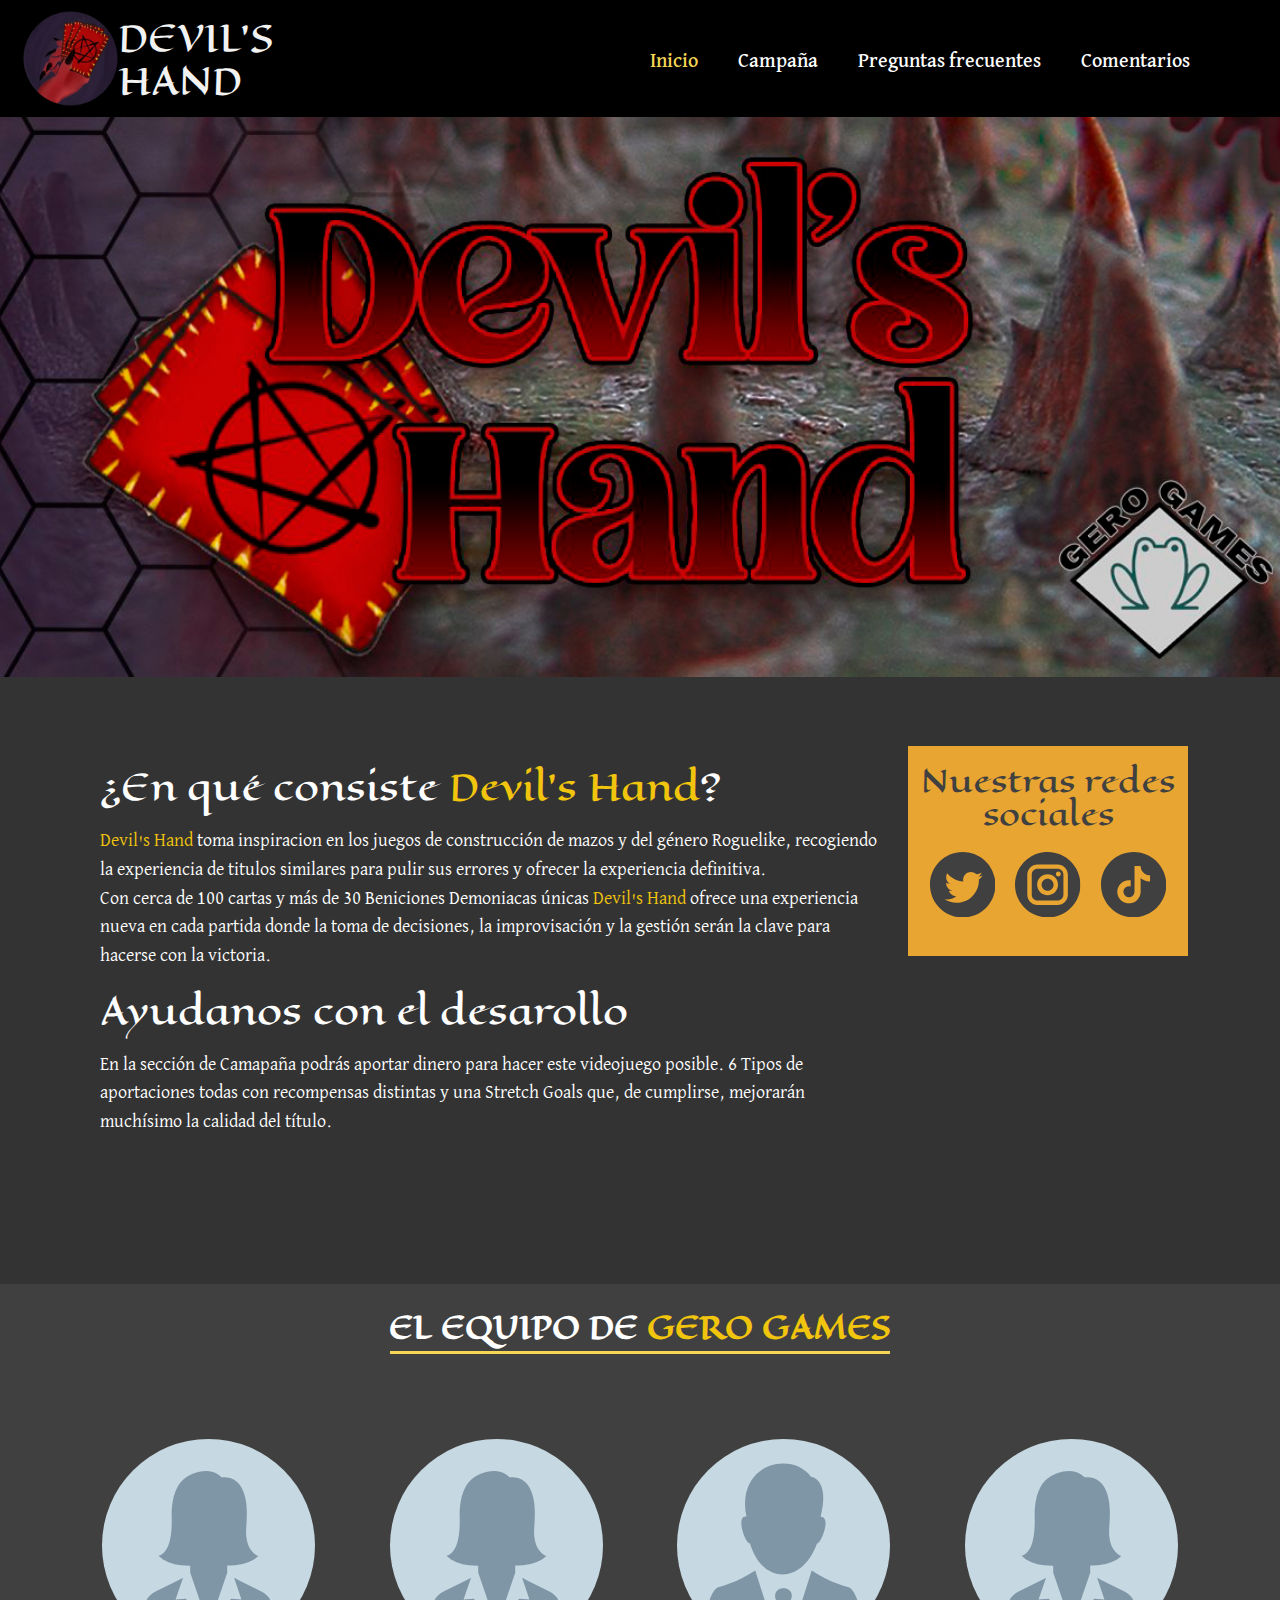
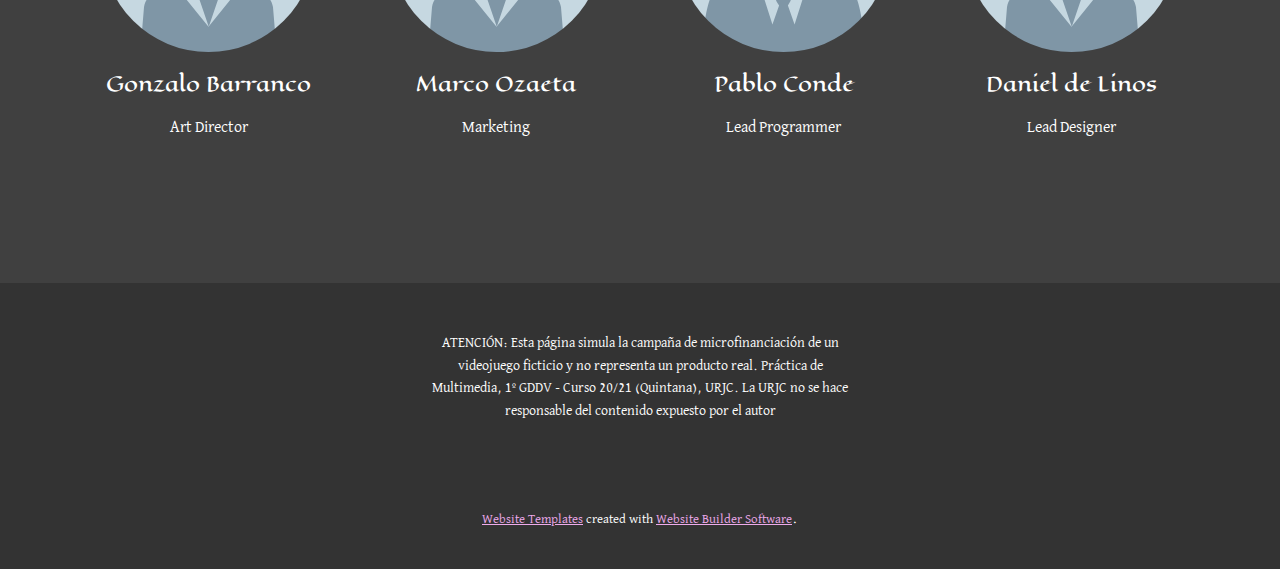
<file: index.html>
<!DOCTYPE html>
<html style="font-size: 16px;">
  <head>
    <meta name="viewport" content="width=device-width, initial-scale=1.0">
    <meta charset="utf-8">
    <meta name="keywords" content="INSPIRED DESIGN. UNPARALLELED EXPERIENCE.EXEMPLARY SERVICE.">
    <meta name="description" content="">
    <meta name="page_type" content="np-template-header-footer-from-plugin">
    <title>Inicio</title>
    <link rel="stylesheet" href="nicepage.css" media="screen">
<link rel="stylesheet" href="Inicio.css" media="screen">
    <script class="u-script" type="text/javascript" src="jquery.js" defer=""></script>
    <script class="u-script" type="text/javascript" src="nicepage.js" defer=""></script>
    <meta name="generator" content="Nicepage 3.15.3, nicepage.com">
    <link id="u-theme-google-font" rel="stylesheet" href="https://fonts.googleapis.com/css?family=Eagle+Lake:400|David+Libre:400,500,700&amp;subset=latin-ext">
    
    
    
    
    <script type="application/ld+json">{
		"@context": "http://schema.org",
		"@type": "Organization",
		"name": "",
		"url": "index.html",
		"logo": "images/token_120.png"
}</script>
    <meta property="og:title" content="Inicio">
    <meta property="og:type" content="website">
    <meta name="theme-color" content="#d53cce">
    <link rel="canonical" href="index.html">
    <meta property="og:url" content="index.html">
  </head>
  <body data-home-page="Inicio.html" data-home-page-title="Inicio" class="u-body"><header class="u-black u-clearfix u-header u-sticky u-header" id="sec-2e30"><div class="u-clearfix u-sheet u-sheet-1">
        <a href="https://nicepage.com" class="u-image u-logo u-image-1" data-image-width="256" data-image-height="256">
          <img src="images/token_120.png" class="u-logo-image u-logo-image-1" data-image-width="96.5">
        </a>
        <nav class="u-menu u-menu-dropdown u-offcanvas u-menu-1">
          <div class="menu-collapse" style="font-size: 1.25rem; letter-spacing: 0px; font-weight: 500;">
            <a class="u-button-style u-custom-left-right-menu-spacing u-custom-padding-bottom u-custom-text-active-color u-custom-text-hover-color u-custom-text-shadow u-custom-text-shadow-blur u-custom-text-shadow-color u-custom-text-shadow-transparency u-custom-text-shadow-x u-custom-text-shadow-y u-custom-top-bottom-menu-spacing u-nav-link u-text-active-palette-1-base u-text-hover-palette-2-base" href="#">
              <svg><use xmlns:xlink="http://www.w3.org/1999/xlink" xlink:href="#menu-hamburger"></use></svg>
              <svg version="1.1" xmlns="http://www.w3.org/2000/svg" xmlns:xlink="http://www.w3.org/1999/xlink"><defs><symbol id="menu-hamburger" viewBox="0 0 16 16" style="width: 16px; height: 16px;"><rect y="1" width="16" height="2"></rect><rect y="7" width="16" height="2"></rect><rect y="13" width="16" height="2"></rect>
</symbol>
</defs></svg>
            </a>
          </div>
          <div class="u-custom-menu u-nav-container">
            <ul class="u-nav u-unstyled u-nav-1"><li class="u-nav-item"><a class="u-button-style u-nav-link u-text-active-palette-3-light-1 u-text-hover-palette-3-light-2" href="Inicio.html" style="padding: 10px 20px;">Inicio</a>
</li><li class="u-nav-item"><a class="u-button-style u-nav-link u-text-active-palette-3-light-1 u-text-hover-palette-3-light-2" href="Campaña.html" style="padding: 10px 20px;">Campaña</a>
</li><li class="u-nav-item"><a class="u-button-style u-nav-link u-text-active-palette-3-light-1 u-text-hover-palette-3-light-2" href="Preguntas-frecuentes.html" style="padding: 10px 20px;">Preguntas frecuentes</a>
</li><li class="u-nav-item"><a class="u-button-style u-nav-link u-text-active-palette-3-light-1 u-text-hover-palette-3-light-2" href="Comentarios.html" style="padding: 10px 20px;">Comentarios</a>
</li></ul>
          </div>
          <div class="u-custom-menu u-nav-container-collapse">
            <div class="u-black u-container-style u-inner-container-layout u-opacity u-opacity-95 u-sidenav">
              <div class="u-sidenav-overflow">
                <div class="u-menu-close"></div>
                <ul class="u-align-center u-nav u-popupmenu-items u-unstyled u-nav-2"><li class="u-nav-item"><a class="u-button-style u-nav-link" href="Inicio.html" style="padding: 10px 20px;">Inicio</a>
</li><li class="u-nav-item"><a class="u-button-style u-nav-link" href="Campaña.html" style="padding: 10px 20px;">Campaña</a>
</li><li class="u-nav-item"><a class="u-button-style u-nav-link" href="Preguntas-frecuentes.html" style="padding: 10px 20px;">Preguntas frecuentes</a>
</li><li class="u-nav-item"><a class="u-button-style u-nav-link" href="Comentarios.html" style="padding: 10px 20px;">Comentarios</a>
</li></ul>
              </div>
            </div>
            <div class="u-black u-menu-overlay u-opacity u-opacity-70"></div>
          </div>
        </nav>
        <h4 class="u-text u-text-grey-5 u-text-1">DEVIL'S HA​ND</h4>
      </div></header>
    <section class="u-align-left u-clearfix u-image u-section-1" id="carousel_d74a" data-image-width="1154" data-image-height="500">
      <div class="u-clearfix u-sheet u-sheet-1"></div>
    </section>
    <section class="u-clearfix u-grey-80 u-section-2" id="carousel_f1f2">
      <div class="u-clearfix u-sheet u-sheet-1">
        <div class="u-clearfix u-expanded-width u-layout-wrap u-layout-wrap-1">
          <div class="u-layout">
            <div class="u-layout-row">
              <div class="u-container-style u-layout-cell u-size-43 u-layout-cell-1">
                <div class="u-container-layout u-container-layout-1">
                  <h2 class="u-text u-text-white u-text-1">¿En qué consiste <span class="u-text-palette-3-base">Devil's Hand</span>?
                  </h2>
                  <p class="u-text u-text-2">
                    <span class="u-text-palette-3-base">Devil's Hand</span> toma inspiracion en los juegos de construcción de mazos y del género Roguelike, recogiendo la experiencia de titulos similares para pulir sus errores y ofrecer la experiencia definitiva.&nbsp;<br>Con cerca de 100 cartas y más de 30 Beniciones Demoniacas únicas <span class="u-text-palette-3-base">Devil's Hand</span> ofrece una experiencia nueva en cada partida donde la toma de decisiones, la improvisación y la gestión serán la clave para hacerse con la victoria.
                  </p>
                  <h2 class="u-text u-text-white u-text-3">
                    <span class="u-text-palette-3-base">
                      <font color="#ffffff">Ayudanos con el desarollo</font>
                    </span>
                  </h2>
                  <p class="u-text u-text-4">
                    <span class="u-text-white"> En la sección de Camapaña podrás aportar dinero para hacer este videojuego posible. 6 Tipos de aportaciones todas con recompensas distintas y una Stretch Goals que, de cumplirse, mejorarán muchísimo la calidad del título.</span>
                  </p>
                </div>
              </div>
              <div class="u-container-style u-layout-cell u-size-17 u-layout-cell-2">
                <div class="u-container-layout u-container-layout-2">
                  <div class="u-container-style u-group u-palette-4-base u-shape-rectangle u-group-1">
                    <div class="u-container-layout u-container-layout-3">
                      <h2 class="u-align-center u-text u-text-grey-75 u-text-5">Nuestras redes sociales</h2>
                      <div class="u-align-left u-social-icons u-spacing-20 u-social-icons-1">
                        <a class="u-social-url" target="_blank" href="https://twitter.com/DevilsHandDev" title="Twitter"><span class="u-icon u-icon-circle u-social-icon u-social-twitter u-text-grey-75 u-icon-1">
          <svg class="u-svg-link" preserveAspectRatio="xMidYMin slice" viewBox="0 0 112 112" style=""><use xmlns:xlink="http://www.w3.org/1999/xlink" xlink:href="#svg-e22f"></use></svg>
          <svg x="0px" y="0px" viewBox="0 0 112 112" id="svg-e22f" class="u-svg-content"><path d="M56.1,0C25.1,0,0,25.1,0,56.1s25.1,56.1,56.1,56.1s56.1-25.1,56.1-56.1S87.1,0,56.1,0z M83.8,47.3 c0,0.6,0,1.2,0,1.7c0,17.7-13.5,38.2-38.2,38.2c-7.6,0-14.6-2.2-20.6-6c1,0.1,2.1,0.2,3.2,0.2c6.3,0,12.1-2.1,16.7-5.7 c-5.9-0.1-10.8-4-12.5-9.3c0.8,0.2,1.7,0.2,2.5,0.2c1.2,0,2.4-0.2,3.5-0.5c-6.1-1.2-10.8-6.7-10.8-13.1c0-0.1,0-0.1,0-0.2 c1.8,1,3.9,1.6,6.1,1.7c-3.6-2.4-6-6.5-6-11.2c0-2.5,0.7-4.8,1.8-6.7c6.6,8.1,16.5,13.5,27.6,14c-0.2-1-0.3-2-0.3-3.1 c0-7.4,6-13.4,13.4-13.4c3.9,0,7.3,1.6,9.8,4.2c3.1-0.6,5.9-1.7,8.5-3.3c-1,3.1-3.1,5.8-5.9,7.4c2.7-0.3,5.3-1,7.7-2.1 C88.7,43,86.4,45.4,83.8,47.3z"></path></svg>
        </span>
                        </a>
                        <a class="u-social-url" target="_blank" href="https://www.instagram.com/devilshand_official/" title="Instagram"><span class="u-icon u-icon-circle u-social-icon u-social-instagram u-text-grey-75 u-icon-2">
          <svg class="u-svg-link" preserveAspectRatio="xMidYMin slice" viewBox="0 0 112 112" style=""><use xmlns:xlink="http://www.w3.org/1999/xlink" xlink:href="#svg-a999"></use></svg>
          <svg x="0px" y="0px" viewBox="0 0 112 112" id="svg-a999" class="u-svg-content"><path d="M56.1,0C25.1,0,0,25.1,0,56.1c0,31,25.1,56.1,56.1,56.1c31,0,56.1-25.1,56.1-56.1C112.2,25.1,87.1,0,56.1,0z M90.6,73.4c0,9.6-7.8,17.5-17.5,17.5H38.6c-9.6,0-17.5-7.9-17.5-17.6V38.8c0-9.6,7.8-17.5,17.5-17.5h34.5c9.6,0,17.5,7.8,17.5,17.5 V73.4z"></path><path d="M73.1,28.9H38.6c-5.4,0-9.9,4.4-9.9,9.9v34.5c0,5.4,4.4,9.9,9.9,9.9h34.5c5.4,0,9.9-4.4,9.9-9.9V38.8 C83,33.4,78.6,28.9,73.1,28.9z M55.9,74C46,74,38,66,38,56.1c0-9.9,8-17.9,17.9-17.9c9.9,0,17.9,8,17.9,17.9 C73.8,66,65.8,74,55.9,74z M74.3,41.9c-2.3,0-4.2-1.9-4.2-4.2s1.9-4.2,4.2-4.2c2.3,0,4.2,1.9,4.2,4.2S76.6,41.9,74.3,41.9z"></path><path d="M55.9,45.8c-5.7,0-10.4,4.6-10.3,10.3c0,5.7,4.6,10.3,10.3,10.3s10.3-4.6,10.3-10.3 C66.2,50.4,61.6,45.8,55.9,45.8z"></path></svg>
        </span>
                        </a>
                        <a class="u-social-url" target="_blank" title="Tiktok" href="tiktok.com/@devilshand.official"><span class="u-icon u-icon-circle u-social-custom u-social-icon u-text-grey-75 u-icon-3"><svg class="u-svg-link" preserveAspectRatio="xMidYMin slice" viewBox="0 0 512 512" style=""><use xmlns:xlink="http://www.w3.org/1999/xlink" xlink:href="#svg-3a0c"></use></svg><svg class="u-svg-content" viewBox="0 0 512 512" id="svg-3a0c"><path d="m256 0c-141.363 0-256 114.637-256 256s114.637 256 256 256 256-114.637 256-256-114.637-256-256-256zm128.43 195.873v34.663c-16.345.006-32.226-3.197-47.204-9.516-9.631-4.066-18.604-9.305-26.811-15.636l.246 106.693c-.103 24.025-9.608 46.598-26.811 63.601-14 13.84-31.74 22.641-50.968 25.49-4.518.669-9.116 1.012-13.766 1.012-20.583 0-40.124-6.668-56.109-18.97-3.008-2.316-5.885-4.827-8.624-7.532-18.644-18.427-28.258-43.401-26.639-69.674 1.235-19.999 9.242-39.072 22.59-54.021 17.66-19.782 42.366-30.762 68.782-30.762 4.65 0 9.248.349 13.766 1.018v12.816 35.652c-4.284-1.413-8.859-2.19-13.623-2.19-24.134 0-43.659 19.69-43.298 43.842.229 15.453 8.67 28.961 21.12 36.407 5.851 3.5 12.582 5.668 19.765 6.062 5.628.309 11.032-.475 16.036-2.127 17.243-5.696 29.682-21.892 29.682-40.994l.057-71.447v-130.44h47.736c.046 4.73.526 9.345 1.418 13.817 3.603 18.101 13.806 33.805 28.006 44.511 12.382 9.339 27.8 14.875 44.511 14.875.011 0 .149 0 .137-.011v12.861z"></path></svg></span>
                        </a>
                      </div>
                    </div>
                  </div>
                </div>
              </div>
            </div>
          </div>
        </div>
      </div>
    </section>
    <section class="u-align-center u-clearfix u-grey-75 u-section-3" id="sec-cd2a">
      <div class="u-clearfix u-sheet u-sheet-1">
        <h2 class="u-align-center u-text u-text-white u-text-1">
          <span style="font-weight: 700;">EL EQUIPO DE<span class="u-text-palette-3-base"> GERO GAMES</span>
          </span>
        </h2>
        <div class="u-border-3 u-border-palette-3-light-1 u-line u-line-horizontal u-line-1"></div>
        <div class="u-expanded-width-lg u-expanded-width-xl u-list u-list-1">
          <div class="u-repeater u-repeater-1">
            <div class="u-align-center u-container-style u-list-item u-repeater-item">
              <div class="u-container-layout u-similar-container u-valign-top u-container-layout-1">
                <div alt="" class="u-image u-image-circle u-image-1" src="" data-image-width="500" data-image-height="500"></div>
                <h5 class="u-text u-text-2">Gonzalo Barranco</h5>
                <p class="u-text u-text-3">Art Director</p>
              </div>
            </div>
            <div class="u-align-center u-container-style u-list-item u-repeater-item">
              <div class="u-container-layout u-similar-container u-valign-top u-container-layout-2">
                <div alt="" class="u-image u-image-circle u-image-2" src="" data-image-width="500" data-image-height="500"></div>
                <h5 class="u-text u-text-4">Marco Ozaeta</h5>
                <p class="u-text u-text-5">Marketing</p>
              </div>
            </div>
            <div class="u-align-center u-container-style u-list-item u-repeater-item">
              <div class="u-container-layout u-similar-container u-valign-top u-container-layout-3">
                <div alt="" class="u-image u-image-circle u-image-3" src="" data-image-width="500" data-image-height="500"></div>
                <h5 class="u-text u-text-6">Pablo Conde</h5>
                <p class="u-text u-text-7">Lead Programmer</p>
              </div>
            </div>
            <div class="u-align-center u-container-style u-list-item u-repeater-item">
              <div class="u-container-layout u-similar-container u-valign-top u-container-layout-4">
                <div alt="" class="u-image u-image-circle u-image-4" src="" data-image-width="500" data-image-height="500"></div>
                <h5 class="u-text u-text-8">Daniel de Linos</h5>
                <p class="u-text u-text-9">Lead Designer</p>
              </div>
            </div>
          </div>
        </div>
      </div>
    </section>
    
    
    <footer class="u-align-center u-clearfix u-footer u-grey-80 u-footer" id="sec-43dd"><div class="u-clearfix u-sheet u-sheet-1">
        <p class="u-small-text u-text u-text-variant u-text-1">ATENCIÓN: Esta página simula la campaña de microfinanciación
de un videojuego ficticio y no representa un producto real.
Práctica de Multimedia, 1º GDDV - Curso 20/21 (Quintana), URJC.
La URJC no se hace responsable del contenido expuesto por el autor</p>
      </div></footer>
    <section class="u-backlink u-clearfix u-grey-80">
      <a class="u-link" href="https://nicepage.com/website-templates" target="_blank">
        <span>Website Templates</span>
      </a>
      <p class="u-text">
        <span>created with</span>
      </p>
      <a class="u-link" href="https://nicepage.com/" target="_blank">
        <span>Website Builder Software</span>
      </a>. 
    </section>
  </body>
</html>
</file>
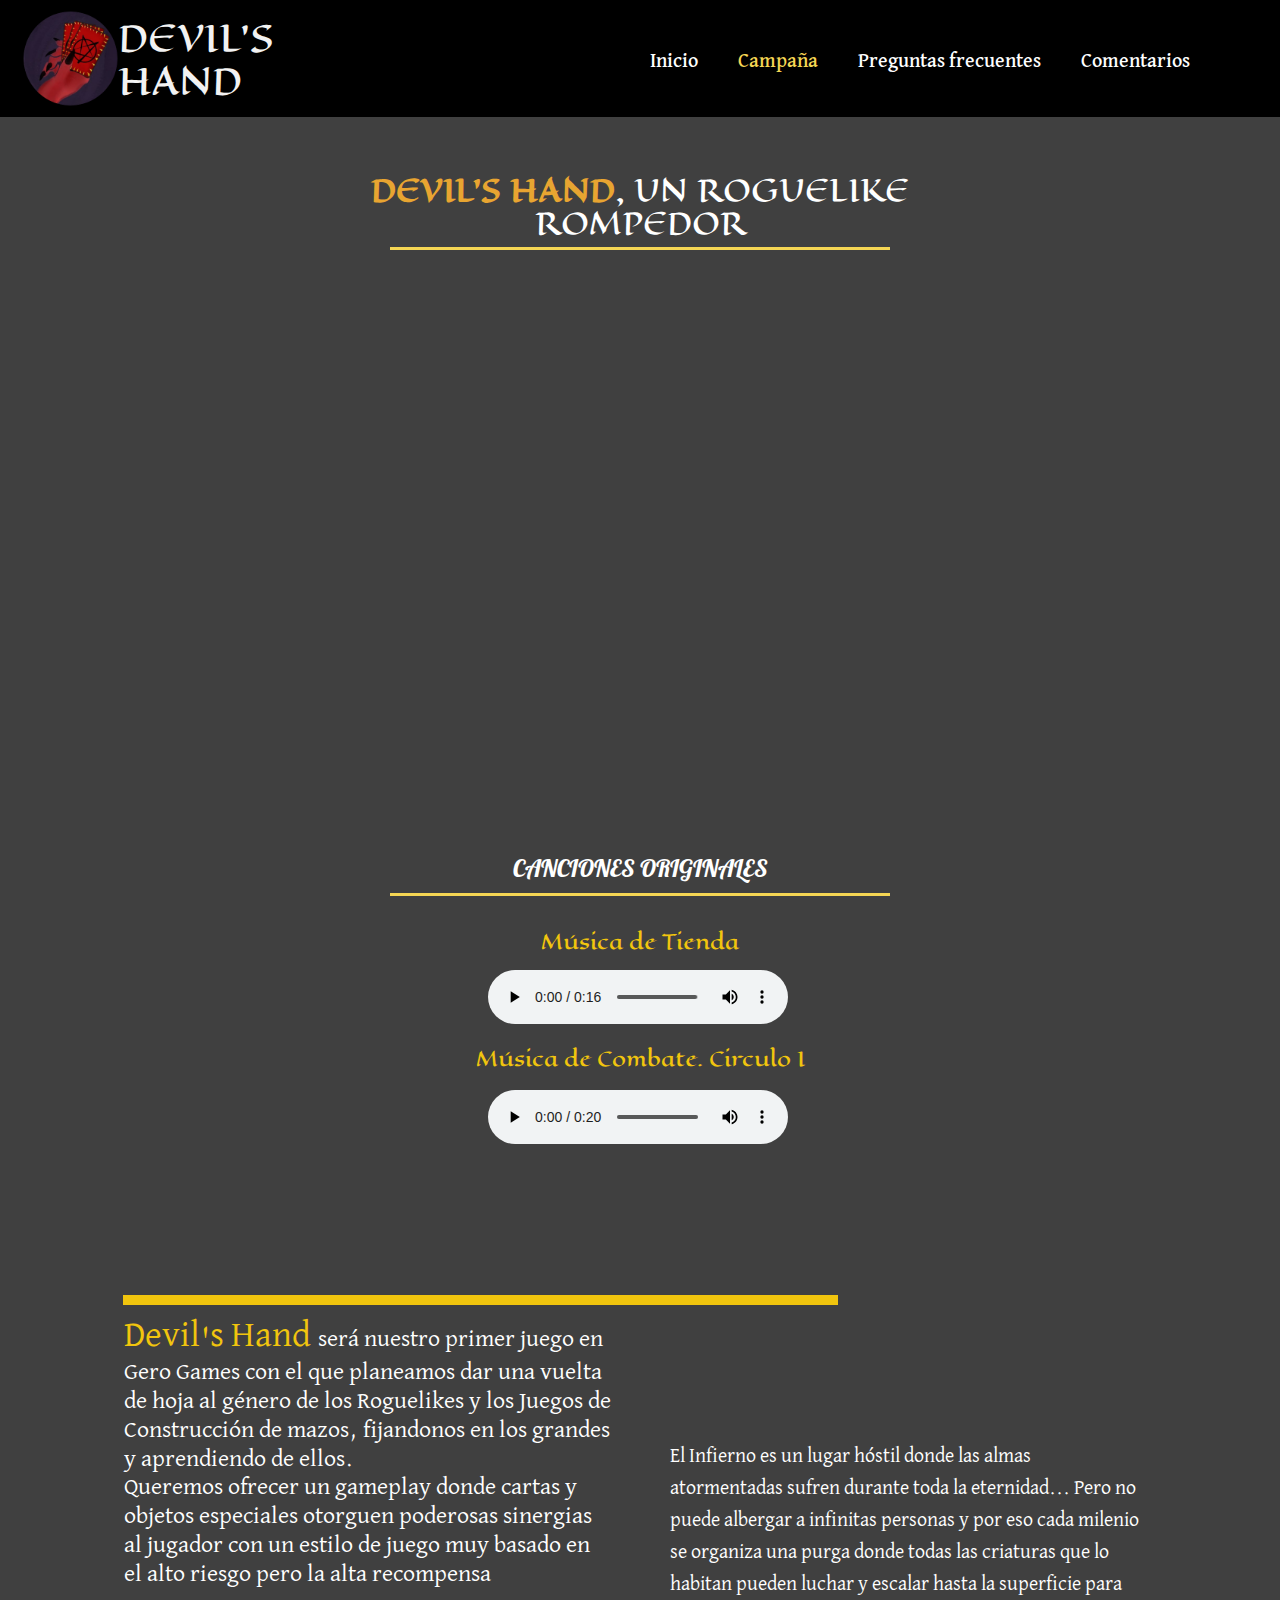
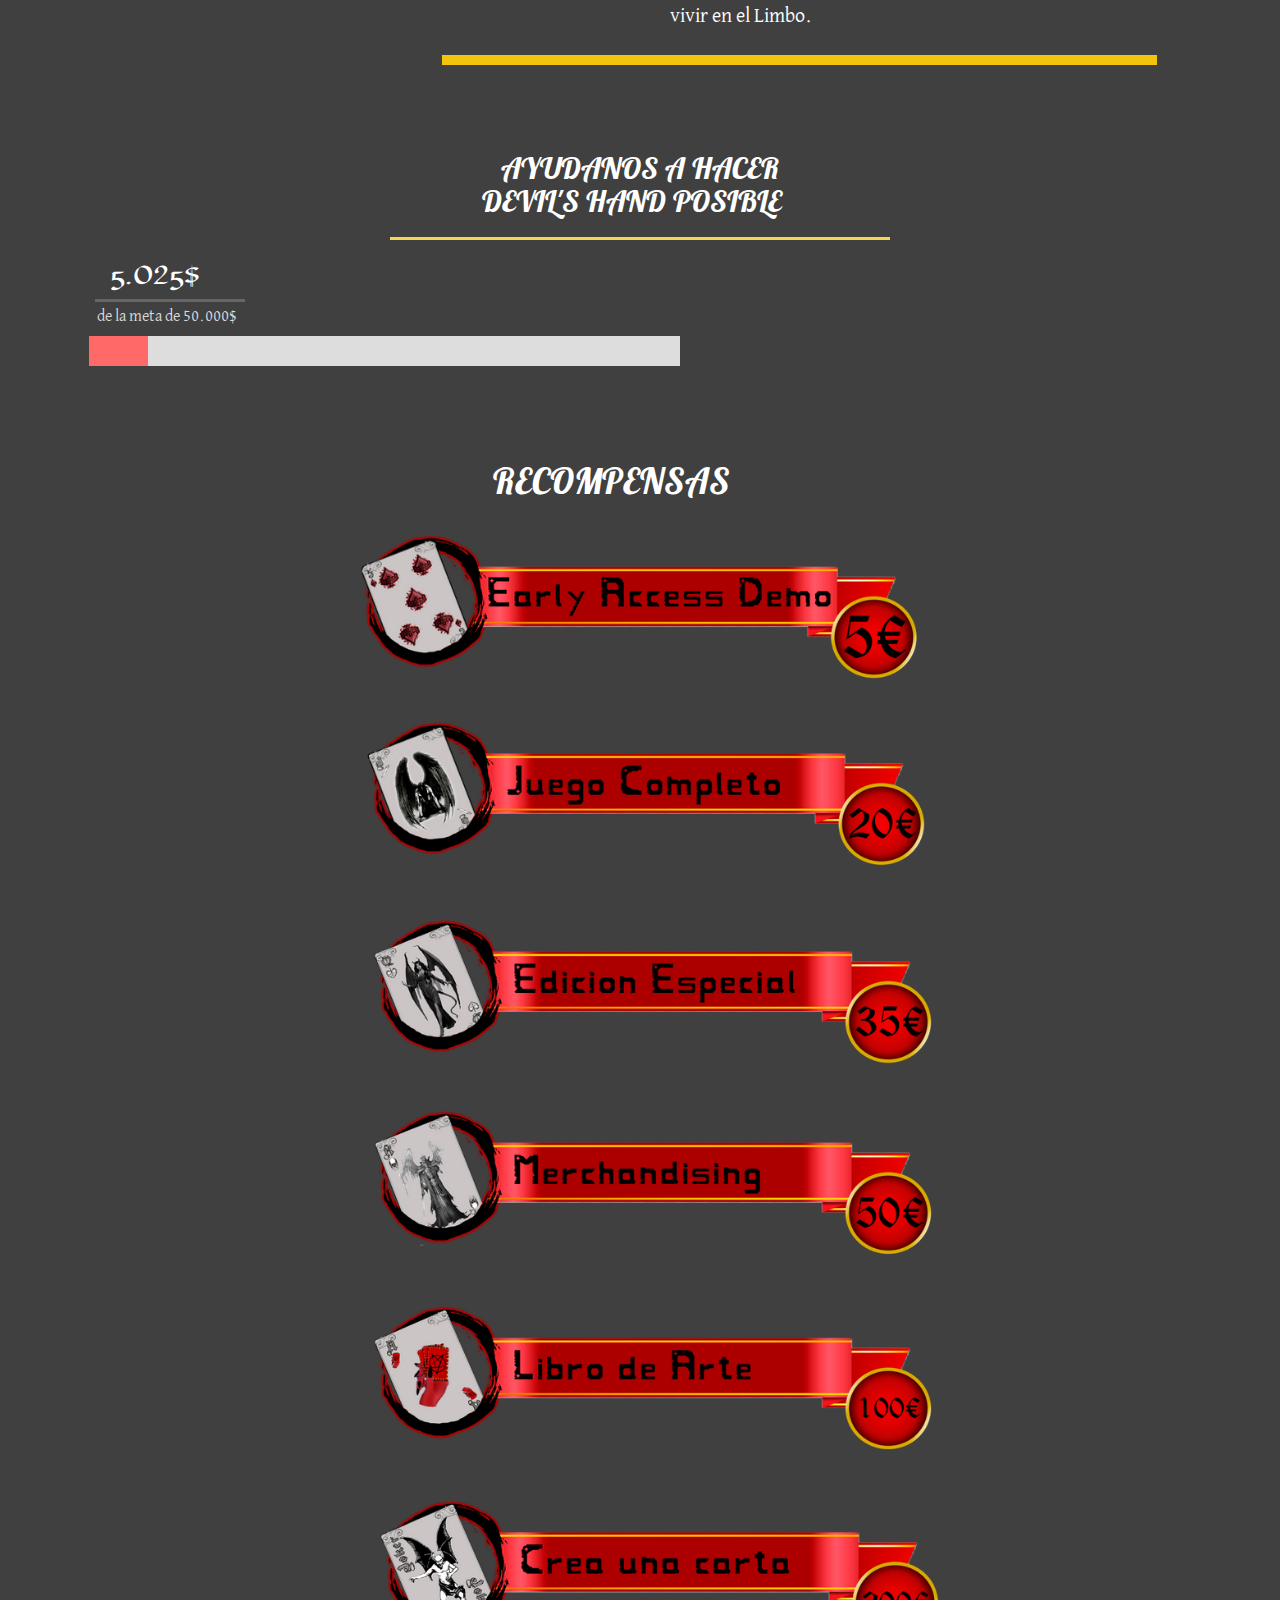
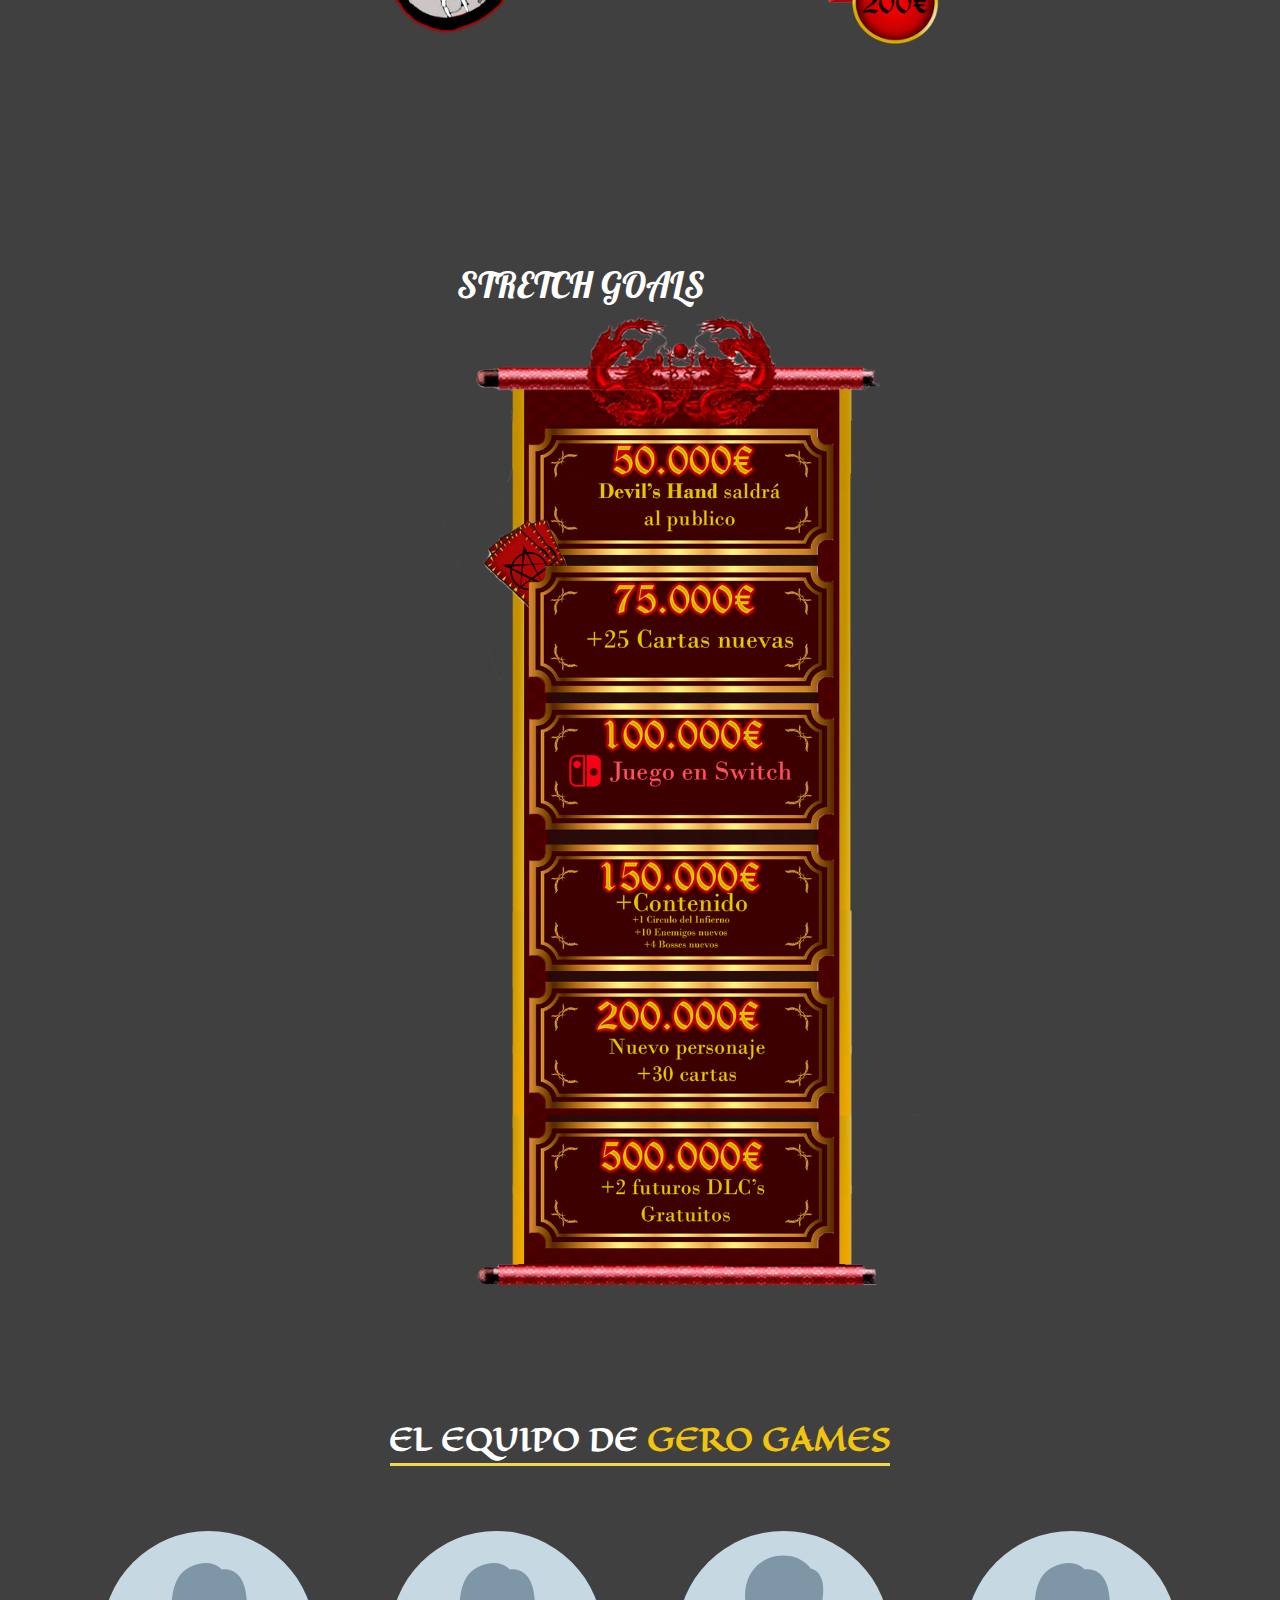
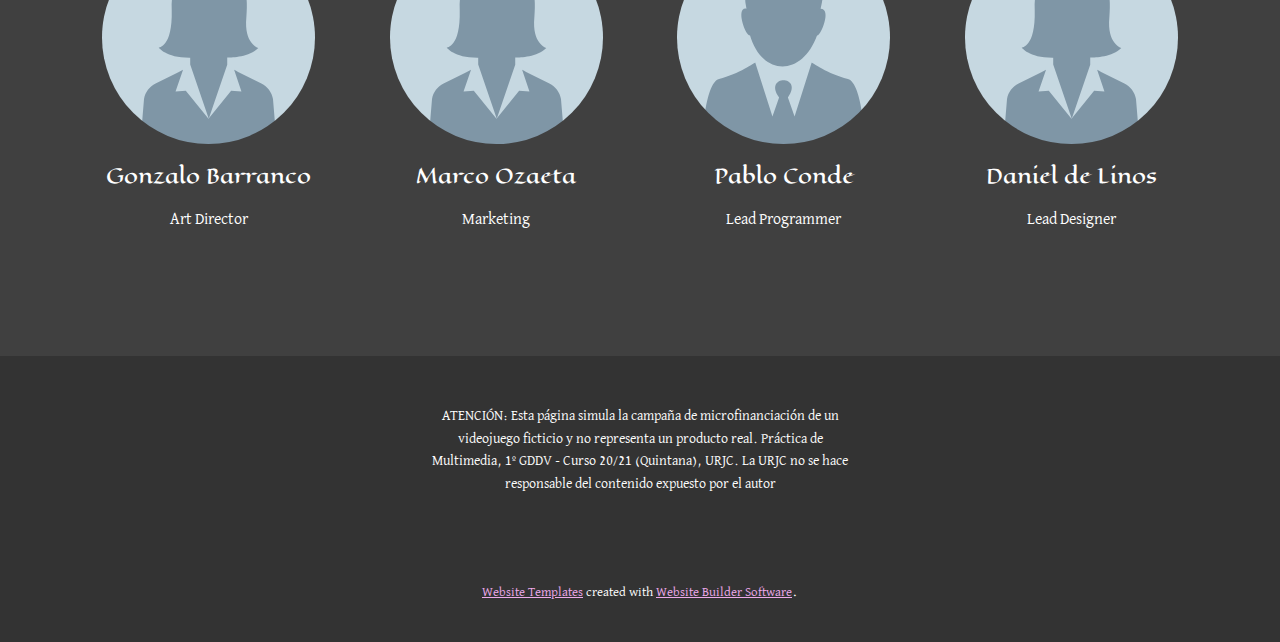
<file: Campaña.html>
<!DOCTYPE html>
<html style="font-size: 16px;">
  <head>
    <meta name="viewport" content="width=device-width, initial-scale=1.0">
    <meta charset="utf-8">
    <meta name="keywords" content="AYUDANOS A HACERDEVIL'S HAND POSIBLE, RECOMPENSAS, Stretch goals">
    <meta name="description" content="">
    <meta name="page_type" content="np-template-header-footer-from-plugin">
    <title>Campaña</title>
    <link rel="stylesheet" href="nicepage.css" media="screen">
<link rel="stylesheet" href="Campaña.css" media="screen">
    <script class="u-script" type="text/javascript" src="jquery.js" defer=""></script>
    <script class="u-script" type="text/javascript" src="nicepage.js" defer=""></script>
    <meta name="generator" content="Nicepage 3.15.3, nicepage.com">
    <link id="u-theme-google-font" rel="stylesheet" href="https://fonts.googleapis.com/css?family=Eagle+Lake:400|David+Libre:400,500,700&amp;subset=latin-ext">
    <link id="u-page-google-font" rel="stylesheet" href="https://fonts.googleapis.com/css?family=Lobster:400&amp;subset=latin-ext">
    
    
    
    
    
    
    <script type="application/ld+json">{
		"@context": "http://schema.org",
		"@type": "Organization",
		"name": "",
		"url": "index.html",
		"logo": "images/token_120.png"
}</script>
    <meta property="og:title" content="Campaña">
    <meta property="og:type" content="website">
    <meta name="theme-color" content="#d53cce">
    <link rel="canonical" href="index.html">
    <meta property="og:url" content="index.html">
  </head>
  <body class="u-body"><header class="u-black u-clearfix u-header u-sticky u-header" id="sec-2e30"><div class="u-clearfix u-sheet u-sheet-1">
        <a href="Inicio.html" data-page-id="620904966" class="u-image u-logo u-image-1" data-image-width="256" data-image-height="256" title="Inicio">
          <img src="images/token_120.png" class="u-logo-image u-logo-image-1" data-image-width="96.5">
        </a>
        <nav class="u-menu u-menu-dropdown u-offcanvas u-menu-1">
          <div class="menu-collapse" style="font-size: 1.25rem; letter-spacing: 0px; font-weight: 500;">
            <a class="u-button-style u-custom-left-right-menu-spacing u-custom-padding-bottom u-custom-text-active-color u-custom-text-hover-color u-custom-text-shadow u-custom-text-shadow-blur u-custom-text-shadow-color u-custom-text-shadow-transparency u-custom-text-shadow-x u-custom-text-shadow-y u-custom-top-bottom-menu-spacing u-nav-link u-text-active-palette-1-base u-text-hover-palette-2-base" href="#">
              <svg><use xmlns:xlink="http://www.w3.org/1999/xlink" xlink:href="#menu-hamburger"></use></svg>
              <svg version="1.1" xmlns="http://www.w3.org/2000/svg" xmlns:xlink="http://www.w3.org/1999/xlink"><defs><symbol id="menu-hamburger" viewBox="0 0 16 16" style="width: 16px; height: 16px;"><rect y="1" width="16" height="2"></rect><rect y="7" width="16" height="2"></rect><rect y="13" width="16" height="2"></rect>
</symbol>
</defs></svg>
            </a>
          </div>
          <div class="u-custom-menu u-nav-container">
            <ul class="u-nav u-unstyled u-nav-1"><li class="u-nav-item"><a class="u-button-style u-nav-link u-text-active-palette-3-light-1 u-text-hover-palette-3-light-2" href="Inicio.html" style="padding: 10px 20px;">Inicio</a>
</li><li class="u-nav-item"><a class="u-button-style u-nav-link u-text-active-palette-3-light-1 u-text-hover-palette-3-light-2" href="Campaña.html" style="padding: 10px 20px;">Campaña</a>
</li><li class="u-nav-item"><a class="u-button-style u-nav-link u-text-active-palette-3-light-1 u-text-hover-palette-3-light-2" href="Preguntas-frecuentes.html" style="padding: 10px 20px;">Preguntas frecuentes</a>
</li><li class="u-nav-item"><a class="u-button-style u-nav-link u-text-active-palette-3-light-1 u-text-hover-palette-3-light-2" href="Comentarios.html" style="padding: 10px 20px;">Comentarios</a>
</li></ul>
          </div>
          <div class="u-custom-menu u-nav-container-collapse">
            <div class="u-black u-container-style u-inner-container-layout u-opacity u-opacity-95 u-sidenav">
              <div class="u-sidenav-overflow">
                <div class="u-menu-close"></div>
                <ul class="u-align-center u-nav u-popupmenu-items u-unstyled u-nav-2"><li class="u-nav-item"><a class="u-button-style u-nav-link" href="Inicio.html" style="padding: 10px 20px;">Inicio</a>
</li><li class="u-nav-item"><a class="u-button-style u-nav-link" href="Campaña.html" style="padding: 10px 20px;">Campaña</a>
</li><li class="u-nav-item"><a class="u-button-style u-nav-link" href="Preguntas-frecuentes.html" style="padding: 10px 20px;">Preguntas frecuentes</a>
</li><li class="u-nav-item"><a class="u-button-style u-nav-link" href="Comentarios.html" style="padding: 10px 20px;">Comentarios</a>
</li></ul>
              </div>
            </div>
            <div class="u-black u-menu-overlay u-opacity u-opacity-70"></div>
          </div>
        </nav>
        <h4 class="u-text u-text-grey-5 u-text-1">DEVIL'S HA​ND</h4>
      </div></header>
    <section class="u-clearfix u-grey-75 u-section-1" id="sec-1939">
      <div class="u-clearfix u-sheet u-valign-middle u-sheet-1">
        <h2 class="u-align-center u-text u-text-1">
          <span style="font-weight: 700;" class="u-text-palette-4-base">DEVIL'S HAND</span>, UN ROGUELIKE<br>ROMPEDOR
        </h2>
        <div class="u-border-3 u-border-palette-3-light-1 u-line u-line-horizontal u-line-1"></div>
        <div class="u-align-left u-left-0 u-video u-video-1">
          <div class="embed-responsive embed-responsive-1">
            <iframe style="position: absolute;top: 0;left: 0;width: 100%;height: 100%;" class="embed-responsive-item" src="https://www.youtube.com/embed/K1EkXxW6LKM?mute=0&amp;showinfo=0&amp;controls=1&amp;start=0" frameborder="0" allowfullscreen=""></iframe>
          </div>
        </div>
        <h2 class="u-align-center u-text u-text-2 u-custom-font u-font-lobster">CANCIONES ORIGINALES</h2>
        <div class="u-border-3 u-border-palette-3-light-1 u-line u-line-horizontal u-line-2"></div>
        <h2 class="u-align-center u-text u-text-palette-3-base u-text-3">Música de Tienda</h2>
        <div class="u-clearfix u-custom-html u-custom-html-1">
          <audio controls="controls">
            <source src="videos/cancion_tienda_.ogg" type="audio/ogg">
            <source src="videos/cancion_tienda_.mp3" type="audio/mpeg"> Your browser does not support the audio element. 
          </audio>
        </div>
        <h2 class="u-align-center u-text u-text-palette-3-base u-text-4">Música de Combate. Circulo I</h2>
        <div class="u-clearfix u-custom-html u-custom-html-2">
          <audio controls="controls">
            <source src="videos/cancion_web.ogg" type="audio/ogg">
            <source src="videos/cancion_web.mp3" type="audio/mpeg"> Your browser does not support the audio element. 
          </audio>
        </div>
      </div>
    </section>
    <section class="u-align-center u-clearfix u-grey-75 u-section-2" id="carousel_aab2">
      <div class="u-clearfix u-sheet u-sheet-1">
        <div class="u-clearfix u-layout-wrap u-layout-wrap-1">
          <div class="u-layout" style="">
            <div class="u-layout-row" style="">
              <div class="u-container-style u-layout-cell u-size-30 u-layout-cell-1">
                <div class="u-container-layout u-container-layout-1">
                  <div class="u-border-10 u-border-palette-3-base u-expanded-width-lg u-expanded-width-md u-expanded-width-sm u-expanded-width-xs u-line u-line-horizontal u-line-1"></div>
                  <h5 class="u-custom-font u-text u-text-font u-text-1">
                    <span style="font-size: 1.5rem;">
                      <span style="font-size: 2.25rem;">
                        <span class="u-text-palette-3-base">Devil's Hand</span>
                      </span> será nuestro primer juego en Gero Games con el que planeamos dar una vuelta de hoja al género de los Roguelikes y los Juegos de Construcción de mazos, fijandonos en los grandes y aprendiendo de ellos.
                    </span>
                    <br>
                    <span style="font-size: 1.5rem;">Queremos ofrecer un gameplay donde cartas y objetos especiales otorguen poderosas sinergias al jugador con un estilo de juego muy basado en el alto riesgo pero la alta recompensa</span>
                  </h5>
                </div>
              </div>
              <div class="u-container-style u-layout-cell u-size-30 u-layout-cell-2">
                <div class="u-container-layout u-container-layout-2">
                  <p class="u-text u-text-2">
                    <span style="font-size: 1.25rem;">El Infierno es un lugar hóstil donde las almas atormentadas sufren durante toda la eternidad... Pero no puede albergar a infinitas personas y por eso cada milenio se organiza una purga donde todas las criaturas que lo habitan pueden luchar y escalar hasta la superficie para vivir en el Limbo.</span>
                    <br>
                  </p>
                </div>
              </div>
            </div>
          </div>
        </div>
        <div class="u-border-10 u-border-palette-3-base u-expanded-width-lg u-expanded-width-md u-expanded-width-sm u-expanded-width-xs u-line u-line-horizontal u-line-2"></div>
      </div>
    </section>
    <section class="u-align-center u-clearfix u-grey-75 u-section-3" id="sec-2336">
      <div class="u-clearfix u-sheet u-sheet-1">
        <h2 class="u-text u-text-1">
          <span class="u-text-white u-custom-font u-font-lobster">AYUDANOS A HACER<br>DEVIL'S HAND POSIBLE
          </span>&nbsp;
        </h2>
        <h6 class="u-text u-text-2">5.025$</h6>
        <div class="u-border-3 u-border-palette-3-light-1 u-line u-line-horizontal u-line-1"></div>
        <div class="u-border-3 u-border-grey-60 u-line u-line-horizontal u-line-2"></div>
        <p class="u-text u-text-grey-15 u-text-3">de la meta de 50.000$</p>
        <div class="u-clearfix u-custom-html u-custom-html-1">
          <style> #myProgress {
  width: 100%;
  background-color: #ddd;
}
#myBar {
  width: 10%;
  height: 30px;
  background-color: #ff6968;
} </style>
          <div id="myProgress">
            <div id="myBar"></div>
          </div>
        </div><!--post_details--><!--post_details_options_json--><!--{"source":""}--><!--/post_details_options_json--><!--blog_post-->
        <div class="u-container-style u-expanded-width u-post-details u-post-details-1">
          <div class="u-container-layout u-container-layout-1">
            <h2 class="u-custom-font u-font-lobster u-text u-text-4">RECOMPENSAS</h2><!--blog_post_image-->
            <img alt="" class="u-blog-control u-image u-image-default u-image-1" src="images/Recompensas.png" data-image-width="807" data-image-height="1600"><!--/blog_post_image-->
          </div>
        </div><!--/blog_post--><!--/post_details-->
      </div>
    </section>
    <section class="u-align-center u-clearfix u-grey-75 u-section-4" id="sec-1cbb">
      <div class="u-clearfix u-sheet u-sheet-1"><!--post_details--><!--post_details_options_json--><!--{"source":""}--><!--/post_details_options_json--><!--blog_post-->
        <div class="u-align-left u-container-style u-expanded-width u-post-details u-post-details-1">
          <div class="u-container-layout u-container-layout-1">
            <h2 class="u-custom-font u-font-lobster u-text u-text-1">STRETCH GOALS</h2>
            <img class="u-image u-image-default u-image-1" src="images/Stretchgoals1.png" alt="" data-image-width="807" data-image-height="1600">
          </div>
        </div><!--/blog_post--><!--/post_details-->
      </div>
    </section>
    <section class="u-align-center u-clearfix u-grey-75 u-section-5" id="sec-afb1">
      <div class="u-clearfix u-sheet u-sheet-1">
        <h2 class="u-align-center u-hidden-md u-text u-text-white u-text-1">
          <span style="font-weight: 700;">EL EQUIPO DE<span class="u-text-palette-3-base"> GERO GAMES</span>
          </span>
        </h2>
        <div class="u-border-3 u-border-palette-3-light-1 u-hidden-md u-line u-line-horizontal u-line-1"></div>
        <div class="u-expanded-width u-list u-list-1">
          <div class="u-repeater u-repeater-1">
            <div class="u-align-center u-container-style u-list-item u-repeater-item">
              <div class="u-container-layout u-similar-container u-valign-top u-container-layout-1">
                <div alt="" class="u-image u-image-circle u-image-1" src="" data-image-width="431" data-image-height="383"></div>
                <h5 class="u-text u-text-2">Gonzalo Barranco</h5>
                <p class="u-text u-text-3">Art Director</p>
              </div>
            </div>
            <div class="u-align-center u-container-style u-list-item u-repeater-item">
              <div class="u-container-layout u-similar-container u-valign-top u-container-layout-2">
                <div alt="" class="u-image u-image-circle u-image-2" src="" data-image-width="366" data-image-height="392"></div>
                <h5 class="u-text u-text-4">Marco Ozaeta</h5>
                <p class="u-text u-text-5">Marketing</p>
              </div>
            </div>
            <div class="u-align-center u-container-style u-list-item u-repeater-item">
              <div class="u-container-layout u-similar-container u-valign-top u-container-layout-3">
                <div alt="" class="u-image u-image-circle u-image-3" src="" data-image-width="503" data-image-height="435"></div>
                <h5 class="u-text u-text-6">Pablo Conde</h5>
                <p class="u-text u-text-7">Lead Programmer</p>
              </div>
            </div>
            <div class="u-align-center u-container-style u-list-item u-repeater-item">
              <div class="u-container-layout u-similar-container u-valign-top u-container-layout-4">
                <div alt="" class="u-image u-image-circle u-image-4" src="" data-image-width="372" data-image-height="363"></div>
                <h5 class="u-text u-text-8">Daniel de Linos</h5>
                <p class="u-text u-text-9">Lead Designer</p>
              </div>
            </div>
          </div>
        </div>
      </div>
    </section>
    
    
    <footer class="u-align-center u-clearfix u-footer u-grey-80 u-footer" id="sec-43dd"><div class="u-clearfix u-sheet u-sheet-1">
        <p class="u-small-text u-text u-text-variant u-text-1">ATENCIÓN: Esta página simula la campaña de microfinanciación
de un videojuego ficticio y no representa un producto real.
Práctica de Multimedia, 1º GDDV - Curso 20/21 (Quintana), URJC.
La URJC no se hace responsable del contenido expuesto por el autor</p>
      </div></footer>
    <section class="u-backlink u-clearfix u-grey-80">
      <a class="u-link" href="https://nicepage.com/website-templates" target="_blank">
        <span>Website Templates</span>
      </a>
      <p class="u-text">
        <span>created with</span>
      </p>
      <a class="u-link" href="https://nicepage.com/" target="_blank">
        <span>Website Builder Software</span>
      </a>. 
    </section>
  </body>
</html>
</file>
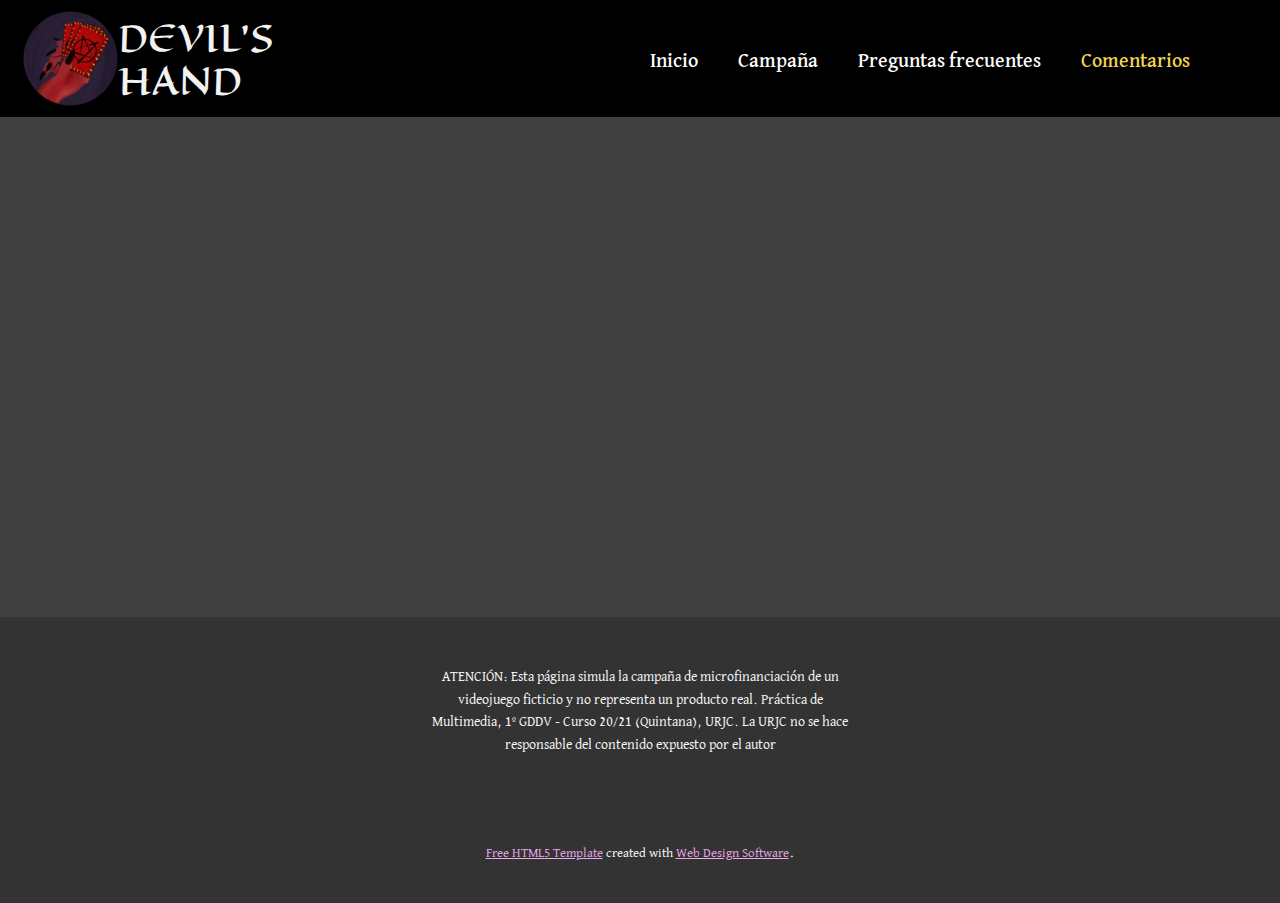
<file: Comentarios.html>
<!DOCTYPE html>
<html style="font-size: 16px;">
  <head>
    <meta name="viewport" content="width=device-width, initial-scale=1.0">
    <meta charset="utf-8">
    <meta name="keywords" content="">
    <meta name="description" content="">
    <meta name="page_type" content="np-template-header-footer-from-plugin">
    <title>Comentarios</title>
    <link rel="stylesheet" href="nicepage.css" media="screen">
<link rel="stylesheet" href="Comentarios.css" media="screen">
    <script class="u-script" type="text/javascript" src="jquery.js" defer=""></script>
    <script class="u-script" type="text/javascript" src="nicepage.js" defer=""></script>
    <meta name="generator" content="Nicepage 3.15.3, nicepage.com">
    <link id="u-theme-google-font" rel="stylesheet" href="https://fonts.googleapis.com/css?family=Eagle+Lake:400|David+Libre:400,500,700&amp;subset=latin-ext">
    
    
    <script type="application/ld+json">{
		"@context": "http://schema.org",
		"@type": "Organization",
		"name": "",
		"url": "index.html",
		"logo": "images/token_120.png"
}</script>
    <meta property="og:title" content="Comentarios">
    <meta property="og:type" content="website">
    <meta name="theme-color" content="#d53cce">
    <link rel="canonical" href="index.html">
    <meta property="og:url" content="index.html">
  </head>
  <body class="u-body"><header class="u-black u-clearfix u-header u-sticky u-header" id="sec-2e30"><div class="u-clearfix u-sheet u-sheet-1">
        <a href="https://nicepage.com" class="u-image u-logo u-image-1" data-image-width="256" data-image-height="256">
          <img src="images/token_120.png" class="u-logo-image u-logo-image-1" data-image-width="96.5">
        </a>
        <nav class="u-menu u-menu-dropdown u-offcanvas u-menu-1">
          <div class="menu-collapse" style="font-size: 1.25rem; letter-spacing: 0px; font-weight: 500;">
            <a class="u-button-style u-custom-left-right-menu-spacing u-custom-padding-bottom u-custom-text-active-color u-custom-text-hover-color u-custom-text-shadow u-custom-text-shadow-blur u-custom-text-shadow-color u-custom-text-shadow-transparency u-custom-text-shadow-x u-custom-text-shadow-y u-custom-top-bottom-menu-spacing u-nav-link u-text-active-palette-1-base u-text-hover-palette-2-base" href="#">
              <svg><use xmlns:xlink="http://www.w3.org/1999/xlink" xlink:href="#menu-hamburger"></use></svg>
              <svg version="1.1" xmlns="http://www.w3.org/2000/svg" xmlns:xlink="http://www.w3.org/1999/xlink"><defs><symbol id="menu-hamburger" viewBox="0 0 16 16" style="width: 16px; height: 16px;"><rect y="1" width="16" height="2"></rect><rect y="7" width="16" height="2"></rect><rect y="13" width="16" height="2"></rect>
</symbol>
</defs></svg>
            </a>
          </div>
          <div class="u-custom-menu u-nav-container">
            <ul class="u-nav u-unstyled u-nav-1"><li class="u-nav-item"><a class="u-button-style u-nav-link u-text-active-palette-3-light-1 u-text-hover-palette-3-light-2" href="Inicio.html" style="padding: 10px 20px;">Inicio</a>
</li><li class="u-nav-item"><a class="u-button-style u-nav-link u-text-active-palette-3-light-1 u-text-hover-palette-3-light-2" href="Campaña.html" style="padding: 10px 20px;">Campaña</a>
</li><li class="u-nav-item"><a class="u-button-style u-nav-link u-text-active-palette-3-light-1 u-text-hover-palette-3-light-2" href="Preguntas-frecuentes.html" style="padding: 10px 20px;">Preguntas frecuentes</a>
</li><li class="u-nav-item"><a class="u-button-style u-nav-link u-text-active-palette-3-light-1 u-text-hover-palette-3-light-2" href="Comentarios.html" style="padding: 10px 20px;">Comentarios</a>
</li></ul>
          </div>
          <div class="u-custom-menu u-nav-container-collapse">
            <div class="u-black u-container-style u-inner-container-layout u-opacity u-opacity-95 u-sidenav">
              <div class="u-sidenav-overflow">
                <div class="u-menu-close"></div>
                <ul class="u-align-center u-nav u-popupmenu-items u-unstyled u-nav-2"><li class="u-nav-item"><a class="u-button-style u-nav-link" href="Inicio.html" style="padding: 10px 20px;">Inicio</a>
</li><li class="u-nav-item"><a class="u-button-style u-nav-link" href="Campaña.html" style="padding: 10px 20px;">Campaña</a>
</li><li class="u-nav-item"><a class="u-button-style u-nav-link" href="Preguntas-frecuentes.html" style="padding: 10px 20px;">Preguntas frecuentes</a>
</li><li class="u-nav-item"><a class="u-button-style u-nav-link" href="Comentarios.html" style="padding: 10px 20px;">Comentarios</a>
</li></ul>
              </div>
            </div>
            <div class="u-black u-menu-overlay u-opacity u-opacity-70"></div>
          </div>
        </nav>
        <h4 class="u-text u-text-grey-5 u-text-1">DEVIL'S HA​ND</h4>
      </div></header>
    <section class="u-clearfix u-grey-75 u-section-1" id="sec-7fd9">
      <div class="u-clearfix u-sheet u-sheet-1">
        <div class="u-clearfix u-custom-html u-custom-html-1">
          <div id="disqus_thread"></div>
          <script> /**
    *  RECOMMENDED CONFIGURATION VARIABLES: EDIT AND UNCOMMENT THE SECTION BELOW TO INSERT DYNAMIC VALUES FROM YOUR PLATFORM OR CMS.
    *  LEARN WHY DEFINING THESE VARIABLES IS IMPORTANT: https://disqus.com/admin/universalcode/#configuration-variables    */
    var disqus_config = function () {
    this.page.url = 'https://pteeie.github.io/Devil-s-Hand/';  // Replace PAGE_URL with your page's canonical URL variable
    this.page.identifier = PAGE_IDENTIFIER; // Replace PAGE_IDENTIFIER with your page's unique identifier variable
    };
    (function() { // DON'T EDIT BELOW THIS LINE
    var d = document, s = d.createElement('script');
    s.src = 'https://devils-hand.disqus.com/embed.js';
    s.setAttribute('data-timestamp', +new Date());
    (d.head || d.body).appendChild(s);
    })(); </script>
          <noscript>Please enable JavaScript to view the &amp;amp;amp;amp;amp;amp;amp;amp;lt;a href="https://disqus.com/?ref_noscript"&amp;amp;amp;amp;amp;amp;amp;amp;gt;comments powered by Disqus.&amp;amp;amp;amp;amp;amp;amp;amp;lt;/a&amp;amp;amp;amp;amp;amp;amp;amp;gt;</noscript>
        </div>
      </div>
    </section>
    
    
    <footer class="u-align-center u-clearfix u-footer u-grey-80 u-footer" id="sec-43dd"><div class="u-clearfix u-sheet u-sheet-1">
        <p class="u-small-text u-text u-text-variant u-text-1">ATENCIÓN: Esta página simula la campaña de microfinanciación
de un videojuego ficticio y no representa un producto real.
Práctica de Multimedia, 1º GDDV - Curso 20/21 (Quintana), URJC.
La URJC no se hace responsable del contenido expuesto por el autor</p>
      </div></footer>
    <section class="u-backlink u-clearfix u-grey-80">
      <a class="u-link" href="https://nicepage.com/html5-template" target="_blank">
        <span>Free HTML5 Template</span>
      </a>
      <p class="u-text">
        <span>created with</span>
      </p>
      <a class="u-link" href="https://nicepage.com/" target="_blank">
        <span>Web Design Software</span>
      </a>. 
    </section>
  </body>
</html>
</file>
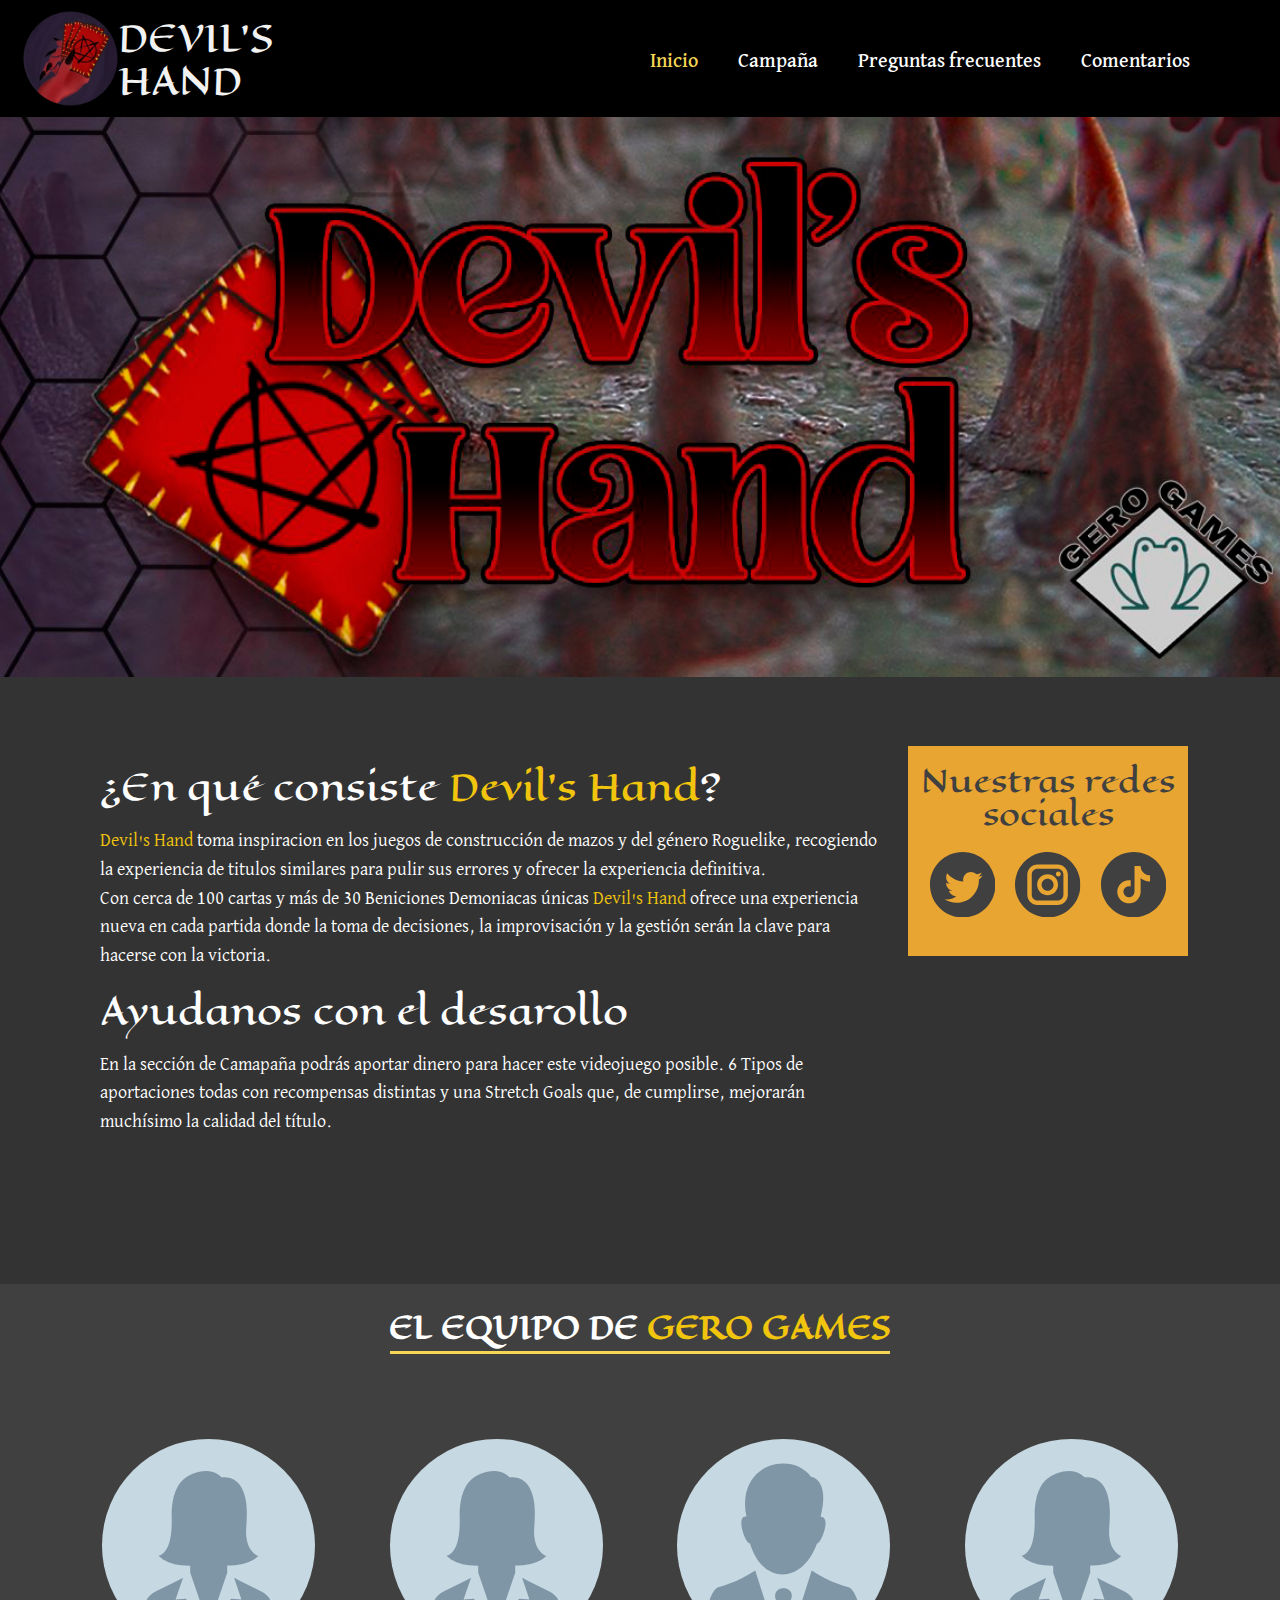
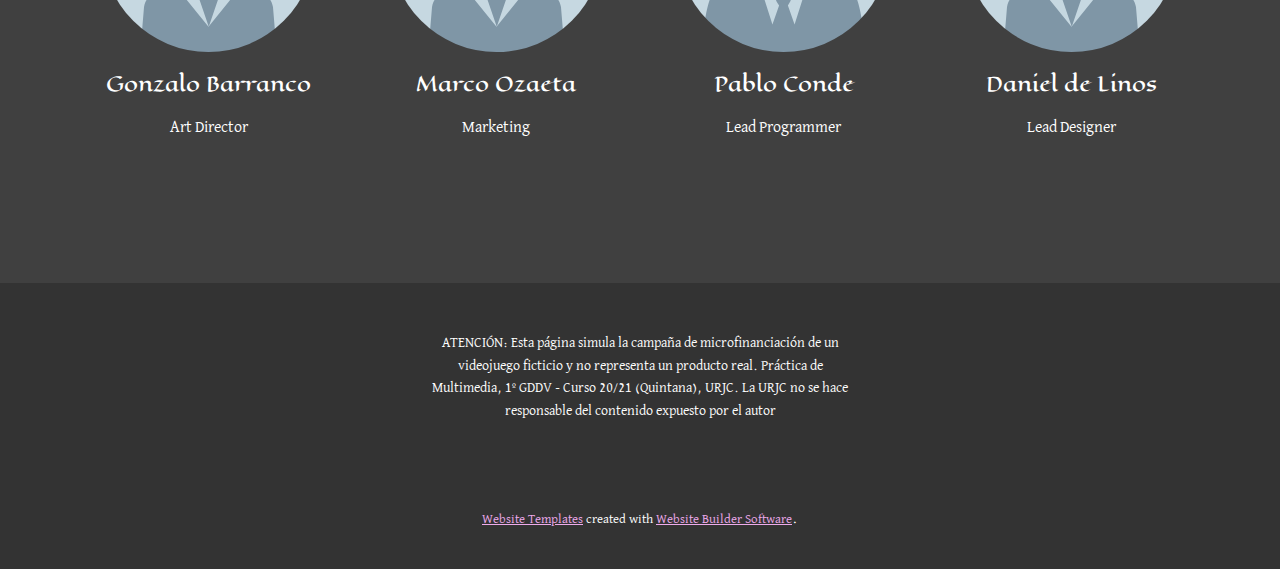
<file: Inicio.html>
<!DOCTYPE html>
<html style="font-size: 16px;">
  <head>
    <meta name="viewport" content="width=device-width, initial-scale=1.0">
    <meta charset="utf-8">
    <meta name="keywords" content="INSPIRED DESIGN. UNPARALLELED EXPERIENCE.EXEMPLARY SERVICE.">
    <meta name="description" content="">
    <meta name="page_type" content="np-template-header-footer-from-plugin">
    <title>Inicio</title>
    <link rel="stylesheet" href="nicepage.css" media="screen">
<link rel="stylesheet" href="Inicio.css" media="screen">
    <script class="u-script" type="text/javascript" src="jquery.js" defer=""></script>
    <script class="u-script" type="text/javascript" src="nicepage.js" defer=""></script>
    <meta name="generator" content="Nicepage 3.15.3, nicepage.com">
    <link id="u-theme-google-font" rel="stylesheet" href="https://fonts.googleapis.com/css?family=Eagle+Lake:400|David+Libre:400,500,700&amp;subset=latin-ext">
    
    
    
    
    <script type="application/ld+json">{
		"@context": "http://schema.org",
		"@type": "Organization",
		"name": "",
		"url": "index.html",
		"logo": "images/token_120.png"
}</script>
    <meta property="og:title" content="Inicio">
    <meta property="og:type" content="website">
    <meta name="theme-color" content="#d53cce">
    <link rel="canonical" href="index.html">
    <meta property="og:url" content="index.html">
  </head>
  <body class="u-body"><header class="u-black u-clearfix u-header u-sticky u-header" id="sec-2e30"><div class="u-clearfix u-sheet u-sheet-1">
        <a href="https://nicepage.com" class="u-image u-logo u-image-1" data-image-width="256" data-image-height="256">
          <img src="images/token_120.png" class="u-logo-image u-logo-image-1" data-image-width="96.5">
        </a>
        <nav class="u-menu u-menu-dropdown u-offcanvas u-menu-1">
          <div class="menu-collapse" style="font-size: 1.25rem; letter-spacing: 0px; font-weight: 500;">
            <a class="u-button-style u-custom-left-right-menu-spacing u-custom-padding-bottom u-custom-text-active-color u-custom-text-hover-color u-custom-text-shadow u-custom-text-shadow-blur u-custom-text-shadow-color u-custom-text-shadow-transparency u-custom-text-shadow-x u-custom-text-shadow-y u-custom-top-bottom-menu-spacing u-nav-link u-text-active-palette-1-base u-text-hover-palette-2-base" href="#">
              <svg><use xmlns:xlink="http://www.w3.org/1999/xlink" xlink:href="#menu-hamburger"></use></svg>
              <svg version="1.1" xmlns="http://www.w3.org/2000/svg" xmlns:xlink="http://www.w3.org/1999/xlink"><defs><symbol id="menu-hamburger" viewBox="0 0 16 16" style="width: 16px; height: 16px;"><rect y="1" width="16" height="2"></rect><rect y="7" width="16" height="2"></rect><rect y="13" width="16" height="2"></rect>
</symbol>
</defs></svg>
            </a>
          </div>
          <div class="u-custom-menu u-nav-container">
            <ul class="u-nav u-unstyled u-nav-1"><li class="u-nav-item"><a class="u-button-style u-nav-link u-text-active-palette-3-light-1 u-text-hover-palette-3-light-2" href="Inicio.html" style="padding: 10px 20px;">Inicio</a>
</li><li class="u-nav-item"><a class="u-button-style u-nav-link u-text-active-palette-3-light-1 u-text-hover-palette-3-light-2" href="Campaña.html" style="padding: 10px 20px;">Campaña</a>
</li><li class="u-nav-item"><a class="u-button-style u-nav-link u-text-active-palette-3-light-1 u-text-hover-palette-3-light-2" href="Preguntas-frecuentes.html" style="padding: 10px 20px;">Preguntas frecuentes</a>
</li><li class="u-nav-item"><a class="u-button-style u-nav-link u-text-active-palette-3-light-1 u-text-hover-palette-3-light-2" href="Comentarios.html" style="padding: 10px 20px;">Comentarios</a>
</li></ul>
          </div>
          <div class="u-custom-menu u-nav-container-collapse">
            <div class="u-black u-container-style u-inner-container-layout u-opacity u-opacity-95 u-sidenav">
              <div class="u-sidenav-overflow">
                <div class="u-menu-close"></div>
                <ul class="u-align-center u-nav u-popupmenu-items u-unstyled u-nav-2"><li class="u-nav-item"><a class="u-button-style u-nav-link" href="Inicio.html" style="padding: 10px 20px;">Inicio</a>
</li><li class="u-nav-item"><a class="u-button-style u-nav-link" href="Campaña.html" style="padding: 10px 20px;">Campaña</a>
</li><li class="u-nav-item"><a class="u-button-style u-nav-link" href="Preguntas-frecuentes.html" style="padding: 10px 20px;">Preguntas frecuentes</a>
</li><li class="u-nav-item"><a class="u-button-style u-nav-link" href="Comentarios.html" style="padding: 10px 20px;">Comentarios</a>
</li></ul>
              </div>
            </div>
            <div class="u-black u-menu-overlay u-opacity u-opacity-70"></div>
          </div>
        </nav>
        <h4 class="u-text u-text-grey-5 u-text-1">DEVIL'S HA​ND</h4>
      </div></header>
    <section class="u-align-left u-clearfix u-image u-section-1" id="carousel_d74a" data-image-width="1154" data-image-height="500">
      <div class="u-clearfix u-sheet u-sheet-1"></div>
    </section>
    <section class="u-clearfix u-grey-80 u-section-2" id="carousel_f1f2">
      <div class="u-clearfix u-sheet u-sheet-1">
        <div class="u-clearfix u-expanded-width u-layout-wrap u-layout-wrap-1">
          <div class="u-layout">
            <div class="u-layout-row">
              <div class="u-container-style u-layout-cell u-size-43 u-layout-cell-1">
                <div class="u-container-layout u-container-layout-1">
                  <h2 class="u-text u-text-white u-text-1">¿En qué consiste <span class="u-text-palette-3-base">Devil's Hand</span>?
                  </h2>
                  <p class="u-text u-text-2">
                    <span class="u-text-palette-3-base">Devil's Hand</span> toma inspiracion en los juegos de construcción de mazos y del género Roguelike, recogiendo la experiencia de titulos similares para pulir sus errores y ofrecer la experiencia definitiva.&nbsp;<br>Con cerca de 100 cartas y más de 30 Beniciones Demoniacas únicas <span class="u-text-palette-3-base">Devil's Hand</span> ofrece una experiencia nueva en cada partida donde la toma de decisiones, la improvisación y la gestión serán la clave para hacerse con la victoria.
                  </p>
                  <h2 class="u-text u-text-white u-text-3">
                    <span class="u-text-palette-3-base">
                      <font color="#ffffff">Ayudanos con el desarollo</font>
                    </span>
                  </h2>
                  <p class="u-text u-text-4">
                    <span class="u-text-white"> En la sección de Camapaña podrás aportar dinero para hacer este videojuego posible. 6 Tipos de aportaciones todas con recompensas distintas y una Stretch Goals que, de cumplirse, mejorarán muchísimo la calidad del título.</span>
                  </p>
                </div>
              </div>
              <div class="u-container-style u-layout-cell u-size-17 u-layout-cell-2">
                <div class="u-container-layout u-container-layout-2">
                  <div class="u-container-style u-group u-palette-4-base u-shape-rectangle u-group-1">
                    <div class="u-container-layout u-container-layout-3">
                      <h2 class="u-align-center u-text u-text-grey-75 u-text-5">Nuestras redes sociales</h2>
                      <div class="u-align-left u-social-icons u-spacing-20 u-social-icons-1">
                        <a class="u-social-url" target="_blank" href="https://twitter.com/DevilsHandDev" title="Twitter"><span class="u-icon u-icon-circle u-social-icon u-social-twitter u-text-grey-75 u-icon-1">
          <svg class="u-svg-link" preserveAspectRatio="xMidYMin slice" viewBox="0 0 112 112" style=""><use xmlns:xlink="http://www.w3.org/1999/xlink" xlink:href="#svg-e22f"></use></svg>
          <svg x="0px" y="0px" viewBox="0 0 112 112" id="svg-e22f" class="u-svg-content"><path d="M56.1,0C25.1,0,0,25.1,0,56.1s25.1,56.1,56.1,56.1s56.1-25.1,56.1-56.1S87.1,0,56.1,0z M83.8,47.3 c0,0.6,0,1.2,0,1.7c0,17.7-13.5,38.2-38.2,38.2c-7.6,0-14.6-2.2-20.6-6c1,0.1,2.1,0.2,3.2,0.2c6.3,0,12.1-2.1,16.7-5.7 c-5.9-0.1-10.8-4-12.5-9.3c0.8,0.2,1.7,0.2,2.5,0.2c1.2,0,2.4-0.2,3.5-0.5c-6.1-1.2-10.8-6.7-10.8-13.1c0-0.1,0-0.1,0-0.2 c1.8,1,3.9,1.6,6.1,1.7c-3.6-2.4-6-6.5-6-11.2c0-2.5,0.7-4.8,1.8-6.7c6.6,8.1,16.5,13.5,27.6,14c-0.2-1-0.3-2-0.3-3.1 c0-7.4,6-13.4,13.4-13.4c3.9,0,7.3,1.6,9.8,4.2c3.1-0.6,5.9-1.7,8.5-3.3c-1,3.1-3.1,5.8-5.9,7.4c2.7-0.3,5.3-1,7.7-2.1 C88.7,43,86.4,45.4,83.8,47.3z"></path></svg>
        </span>
                        </a>
                        <a class="u-social-url" target="_blank" href="https://www.instagram.com/devilshand_official/" title="Instagram"><span class="u-icon u-icon-circle u-social-icon u-social-instagram u-text-grey-75 u-icon-2">
          <svg class="u-svg-link" preserveAspectRatio="xMidYMin slice" viewBox="0 0 112 112" style=""><use xmlns:xlink="http://www.w3.org/1999/xlink" xlink:href="#svg-a999"></use></svg>
          <svg x="0px" y="0px" viewBox="0 0 112 112" id="svg-a999" class="u-svg-content"><path d="M56.1,0C25.1,0,0,25.1,0,56.1c0,31,25.1,56.1,56.1,56.1c31,0,56.1-25.1,56.1-56.1C112.2,25.1,87.1,0,56.1,0z M90.6,73.4c0,9.6-7.8,17.5-17.5,17.5H38.6c-9.6,0-17.5-7.9-17.5-17.6V38.8c0-9.6,7.8-17.5,17.5-17.5h34.5c9.6,0,17.5,7.8,17.5,17.5 V73.4z"></path><path d="M73.1,28.9H38.6c-5.4,0-9.9,4.4-9.9,9.9v34.5c0,5.4,4.4,9.9,9.9,9.9h34.5c5.4,0,9.9-4.4,9.9-9.9V38.8 C83,33.4,78.6,28.9,73.1,28.9z M55.9,74C46,74,38,66,38,56.1c0-9.9,8-17.9,17.9-17.9c9.9,0,17.9,8,17.9,17.9 C73.8,66,65.8,74,55.9,74z M74.3,41.9c-2.3,0-4.2-1.9-4.2-4.2s1.9-4.2,4.2-4.2c2.3,0,4.2,1.9,4.2,4.2S76.6,41.9,74.3,41.9z"></path><path d="M55.9,45.8c-5.7,0-10.4,4.6-10.3,10.3c0,5.7,4.6,10.3,10.3,10.3s10.3-4.6,10.3-10.3 C66.2,50.4,61.6,45.8,55.9,45.8z"></path></svg>
        </span>
                        </a>
                        <a class="u-social-url" target="_blank" title="Tiktok" href="tiktok.com/@devilshand.official"><span class="u-icon u-icon-circle u-social-custom u-social-icon u-text-grey-75 u-icon-3"><svg class="u-svg-link" preserveAspectRatio="xMidYMin slice" viewBox="0 0 512 512" style=""><use xmlns:xlink="http://www.w3.org/1999/xlink" xlink:href="#svg-3a0c"></use></svg><svg class="u-svg-content" viewBox="0 0 512 512" id="svg-3a0c"><path d="m256 0c-141.363 0-256 114.637-256 256s114.637 256 256 256 256-114.637 256-256-114.637-256-256-256zm128.43 195.873v34.663c-16.345.006-32.226-3.197-47.204-9.516-9.631-4.066-18.604-9.305-26.811-15.636l.246 106.693c-.103 24.025-9.608 46.598-26.811 63.601-14 13.84-31.74 22.641-50.968 25.49-4.518.669-9.116 1.012-13.766 1.012-20.583 0-40.124-6.668-56.109-18.97-3.008-2.316-5.885-4.827-8.624-7.532-18.644-18.427-28.258-43.401-26.639-69.674 1.235-19.999 9.242-39.072 22.59-54.021 17.66-19.782 42.366-30.762 68.782-30.762 4.65 0 9.248.349 13.766 1.018v12.816 35.652c-4.284-1.413-8.859-2.19-13.623-2.19-24.134 0-43.659 19.69-43.298 43.842.229 15.453 8.67 28.961 21.12 36.407 5.851 3.5 12.582 5.668 19.765 6.062 5.628.309 11.032-.475 16.036-2.127 17.243-5.696 29.682-21.892 29.682-40.994l.057-71.447v-130.44h47.736c.046 4.73.526 9.345 1.418 13.817 3.603 18.101 13.806 33.805 28.006 44.511 12.382 9.339 27.8 14.875 44.511 14.875.011 0 .149 0 .137-.011v12.861z"></path></svg></span>
                        </a>
                      </div>
                    </div>
                  </div>
                </div>
              </div>
            </div>
          </div>
        </div>
      </div>
    </section>
    <section class="u-align-center u-clearfix u-grey-75 u-section-3" id="sec-cd2a">
      <div class="u-clearfix u-sheet u-sheet-1">
        <h2 class="u-align-center u-text u-text-white u-text-1">
          <span style="font-weight: 700;">EL EQUIPO DE<span class="u-text-palette-3-base"> GERO GAMES</span>
          </span>
        </h2>
        <div class="u-border-3 u-border-palette-3-light-1 u-line u-line-horizontal u-line-1"></div>
        <div class="u-expanded-width-lg u-expanded-width-xl u-list u-list-1">
          <div class="u-repeater u-repeater-1">
            <div class="u-align-center u-container-style u-list-item u-repeater-item">
              <div class="u-container-layout u-similar-container u-valign-top u-container-layout-1">
                <div alt="" class="u-image u-image-circle u-image-1" src="" data-image-width="500" data-image-height="500"></div>
                <h5 class="u-text u-text-2">Gonzalo Barranco</h5>
                <p class="u-text u-text-3">Art Director</p>
              </div>
            </div>
            <div class="u-align-center u-container-style u-list-item u-repeater-item">
              <div class="u-container-layout u-similar-container u-valign-top u-container-layout-2">
                <div alt="" class="u-image u-image-circle u-image-2" src="" data-image-width="500" data-image-height="500"></div>
                <h5 class="u-text u-text-4">Marco Ozaeta</h5>
                <p class="u-text u-text-5">Marketing</p>
              </div>
            </div>
            <div class="u-align-center u-container-style u-list-item u-repeater-item">
              <div class="u-container-layout u-similar-container u-valign-top u-container-layout-3">
                <div alt="" class="u-image u-image-circle u-image-3" src="" data-image-width="500" data-image-height="500"></div>
                <h5 class="u-text u-text-6">Pablo Conde</h5>
                <p class="u-text u-text-7">Lead Programmer</p>
              </div>
            </div>
            <div class="u-align-center u-container-style u-list-item u-repeater-item">
              <div class="u-container-layout u-similar-container u-valign-top u-container-layout-4">
                <div alt="" class="u-image u-image-circle u-image-4" src="" data-image-width="500" data-image-height="500"></div>
                <h5 class="u-text u-text-8">Daniel de Linos</h5>
                <p class="u-text u-text-9">Lead Designer</p>
              </div>
            </div>
          </div>
        </div>
      </div>
    </section>
    
    
    <footer class="u-align-center u-clearfix u-footer u-grey-80 u-footer" id="sec-43dd"><div class="u-clearfix u-sheet u-sheet-1">
        <p class="u-small-text u-text u-text-variant u-text-1">ATENCIÓN: Esta página simula la campaña de microfinanciación
de un videojuego ficticio y no representa un producto real.
Práctica de Multimedia, 1º GDDV - Curso 20/21 (Quintana), URJC.
La URJC no se hace responsable del contenido expuesto por el autor</p>
      </div></footer>
    <section class="u-backlink u-clearfix u-grey-80">
      <a class="u-link" href="https://nicepage.com/website-templates" target="_blank">
        <span>Website Templates</span>
      </a>
      <p class="u-text">
        <span>created with</span>
      </p>
      <a class="u-link" href="https://nicepage.com/" target="_blank">
        <span>Website Builder Software</span>
      </a>. 
    </section>
  </body>
</html>
</file>
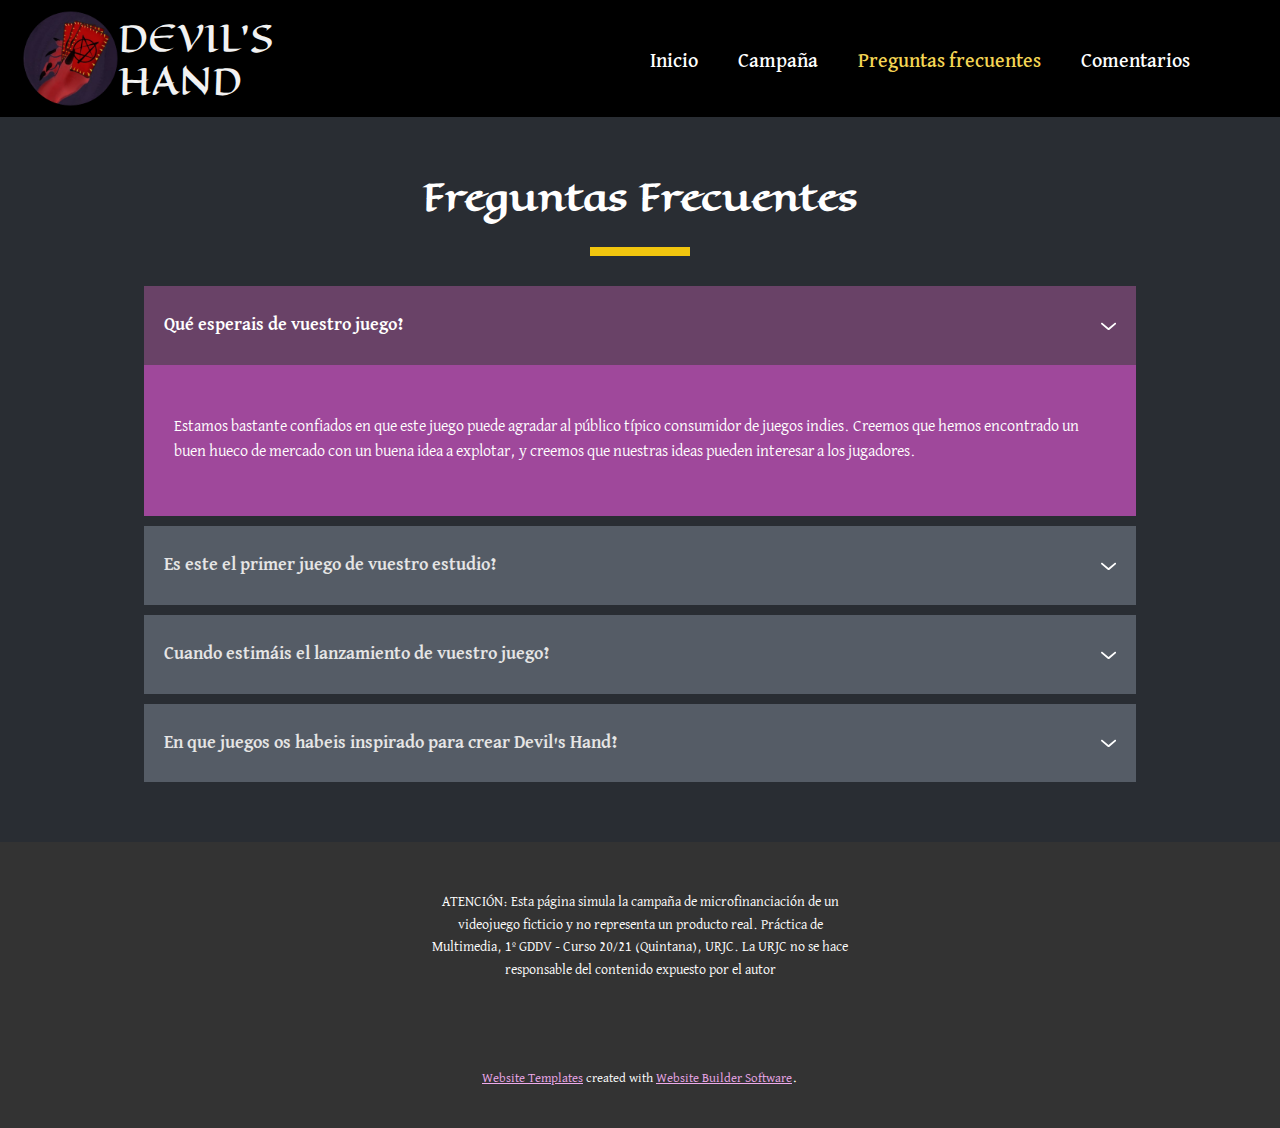
<file: Preguntas-frecuentes.html>
<!DOCTYPE html>
<html style="font-size: 16px;">
  <head>
    <meta name="viewport" content="width=device-width, initial-scale=1.0">
    <meta charset="utf-8">
    <meta name="keywords" content="Freguntas Frecuentes">
    <meta name="description" content="">
    <meta name="page_type" content="np-template-header-footer-from-plugin">
    <title>Preguntas frecuentes</title>
    <link rel="stylesheet" href="nicepage.css" media="screen">
<link rel="stylesheet" href="Preguntas-frecuentes.css" media="screen">
    <script class="u-script" type="text/javascript" src="jquery.js" defer=""></script>
    <script class="u-script" type="text/javascript" src="nicepage.js" defer=""></script>
    <meta name="generator" content="Nicepage 3.15.3, nicepage.com">
    <link id="u-theme-google-font" rel="stylesheet" href="https://fonts.googleapis.com/css?family=Eagle+Lake:400|David+Libre:400,500,700&amp;subset=latin-ext">
    
    
    <script type="application/ld+json">{
		"@context": "http://schema.org",
		"@type": "Organization",
		"name": "",
		"url": "index.html",
		"logo": "images/token_120.png"
}</script>
    <meta property="og:title" content="Preguntas frecuentes">
    <meta property="og:type" content="website">
    <meta name="theme-color" content="#d53cce">
    <link rel="canonical" href="index.html">
    <meta property="og:url" content="index.html">
  </head>
  <body class="u-body"><header class="u-black u-clearfix u-header u-sticky u-header" id="sec-2e30"><div class="u-clearfix u-sheet u-sheet-1">
        <a href="https://nicepage.com" class="u-image u-logo u-image-1" data-image-width="256" data-image-height="256">
          <img src="images/token_120.png" class="u-logo-image u-logo-image-1" data-image-width="96.5">
        </a>
        <nav class="u-menu u-menu-dropdown u-offcanvas u-menu-1">
          <div class="menu-collapse" style="font-size: 1.25rem; letter-spacing: 0px; font-weight: 500;">
            <a class="u-button-style u-custom-left-right-menu-spacing u-custom-padding-bottom u-custom-text-active-color u-custom-text-hover-color u-custom-text-shadow u-custom-text-shadow-blur u-custom-text-shadow-color u-custom-text-shadow-transparency u-custom-text-shadow-x u-custom-text-shadow-y u-custom-top-bottom-menu-spacing u-nav-link u-text-active-palette-1-base u-text-hover-palette-2-base" href="#">
              <svg><use xmlns:xlink="http://www.w3.org/1999/xlink" xlink:href="#menu-hamburger"></use></svg>
              <svg version="1.1" xmlns="http://www.w3.org/2000/svg" xmlns:xlink="http://www.w3.org/1999/xlink"><defs><symbol id="menu-hamburger" viewBox="0 0 16 16" style="width: 16px; height: 16px;"><rect y="1" width="16" height="2"></rect><rect y="7" width="16" height="2"></rect><rect y="13" width="16" height="2"></rect>
</symbol>
</defs></svg>
            </a>
          </div>
          <div class="u-custom-menu u-nav-container">
            <ul class="u-nav u-unstyled u-nav-1"><li class="u-nav-item"><a class="u-button-style u-nav-link u-text-active-palette-3-light-1 u-text-hover-palette-3-light-2" href="Inicio.html" style="padding: 10px 20px;">Inicio</a>
</li><li class="u-nav-item"><a class="u-button-style u-nav-link u-text-active-palette-3-light-1 u-text-hover-palette-3-light-2" href="Campaña.html" style="padding: 10px 20px;">Campaña</a>
</li><li class="u-nav-item"><a class="u-button-style u-nav-link u-text-active-palette-3-light-1 u-text-hover-palette-3-light-2" href="Preguntas-frecuentes.html" style="padding: 10px 20px;">Preguntas frecuentes</a>
</li><li class="u-nav-item"><a class="u-button-style u-nav-link u-text-active-palette-3-light-1 u-text-hover-palette-3-light-2" href="Comentarios.html" style="padding: 10px 20px;">Comentarios</a>
</li></ul>
          </div>
          <div class="u-custom-menu u-nav-container-collapse">
            <div class="u-black u-container-style u-inner-container-layout u-opacity u-opacity-95 u-sidenav">
              <div class="u-sidenav-overflow">
                <div class="u-menu-close"></div>
                <ul class="u-align-center u-nav u-popupmenu-items u-unstyled u-nav-2"><li class="u-nav-item"><a class="u-button-style u-nav-link" href="Inicio.html" style="padding: 10px 20px;">Inicio</a>
</li><li class="u-nav-item"><a class="u-button-style u-nav-link" href="Campaña.html" style="padding: 10px 20px;">Campaña</a>
</li><li class="u-nav-item"><a class="u-button-style u-nav-link" href="Preguntas-frecuentes.html" style="padding: 10px 20px;">Preguntas frecuentes</a>
</li><li class="u-nav-item"><a class="u-button-style u-nav-link" href="Comentarios.html" style="padding: 10px 20px;">Comentarios</a>
</li></ul>
              </div>
            </div>
            <div class="u-black u-menu-overlay u-opacity u-opacity-70"></div>
          </div>
        </nav>
        <h4 class="u-text u-text-grey-5 u-text-1">DEVIL'S HA​ND</h4>
      </div></header>
    <section class="u-align-center u-clearfix u-palette-5-dark-3 u-section-1" id="carousel_4419">
      <div class="u-clearfix u-sheet u-valign-middle u-sheet-1">
        <h2 class="u-text u-text-1">Freguntas Frecuentes</h2>
        <div class="u-border-9 u-border-palette-3-base u-line u-line-horizontal u-line-1"></div>
        <div class="u-accordion u-faq u-spacing-10 u-accordion-1">
          <div class="u-accordion-item">
            <a class="active u-accordion-link u-active-palette-1-dark-2 u-button-style u-hover-palette-1-dark-1 u-palette-5-dark-2 u-text-active-white u-text-grey-10 u-text-hover-grey-10 u-accordion-link-1" id="link-accordion-ae6a" aria-controls="accordion-ae6a" aria-selected="true">
              <span class="u-accordion-link-text">Qué esperais de vuestro juego?</span><span class="u-accordion-link-icon u-icon u-icon-circle u-text-palette-1-base u-icon-1"><svg class="u-svg-link" preserveAspectRatio="xMidYMin slice" viewBox="0 0 16 16" style=""><use xmlns:xlink="http://www.w3.org/1999/xlink" xlink:href="#svg-bf29"></use></svg><svg class="u-svg-content" viewBox="0 0 16 16" x="0px" y="0px" id="svg-bf29" style=""><path d="M8,10.7L1.6,5.3c-0.4-0.4-1-0.4-1.3,0c-0.4,0.4-0.4,0.9,0,1.3l7.2,6.1c0.1,0.1,0.4,0.2,0.6,0.2s0.4-0.1,0.6-0.2l7.1-6
	c0.4-0.4,0.4-0.9,0-1.3c-0.4-0.4-1-0.4-1.3,0L8,10.7z"></path></svg></span>
            </a>
            <div class="u-accordion-active u-accordion-pane u-container-style u-palette-1-dark-1 u-accordion-pane-1" id="accordion-ae6a" aria-labelledby="link-accordion-ae6a">
              <div class="u-container-layout u-container-layout-1">
                <div class="fr-view u-clearfix u-rich-text u-text">
                  <p>Estamos bastante confiados en que este juego puede agradar al público típico consumidor de juegos indies. Creemos que hemos encontrado un buen hueco de mercado con un buena idea a explotar, y creemos que nuestras ideas pueden interesar a los jugadores.</p>
                </div>
              </div>
            </div>
          </div>
          <div class="u-accordion-item">
            <a class="u-accordion-link u-active-palette-1-dark-2 u-button-style u-hover-palette-1-dark-1 u-palette-5-dark-2 u-text-active-white u-text-grey-10 u-text-hover-grey-10 u-accordion-link-2" id="link-accordion-8339" aria-controls="accordion-8339" aria-selected="false">
              <span class="u-accordion-link-text">Es este el primer juego de vuestro estudio?<br>
              </span><span class="u-accordion-link-icon u-icon u-icon-circle u-text-palette-1-base u-icon-2"><svg class="u-svg-link" preserveAspectRatio="xMidYMin slice" viewBox="0 0 16 16" style=""><use xmlns:xlink="http://www.w3.org/1999/xlink" xlink:href="#svg-aba5"></use></svg><svg class="u-svg-content" viewBox="0 0 16 16" x="0px" y="0px" id="svg-aba5" style=""><path d="M8,10.7L1.6,5.3c-0.4-0.4-1-0.4-1.3,0c-0.4,0.4-0.4,0.9,0,1.3l7.2,6.1c0.1,0.1,0.4,0.2,0.6,0.2s0.4-0.1,0.6-0.2l7.1-6
	c0.4-0.4,0.4-0.9,0-1.3c-0.4-0.4-1-0.4-1.3,0L8,10.7z"></path></svg></span>
            </a>
            <div class="u-accordion-pane u-container-style u-palette-1-dark-1 u-accordion-pane-2" id="accordion-8339" aria-labelledby="link-accordion-8339">
              <div class="u-container-layout u-container-layout-2">
                <div class="fr-view u-clearfix u-rich-text u-text u-text-3">
                  <p>Si, aunque todos los miembros del equipo de desarrollo tenemos experiencia previa en otros juegos del género (editado).</p>
                  <div style="margin: 0px; padding: 0px; border: 0px; font-weight: inherit; font-style: inherit; font-family: inherit; font-size: 16px; vertical-align: baseline; outline: 0px; position: absolute; top: 0px; right: 0px;">
                    <div style="margin: 0px; padding: 0px 14px 0px 32px; border: 0px; font-weight: inherit; font-style: inherit; font-family: inherit; font-size: 16px; vertical-align: baseline; outline: 0px; opacity: 1; pointer-events: auto; position: absolute; right: 0px; z-index: 1; top: -25px;">
                      <div style="margin: 0px; padding: 0px; border: 0px; font-weight: inherit; font-style: inherit; font-family: inherit; font-size: 16px; vertical-align: baseline; outline: 0px; background-color: var(--background-primary); box-shadow: var(--elevation-stroke); display: grid; grid-auto-flow: column; box-sizing: border-box; height: 32px; border-radius: 4px; -webkit-box-align: center; align-items: center; -webkit-box-pack: start; justify-content: flex-start; user-select: none; transition: box-shadow 0.1s ease-out 0s, -webkit-box-shadow 0.1s ease-out 0s; position: relative; overflow: hidden;">
                        <div style="margin: 0px; padding: 4px; border: 0px; font-weight: inherit; font-style: inherit; font-family: inherit; font-size: 16px; vertical-align: baseline; outline: 0px; display: flex; -webkit-box-align: center; align-items: center; -webkit-box-pack: center; justify-content: center; height: 24px; min-width: 24px; -webkit-box-flex: 0; flex: 0 0 auto; color: var(--interactive-normal); cursor: pointer; position: relative;" tabindex="0">
                          <br>
                        </div>
                        <div style="margin: 0px; padding: 4px; border: 0px; font-weight: inherit; font-style: inherit; font-family: inherit; font-size: 16px; vertical-align: baseline; outline: 0px; display: flex; -webkit-box-align: center; align-items: center; -webkit-box-pack: center; justify-content: center; height: 24px; min-width: 24px; -webkit-box-flex: 0; flex: 0 0 auto; color: var(--interactive-normal); cursor: pointer; position: relative;" tabindex="0">
                          <br>
                        </div>
                        <div style="margin: 0px; padding: 4px; border: 0px; font-weight: inherit; font-style: inherit; font-family: inherit; font-size: 16px; vertical-align: baseline; outline: 0px; display: flex; -webkit-box-align: center; align-items: center; -webkit-box-pack: center; justify-content: center; height: 24px; min-width: 24px; -webkit-box-flex: 0; flex: 0 0 auto; color: var(--interactive-normal); cursor: pointer; position: relative;" tabindex="0">
                          <br>
                        </div>
                      </div>
                    </div>
                  </div>
                </div>
              </div>
            </div>
          </div>
          <div class="u-accordion-item">
            <a class="u-accordion-link u-active-palette-1-dark-2 u-button-style u-hover-palette-1-dark-1 u-palette-5-dark-2 u-text-active-white u-text-grey-10 u-text-hover-grey-10 u-accordion-link-3" id="link-accordion-1c17" aria-controls="accordion-1c17" aria-selected="false">
              <span class="u-accordion-link-text">Cuando estimáis el lanzamiento de vuestro juego?<br>
              </span><span class="u-accordion-link-icon u-icon u-icon-circle u-text-palette-1-base u-icon-3"><svg class="u-svg-link" preserveAspectRatio="xMidYMin slice" viewBox="0 0 16 16" style=""><use xmlns:xlink="http://www.w3.org/1999/xlink" xlink:href="#svg-5bcf"></use></svg><svg class="u-svg-content" viewBox="0 0 16 16" x="0px" y="0px" id="svg-5bcf" style=""><path d="M8,10.7L1.6,5.3c-0.4-0.4-1-0.4-1.3,0c-0.4,0.4-0.4,0.9,0,1.3l7.2,6.1c0.1,0.1,0.4,0.2,0.6,0.2s0.4-0.1,0.6-0.2l7.1-6
	c0.4-0.4,0.4-0.9,0-1.3c-0.4-0.4-1-0.4-1.3,0L8,10.7z"></path></svg></span>
            </a>
            <div class="u-accordion-pane u-container-style u-palette-1-dark-1 u-accordion-pane-3" id="accordion-1c17" aria-labelledby="link-accordion-1c17">
              <div class="u-container-layout u-container-layout-3">
                <div class="fr-view u-clearfix u-rich-text u-text">
                  <p>Planeamos lanzar el juego, como tarde, a finales de 2022, pero el desarrollo aun está en una etapa relativamente temprana y no queremos concretar fechas aún.&nbsp;</p>
                </div>
              </div>
            </div>
          </div>
          <div class="u-accordion-item u-expanded-width">
            <a class="u-accordion-link u-active-palette-1-dark-2 u-button-style u-hover-palette-1-dark-1 u-palette-5-dark-2 u-text-active-white u-text-grey-10 u-text-hover-grey-10 u-accordion-link-4" id="link-accordion-ae6a" aria-controls="accordion-ae6a" aria-selected="false">
              <span class="u-accordion-link-text">En que juegos os habeis inspirado para crear Devil's Hand?</span><span class="u-accordion-link-icon u-icon u-icon-circle u-text-palette-1-base u-icon-4"><svg class="u-svg-link" preserveAspectRatio="xMidYMin slice" viewBox="0 0 16 16" style=""><use xmlns:xlink="http://www.w3.org/1999/xlink" xlink:href="#svg-6b20"></use></svg><svg class="u-svg-content" viewBox="0 0 16 16" x="0px" y="0px" id="svg-6b20" style=""><path d="M8,10.7L1.6,5.3c-0.4-0.4-1-0.4-1.3,0c-0.4,0.4-0.4,0.9,0,1.3l7.2,6.1c0.1,0.1,0.4,0.2,0.6,0.2s0.4-0.1,0.6-0.2l7.1-6
	c0.4-0.4,0.4-0.9,0-1.3c-0.4-0.4-1-0.4-1.3,0L8,10.7z"></path></svg></span>
            </a>
            <div class="u-accordion-pane u-container-style u-palette-1-dark-1 u-accordion-pane-4" id="accordion-ae6a" aria-labelledby="link-accordion-ae6a">
              <div class="u-container-layout u-container-layout-4">
                <div class="fr-view u-clearfix u-rich-text u-text">
                  <p>Slay the Spire, Magic: The Gathering, Doki Doki Literature Club</p>
                </div>
              </div>
            </div>
          </div>
        </div>
      </div>
    </section>
    
    
    <footer class="u-align-center u-clearfix u-footer u-grey-80 u-footer" id="sec-43dd"><div class="u-clearfix u-sheet u-sheet-1">
        <p class="u-small-text u-text u-text-variant u-text-1">ATENCIÓN: Esta página simula la campaña de microfinanciación
de un videojuego ficticio y no representa un producto real.
Práctica de Multimedia, 1º GDDV - Curso 20/21 (Quintana), URJC.
La URJC no se hace responsable del contenido expuesto por el autor</p>
      </div></footer>
    <section class="u-backlink u-clearfix u-grey-80">
      <a class="u-link" href="https://nicepage.com/website-templates" target="_blank">
        <span>Website Templates</span>
      </a>
      <p class="u-text">
        <span>created with</span>
      </p>
      <a class="u-link" href="https://nicepage.com/" target="_blank">
        <span>Website Builder Software</span>
      </a>. 
    </section>
  </body>
</html>
</file>
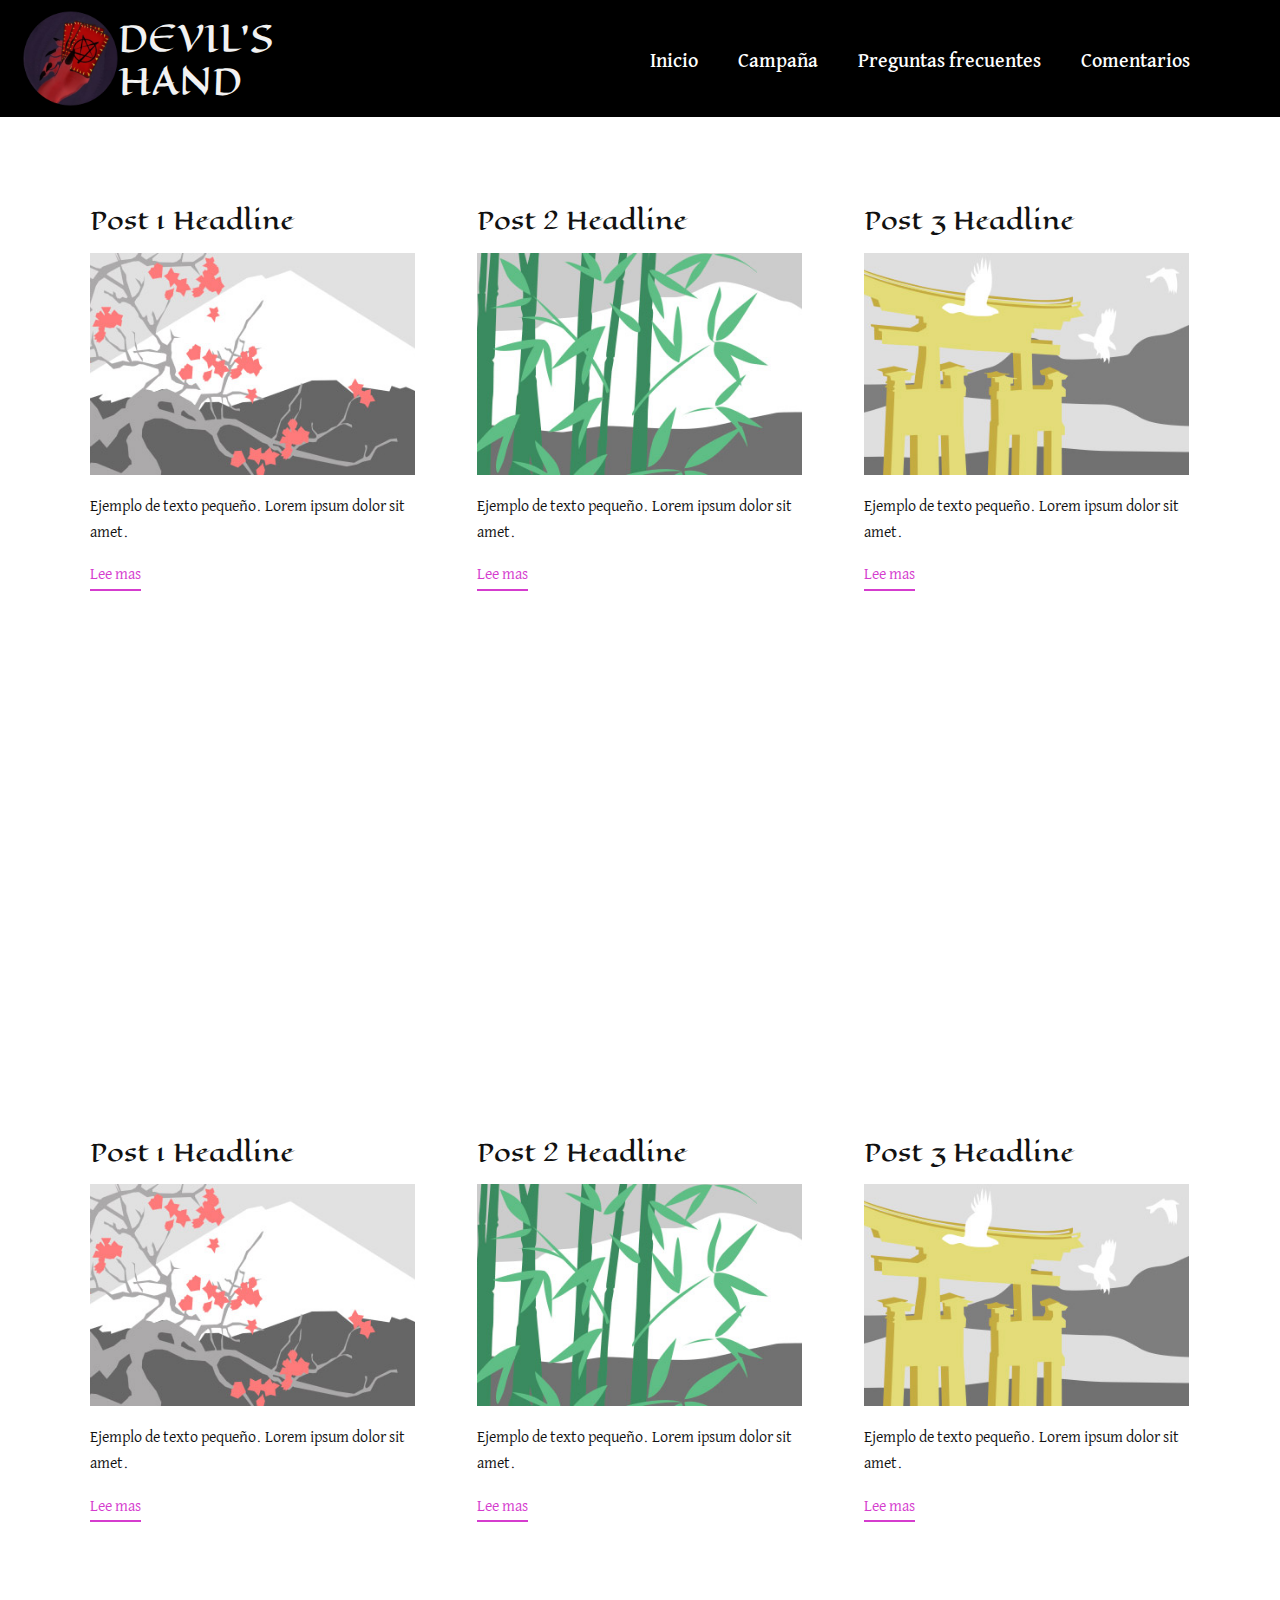
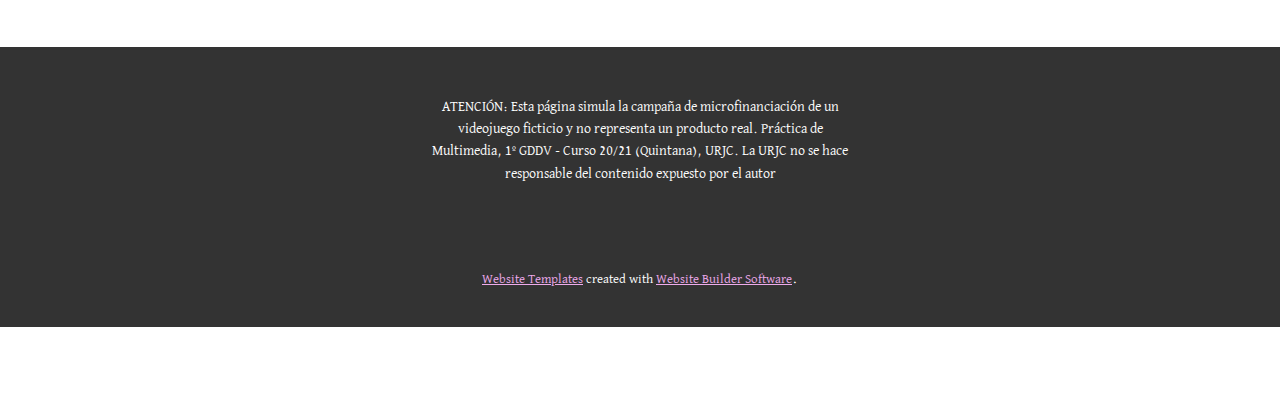
<file: blog/blog.html>
<html style="font-size: 16px;"><head>
    <meta name="viewport" content="width=device-width, initial-scale=1.0">
    <meta charset="utf-8">
    <meta name="keywords" content="">
    <meta name="description" content="">
    <meta name="page_type" content="np-template-header-footer-from-plugin">
    <title>Blog Template</title>
    <link rel="stylesheet" href="../nicepage.css" media="screen">
<link rel="stylesheet" href="../Blog-Template.css" media="screen">
    <script class="u-script" type="text/javascript" src="../jquery.js" defer=""></script>
    <script class="u-script" type="text/javascript" src="../nicepage.js" defer=""></script>
    <meta name="generator" content="Nicepage 3.15.3, nicepage.com">
    <link id="u-theme-google-font" rel="stylesheet" href="https://fonts.googleapis.com/css?family=Eagle+Lake:400|David+Libre:400,500,700&amp;subset=latin-ext">
    
    
    
    <script type="application/ld+json">{
		"@context": "http://schema.org",
		"@type": "Organization",
		"name": "",
		"url": "index.html",
		"logo": "images/token_120.png"
}</script>
    <meta property="og:title" content="Blog Template">
    <meta property="og:type" content="website">
    <meta name="theme-color" content="#d53cce">
    <link rel="canonical" href="../index.html">
    <meta property="og:url" content="index.html">
  </head>
  <body class="u-body"><header class="u-black u-clearfix u-header u-header" id="sec-2e30"><div class="u-clearfix u-sheet u-sheet-1">
        <a href="https://nicepage.com" class="u-image u-logo u-image-1" data-image-width="256" data-image-height="256">
          <img src="../images/token_120.png" class="u-logo-image u-logo-image-1" data-image-width="96.5">
        </a>
        <nav class="u-menu u-menu-dropdown u-offcanvas u-menu-1">
          <div class="menu-collapse" style="font-size: 1.25rem; letter-spacing: 0px; font-weight: 500;">
            <a class="u-button-style u-custom-left-right-menu-spacing u-custom-padding-bottom u-custom-text-active-color u-custom-text-hover-color u-custom-text-shadow u-custom-text-shadow-blur u-custom-text-shadow-color u-custom-text-shadow-transparency u-custom-text-shadow-x u-custom-text-shadow-y u-custom-top-bottom-menu-spacing u-nav-link u-text-active-palette-1-base u-text-hover-palette-2-base" href="#">
              <svg><use xmlns:xlink="http://www.w3.org/1999/xlink" xlink:href="#menu-hamburger"></use></svg>
              <svg version="1.1" xmlns="http://www.w3.org/2000/svg" xmlns:xlink="http://www.w3.org/1999/xlink"><defs><symbol id="menu-hamburger" viewBox="0 0 16 16" style="width: 16px; height: 16px;"><rect y="1" width="16" height="2"></rect><rect y="7" width="16" height="2"></rect><rect y="13" width="16" height="2"></rect>
</symbol>
</defs></svg>
            </a>
          </div>
          <div class="u-custom-menu u-nav-container">
            <ul class="u-nav u-unstyled u-nav-1"><li class="u-nav-item"><a class="u-button-style u-nav-link u-text-active-palette-3-light-1 u-text-hover-palette-3-light-2" href="../Inicio.html" style="padding: 10px 20px;">Inicio</a>
</li><li class="u-nav-item"><a class="u-button-style u-nav-link u-text-active-palette-3-light-1 u-text-hover-palette-3-light-2" href="../Campaña.html" style="padding: 10px 20px;">Campaña</a>
</li><li class="u-nav-item"><a class="u-button-style u-nav-link u-text-active-palette-3-light-1 u-text-hover-palette-3-light-2" href="../Preguntas-frecuentes.html" style="padding: 10px 20px;">Preguntas frecuentes</a>
</li><li class="u-nav-item"><a class="u-button-style u-nav-link u-text-active-palette-3-light-1 u-text-hover-palette-3-light-2" style="padding: 10px 20px;">Comentarios</a>
</li></ul>
          </div>
          <div class="u-custom-menu u-nav-container-collapse">
            <div class="u-black u-container-style u-inner-container-layout u-opacity u-opacity-95 u-sidenav">
              <div class="u-sidenav-overflow">
                <div class="u-menu-close"></div>
                <ul class="u-align-center u-nav u-popupmenu-items u-unstyled u-nav-2"><li class="u-nav-item"><a class="u-button-style u-nav-link" href="../Inicio.html" style="padding: 10px 20px;">Inicio</a>
</li><li class="u-nav-item"><a class="u-button-style u-nav-link" href="../Campaña.html" style="padding: 10px 20px;">Campaña</a>
</li><li class="u-nav-item"><a class="u-button-style u-nav-link" href="../Preguntas-frecuentes.html" style="padding: 10px 20px;">Preguntas frecuentes</a>
</li><li class="u-nav-item"><a class="u-button-style u-nav-link" style="padding: 10px 20px;">Comentarios</a>
</li></ul>
              </div>
            </div>
            <div class="u-black u-menu-overlay u-opacity u-opacity-70"></div>
          </div>
        </nav>
        <h4 class="u-text u-text-grey-5 u-text-1">DEVIL'S HA​ND</h4>
      </div></header>
    <section class="u-clearfix u-section-1" id="sec-0bd1">
      <div class="u-clearfix u-sheet u-valign-middle u-sheet-1"><!--blog--><!--blog_options_json--><!--{"type":"Recent","source":"","tags":"","count":"","gridProps":[{"mode":"XL","columns":3,"gap":22,"styles":".u-section-1 .u-repeater-1 {grid-auto-rows: [[XL_VALUE]] !important}"},{"mode":"LG","columns":3,"gap":22,"styles":"@media (max-width: 1199px) {.u-section-1 .u-repeater-1 {grid-auto-rows: [[LG_VALUE]] !important}}"},{"mode":"MD","columns":2,"gap":22,"styles":"@media (max-width: 991px) {.u-section-1 .u-repeater-1 {grid-auto-rows: [[MD_VALUE]] !important}}"},{"mode":"SM","columns":1,"gap":22,"styles":"@media (max-width: 767px) {.u-section-1 .u-repeater-1 {grid-auto-rows: [[SM_VALUE]] !important}}"},{"mode":"XS","columns":1,"gap":22,"styles":"@media (max-width: 575px) {.u-section-1 .u-repeater-1 {grid-auto-rows: [[XS_VALUE]] !important}}"}]}--><!--/blog_options_json-->
        <div class="u-blog u-expanded-width u-repeater u-repeater-1"><!--blog_post-->
          <div class="u-blog-post u-container-style u-repeater-item u-white u-repeater-item-1">
            <div class="u-container-layout u-similar-container u-valign-top u-container-layout-1"><!--blog_post_header-->
              <h4 class="u-blog-control u-text u-text-1">
                <a class="u-post-header-link" href="../blog/enviar.html"><!--blog_post_header_content-->Post 1 Headline<!--/blog_post_header_content--></a>
              </h4><!--/blog_post_header--><!--blog_post_image-->
              <a class="u-post-header-link" href="../blog/enviar.html"><img alt="" class="u-blog-control u-expanded-width u-image u-image-default u-image-1" src="[data-uri]"></a><!--/blog_post_image--><!--blog_post_content-->
              <div class="u-blog-control u-post-content u-text u-text-2 fr-view">Ejemplo de texto pequeño. Lorem ipsum dolor sit amet.</div><!--/blog_post_content--><!--blog_post_readmore-->
              <a href="../blog/enviar.html" class="u-blog-control u-border-2 u-border-palette-1-base u-btn u-btn-rectangle u-button-style u-none u-btn-1"><!--blog_post_readmore_content-->Lee mas<!--/blog_post_readmore_content--></a><!--/blog_post_readmore-->
            </div>
          </div><div class="u-blog-post u-container-style u-repeater-item u-video-cover u-white">
            <div class="u-container-layout u-similar-container u-valign-top u-container-layout-2"><!--blog_post_header-->
              <h4 class="u-blog-control u-text u-text-3">
                <a class="u-post-header-link" href="../blog/enviar-1.html"><!--blog_post_header_content-->Post 2 Headline<!--/blog_post_header_content--></a>
              </h4><!--/blog_post_header--><!--blog_post_image-->
              <a class="u-post-header-link" href="../blog/enviar-1.html"><img alt="" class="u-blog-control u-expanded-width u-image u-image-default u-image-2" src="[data-uri]"></a><!--/blog_post_image--><!--blog_post_content-->
              <div class="u-blog-control u-post-content u-text u-text-4 fr-view">Ejemplo de texto pequeño. Lorem ipsum dolor sit amet.</div><!--/blog_post_content--><!--blog_post_readmore-->
              <a href="../blog/enviar-1.html" class="u-blog-control u-border-2 u-border-palette-1-base u-btn u-btn-rectangle u-button-style u-none u-btn-2"><!--blog_post_readmore_content-->Lee mas<!--/blog_post_readmore_content--></a><!--/blog_post_readmore-->
            </div>
          </div><div class="u-blog-post u-container-style u-repeater-item u-video-cover u-white">
            <div class="u-container-layout u-similar-container u-valign-top u-container-layout-3"><!--blog_post_header-->
              <h4 class="u-blog-control u-text u-text-5">
                <a class="u-post-header-link" href="../blog/enviar-2.html"><!--blog_post_header_content-->Post 3 Headline<!--/blog_post_header_content--></a>
              </h4><!--/blog_post_header--><!--blog_post_image-->
              <a class="u-post-header-link" href="../blog/enviar-2.html"><img alt="" class="u-blog-control u-expanded-width u-image u-image-default u-image-3" src="[data-uri]"></a><!--/blog_post_image--><!--blog_post_content-->
              <div class="u-blog-control u-post-content u-text u-text-6 fr-view">Ejemplo de texto pequeño. Lorem ipsum dolor sit amet.</div><!--/blog_post_content--><!--blog_post_readmore-->
              <a href="../blog/enviar-2.html" class="u-blog-control u-border-2 u-border-palette-1-base u-btn u-btn-rectangle u-button-style u-none u-btn-3"><!--blog_post_readmore_content-->Lee mas<!--/blog_post_readmore_content--></a><!--/blog_post_readmore-->
            </div>
          </div><div class="u-blog-post u-container-style u-repeater-item u-white u-repeater-item-1">
            <div class="u-container-layout u-similar-container u-valign-top u-container-layout-1"><!--blog_post_header-->
              <h4 class="u-blog-control u-text u-text-1">
                <a class="u-post-header-link" href="../blog/enviar-3.html"><!--blog_post_header_content-->Post 1 Headline<!--/blog_post_header_content--></a>
              </h4><!--/blog_post_header--><!--blog_post_image-->
              <a class="u-post-header-link" href="../blog/enviar-3.html"><img alt="" class="u-blog-control u-expanded-width u-image u-image-default u-image-1" src="[data-uri]"></a><!--/blog_post_image--><!--blog_post_content-->
              <div class="u-blog-control u-post-content u-text u-text-2 fr-view">Ejemplo de texto pequeño. Lorem ipsum dolor sit amet.</div><!--/blog_post_content--><!--blog_post_readmore-->
              <a href="../blog/enviar-3.html" class="u-blog-control u-border-2 u-border-palette-1-base u-btn u-btn-rectangle u-button-style u-none u-btn-1"><!--blog_post_readmore_content-->Lee mas<!--/blog_post_readmore_content--></a><!--/blog_post_readmore-->
            </div>
          </div><div class="u-blog-post u-container-style u-repeater-item u-video-cover u-white">
            <div class="u-container-layout u-similar-container u-valign-top u-container-layout-2"><!--blog_post_header-->
              <h4 class="u-blog-control u-text u-text-3">
                <a class="u-post-header-link" href="../blog/enviar-4.html"><!--blog_post_header_content-->Post 2 Headline<!--/blog_post_header_content--></a>
              </h4><!--/blog_post_header--><!--blog_post_image-->
              <a class="u-post-header-link" href="../blog/enviar-4.html"><img alt="" class="u-blog-control u-expanded-width u-image u-image-default u-image-2" src="[data-uri]"></a><!--/blog_post_image--><!--blog_post_content-->
              <div class="u-blog-control u-post-content u-text u-text-4 fr-view">Ejemplo de texto pequeño. Lorem ipsum dolor sit amet.</div><!--/blog_post_content--><!--blog_post_readmore-->
              <a href="../blog/enviar-4.html" class="u-blog-control u-border-2 u-border-palette-1-base u-btn u-btn-rectangle u-button-style u-none u-btn-2"><!--blog_post_readmore_content-->Lee mas<!--/blog_post_readmore_content--></a><!--/blog_post_readmore-->
            </div>
          </div><div class="u-blog-post u-container-style u-repeater-item u-video-cover u-white">
            <div class="u-container-layout u-similar-container u-valign-top u-container-layout-3"><!--blog_post_header-->
              <h4 class="u-blog-control u-text u-text-5">
                <a class="u-post-header-link" href="../blog/enviar-5.html"><!--blog_post_header_content-->Post 3 Headline<!--/blog_post_header_content--></a>
              </h4><!--/blog_post_header--><!--blog_post_image-->
              <a class="u-post-header-link" href="../blog/enviar-5.html"><img alt="" class="u-blog-control u-expanded-width u-image u-image-default u-image-3" src="[data-uri]"></a><!--/blog_post_image--><!--blog_post_content-->
              <div class="u-blog-control u-post-content u-text u-text-6 fr-view">Ejemplo de texto pequeño. Lorem ipsum dolor sit amet.</div><!--/blog_post_content--><!--blog_post_readmore-->
              <a href="../blog/enviar-5.html" class="u-blog-control u-border-2 u-border-palette-1-base u-btn u-btn-rectangle u-button-style u-none u-btn-3"><!--blog_post_readmore_content-->Lee mas<!--/blog_post_readmore_content--></a><!--/blog_post_readmore-->
            </div>
          </div><!--/blog_post--><!--blog_post-->
          <!--/blog_post--><!--blog_post-->
          <!--/blog_post-->
        </div><!--/blog-->
      </div>
    </section>
    <section class="u-clearfix u-section-2" id="sec-b152">
      <div class="u-clearfix u-sheet u-sheet-1"></div>
    </section>
    
    
    <footer class="u-align-center u-clearfix u-footer u-grey-80 u-footer" id="sec-43dd"><div class="u-clearfix u-sheet u-sheet-1">
        <p class="u-small-text u-text u-text-variant u-text-1">ATENCIÓN: Esta página simula la campaña de microfinanciación
de un videojuego ficticio y no representa un producto real.
Práctica de Multimedia, 1º GDDV - Curso 20/21 (Quintana), URJC.
La URJC no se hace responsable del contenido expuesto por el autor</p>
      </div></footer>
    <section class="u-backlink u-clearfix u-grey-80">
      <a class="u-link" href="https://nicepage.com/website-templates" target="_blank">
        <span>Website Templates</span>
      </a>
      <p class="u-text">
        <span>created with</span>
      </p>
      <a class="u-link" href="https://nicepage.com/" target="_blank">
        <span>Website Builder Software</span>
      </a>. 
    </section>
  
</body></html>
</file>
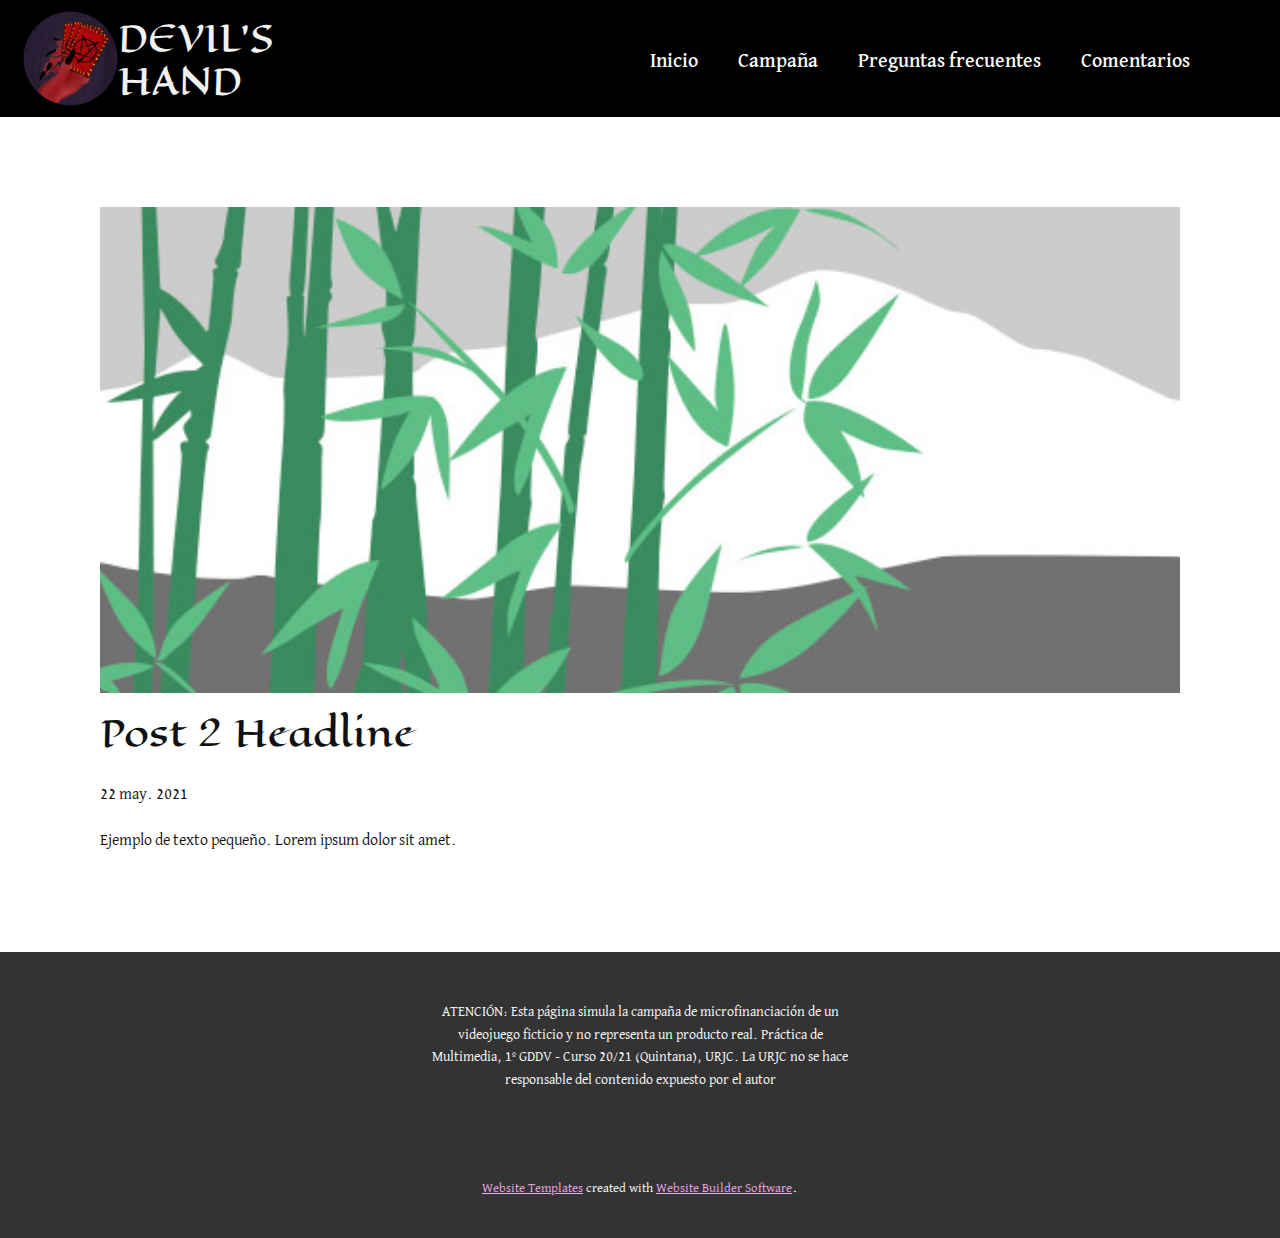
<file: blog/enviar-1.html>
<!doctype html>
<html style="font-size: 16px;"><head>
    <meta name="viewport" content="width=device-width, initial-scale=1.0">
    <meta charset="utf-8">
    <meta name="keywords" content="Post 1 Headline">
    <meta name="description" content="">
    <meta name="page_type" content="np-template-header-footer-from-plugin">
    <title>Post 2 Headline</title>
    <link rel="stylesheet" href="../nicepage.css" media="screen">
<link rel="stylesheet" href="../Post-Template.css" media="screen">
    <script class="u-script" type="text/javascript" src="../jquery.js" defer=""></script>
    <script class="u-script" type="text/javascript" src="../nicepage.js" defer=""></script>
    <meta name="generator" content="Nicepage 3.15.3, nicepage.com">
    <link id="u-theme-google-font" rel="stylesheet" href="https://fonts.googleapis.com/css?family=Eagle+Lake:400|David+Libre:400,500,700&amp;subset=latin-ext">
    
    
    <script type="application/ld+json">{
		"@context": "http://schema.org",
		"@type": "Organization",
		"name": "",
		"url": "index.html",
		"logo": "images/token_120.png"
}</script>
    <meta property="og:title" content="Post Template">
    <meta property="og:type" content="website">
    <meta name="theme-color" content="#d53cce">
    <link rel="canonical" href="../index.html">
    <meta property="og:url" content="index.html">
  </head>
  <body class="u-body"><header class="u-black u-clearfix u-header u-header" id="sec-2e30"><div class="u-clearfix u-sheet u-sheet-1">
        <a href="https://nicepage.com" class="u-image u-logo u-image-1" data-image-width="256" data-image-height="256">
          <img src="../images/token_120.png" class="u-logo-image u-logo-image-1" data-image-width="96.5">
        </a>
        <nav class="u-menu u-menu-dropdown u-offcanvas u-menu-1">
          <div class="menu-collapse" style="font-size: 1.25rem; letter-spacing: 0px; font-weight: 500;">
            <a class="u-button-style u-custom-left-right-menu-spacing u-custom-padding-bottom u-custom-text-active-color u-custom-text-hover-color u-custom-text-shadow u-custom-text-shadow-blur u-custom-text-shadow-color u-custom-text-shadow-transparency u-custom-text-shadow-x u-custom-text-shadow-y u-custom-top-bottom-menu-spacing u-nav-link u-text-active-palette-1-base u-text-hover-palette-2-base" href="#">
              <svg><use xmlns:xlink="http://www.w3.org/1999/xlink" xlink:href="#menu-hamburger"></use></svg>
              <svg version="1.1" xmlns="http://www.w3.org/2000/svg" xmlns:xlink="http://www.w3.org/1999/xlink"><defs><symbol id="menu-hamburger" viewBox="0 0 16 16" style="width: 16px; height: 16px;"><rect y="1" width="16" height="2"></rect><rect y="7" width="16" height="2"></rect><rect y="13" width="16" height="2"></rect>
</symbol>
</defs></svg>
            </a>
          </div>
          <div class="u-custom-menu u-nav-container">
            <ul class="u-nav u-unstyled u-nav-1"><li class="u-nav-item"><a class="u-button-style u-nav-link u-text-active-palette-3-light-1 u-text-hover-palette-3-light-2" href="../Inicio.html" style="padding: 10px 20px;">Inicio</a>
</li><li class="u-nav-item"><a class="u-button-style u-nav-link u-text-active-palette-3-light-1 u-text-hover-palette-3-light-2" href="../Campaña.html" style="padding: 10px 20px;">Campaña</a>
</li><li class="u-nav-item"><a class="u-button-style u-nav-link u-text-active-palette-3-light-1 u-text-hover-palette-3-light-2" href="../Preguntas-frecuentes.html" style="padding: 10px 20px;">Preguntas frecuentes</a>
</li><li class="u-nav-item"><a class="u-button-style u-nav-link u-text-active-palette-3-light-1 u-text-hover-palette-3-light-2" style="padding: 10px 20px;">Comentarios</a>
</li></ul>
          </div>
          <div class="u-custom-menu u-nav-container-collapse">
            <div class="u-black u-container-style u-inner-container-layout u-opacity u-opacity-95 u-sidenav">
              <div class="u-sidenav-overflow">
                <div class="u-menu-close"></div>
                <ul class="u-align-center u-nav u-popupmenu-items u-unstyled u-nav-2"><li class="u-nav-item"><a class="u-button-style u-nav-link" href="../Inicio.html" style="padding: 10px 20px;">Inicio</a>
</li><li class="u-nav-item"><a class="u-button-style u-nav-link" href="../Campaña.html" style="padding: 10px 20px;">Campaña</a>
</li><li class="u-nav-item"><a class="u-button-style u-nav-link" href="../Preguntas-frecuentes.html" style="padding: 10px 20px;">Preguntas frecuentes</a>
</li><li class="u-nav-item"><a class="u-button-style u-nav-link" style="padding: 10px 20px;">Comentarios</a>
</li></ul>
              </div>
            </div>
            <div class="u-black u-menu-overlay u-opacity u-opacity-70"></div>
          </div>
        </nav>
        <h4 class="u-text u-text-grey-5 u-text-1">DEVIL'S HA​ND</h4>
      </div></header>
    <section class="u-align-center u-clearfix u-section-1" id="sec-5d47">
      <div class="u-clearfix u-sheet u-valign-middle-md u-valign-middle-sm u-valign-middle-xs u-sheet-1"><!--post_details--><!--post_details_options_json--><!--{"source":""}--><!--/post_details_options_json--><!--blog_post-->
        <div class="u-container-style u-expanded-width u-post-details u-post-details-1">
          <div class="u-container-layout u-valign-middle u-container-layout-1"><!--blog_post_image-->
            <img alt="" class="u-blog-control u-expanded-width u-image u-image-default u-image-1" src="[data-uri]"><!--/blog_post_image--><!--blog_post_header-->
            <h2 class="u-blog-control u-text u-text-1">Post 2 Headline</h2><!--/blog_post_header--><!--blog_post_metadata-->
            <div class="u-blog-control u-metadata u-metadata-1"><!--blog_post_metadata_date-->
              <span class="u-meta-date u-meta-icon">22 may. 2021</span><!--/blog_post_metadata_date--><!--blog_post_metadata_category-->
              <!--/blog_post_metadata_category--><!--blog_post_metadata_comments-->
              <!--/blog_post_metadata_comments-->
            </div><!--/blog_post_metadata--><!--blog_post_content-->
            <div class="u-align-justify u-blog-control u-post-content u-text u-text-2 fr-view">
  Ejemplo de texto pequeño. Lorem ipsum dolor sit amet.
  </div><!--/blog_post_content-->
          </div>
        </div><!--/blog_post--><!--/post_details-->
      </div>
    </section>
    
    
    <footer class="u-align-center u-clearfix u-footer u-grey-80 u-footer" id="sec-43dd"><div class="u-clearfix u-sheet u-sheet-1">
        <p class="u-small-text u-text u-text-variant u-text-1">ATENCIÓN: Esta página simula la campaña de microfinanciación
de un videojuego ficticio y no representa un producto real.
Práctica de Multimedia, 1º GDDV - Curso 20/21 (Quintana), URJC.
La URJC no se hace responsable del contenido expuesto por el autor</p>
      </div></footer>
    <section class="u-backlink u-clearfix u-grey-80">
      <a class="u-link" href="https://nicepage.com/website-templates" target="_blank">
        <span>Website Templates</span>
      </a>
      <p class="u-text">
        <span>created with</span>
      </p>
      <a class="u-link" href="https://nicepage.com/" target="_blank">
        <span>Website Builder Software</span>
      </a>. 
    </section>
  
</body></html>
</file>
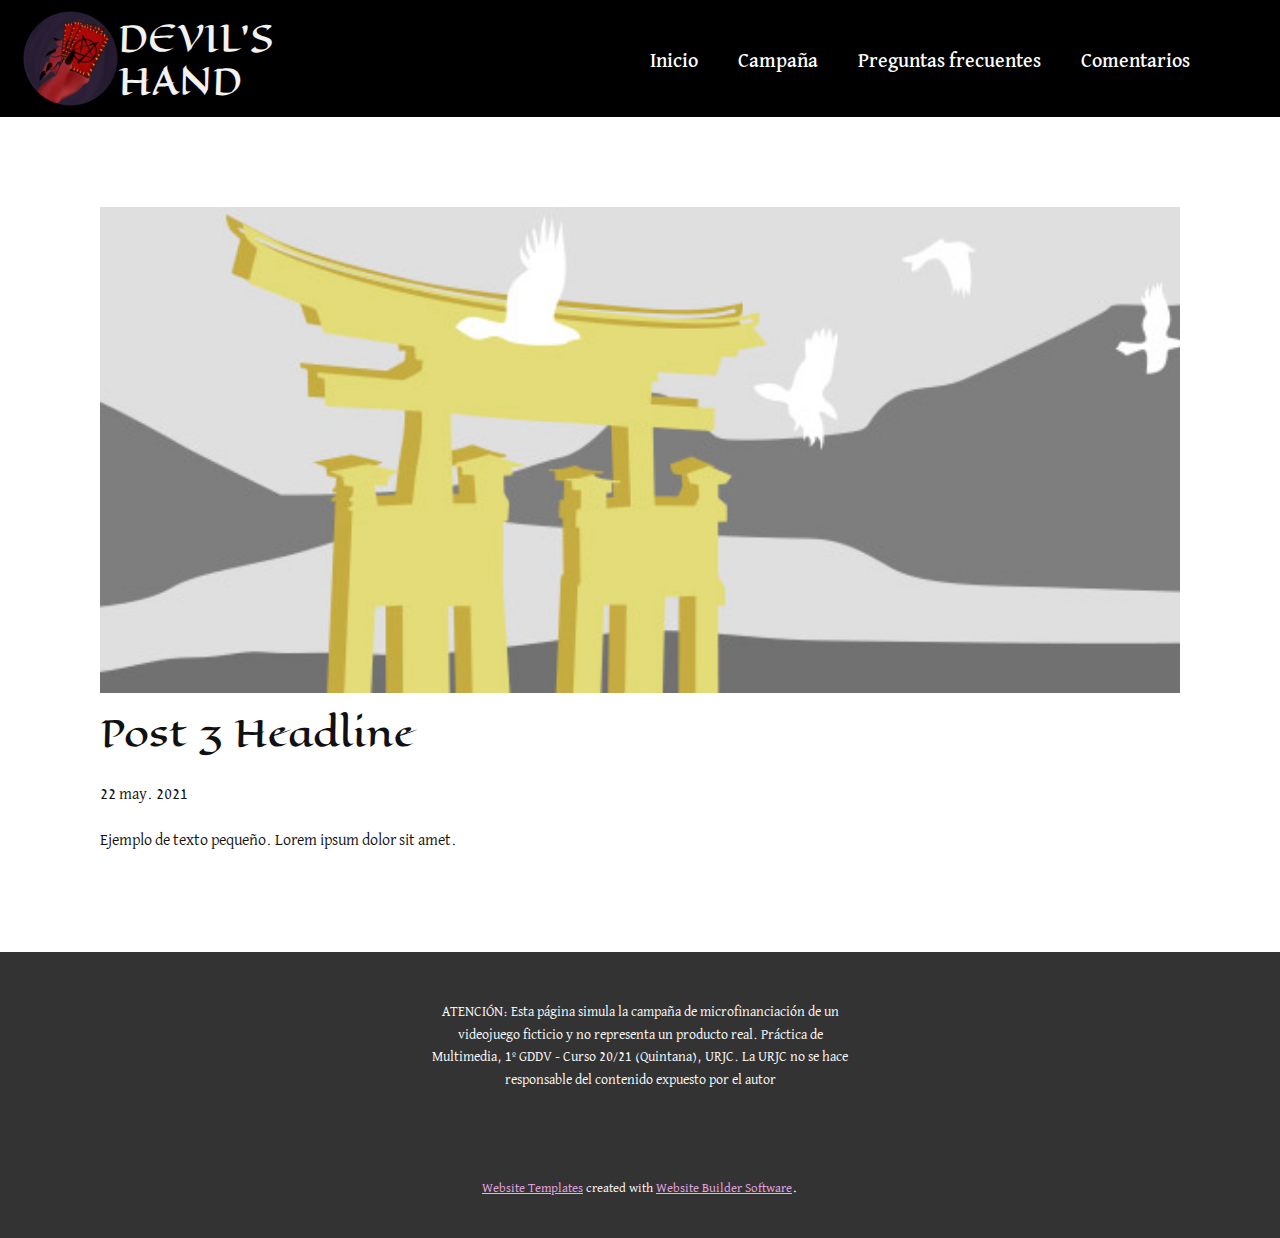
<file: blog/enviar-2.html>
<!doctype html>
<html style="font-size: 16px;"><head>
    <meta name="viewport" content="width=device-width, initial-scale=1.0">
    <meta charset="utf-8">
    <meta name="keywords" content="Post 1 Headline">
    <meta name="description" content="">
    <meta name="page_type" content="np-template-header-footer-from-plugin">
    <title>Post 3 Headline</title>
    <link rel="stylesheet" href="../nicepage.css" media="screen">
<link rel="stylesheet" href="../Post-Template.css" media="screen">
    <script class="u-script" type="text/javascript" src="../jquery.js" defer=""></script>
    <script class="u-script" type="text/javascript" src="../nicepage.js" defer=""></script>
    <meta name="generator" content="Nicepage 3.15.3, nicepage.com">
    <link id="u-theme-google-font" rel="stylesheet" href="https://fonts.googleapis.com/css?family=Eagle+Lake:400|David+Libre:400,500,700&amp;subset=latin-ext">
    
    
    <script type="application/ld+json">{
		"@context": "http://schema.org",
		"@type": "Organization",
		"name": "",
		"url": "index.html",
		"logo": "images/token_120.png"
}</script>
    <meta property="og:title" content="Post Template">
    <meta property="og:type" content="website">
    <meta name="theme-color" content="#d53cce">
    <link rel="canonical" href="../index.html">
    <meta property="og:url" content="index.html">
  </head>
  <body class="u-body"><header class="u-black u-clearfix u-header u-header" id="sec-2e30"><div class="u-clearfix u-sheet u-sheet-1">
        <a href="https://nicepage.com" class="u-image u-logo u-image-1" data-image-width="256" data-image-height="256">
          <img src="../images/token_120.png" class="u-logo-image u-logo-image-1" data-image-width="96.5">
        </a>
        <nav class="u-menu u-menu-dropdown u-offcanvas u-menu-1">
          <div class="menu-collapse" style="font-size: 1.25rem; letter-spacing: 0px; font-weight: 500;">
            <a class="u-button-style u-custom-left-right-menu-spacing u-custom-padding-bottom u-custom-text-active-color u-custom-text-hover-color u-custom-text-shadow u-custom-text-shadow-blur u-custom-text-shadow-color u-custom-text-shadow-transparency u-custom-text-shadow-x u-custom-text-shadow-y u-custom-top-bottom-menu-spacing u-nav-link u-text-active-palette-1-base u-text-hover-palette-2-base" href="#">
              <svg><use xmlns:xlink="http://www.w3.org/1999/xlink" xlink:href="#menu-hamburger"></use></svg>
              <svg version="1.1" xmlns="http://www.w3.org/2000/svg" xmlns:xlink="http://www.w3.org/1999/xlink"><defs><symbol id="menu-hamburger" viewBox="0 0 16 16" style="width: 16px; height: 16px;"><rect y="1" width="16" height="2"></rect><rect y="7" width="16" height="2"></rect><rect y="13" width="16" height="2"></rect>
</symbol>
</defs></svg>
            </a>
          </div>
          <div class="u-custom-menu u-nav-container">
            <ul class="u-nav u-unstyled u-nav-1"><li class="u-nav-item"><a class="u-button-style u-nav-link u-text-active-palette-3-light-1 u-text-hover-palette-3-light-2" href="../Inicio.html" style="padding: 10px 20px;">Inicio</a>
</li><li class="u-nav-item"><a class="u-button-style u-nav-link u-text-active-palette-3-light-1 u-text-hover-palette-3-light-2" href="../Campaña.html" style="padding: 10px 20px;">Campaña</a>
</li><li class="u-nav-item"><a class="u-button-style u-nav-link u-text-active-palette-3-light-1 u-text-hover-palette-3-light-2" href="../Preguntas-frecuentes.html" style="padding: 10px 20px;">Preguntas frecuentes</a>
</li><li class="u-nav-item"><a class="u-button-style u-nav-link u-text-active-palette-3-light-1 u-text-hover-palette-3-light-2" style="padding: 10px 20px;">Comentarios</a>
</li></ul>
          </div>
          <div class="u-custom-menu u-nav-container-collapse">
            <div class="u-black u-container-style u-inner-container-layout u-opacity u-opacity-95 u-sidenav">
              <div class="u-sidenav-overflow">
                <div class="u-menu-close"></div>
                <ul class="u-align-center u-nav u-popupmenu-items u-unstyled u-nav-2"><li class="u-nav-item"><a class="u-button-style u-nav-link" href="../Inicio.html" style="padding: 10px 20px;">Inicio</a>
</li><li class="u-nav-item"><a class="u-button-style u-nav-link" href="../Campaña.html" style="padding: 10px 20px;">Campaña</a>
</li><li class="u-nav-item"><a class="u-button-style u-nav-link" href="../Preguntas-frecuentes.html" style="padding: 10px 20px;">Preguntas frecuentes</a>
</li><li class="u-nav-item"><a class="u-button-style u-nav-link" style="padding: 10px 20px;">Comentarios</a>
</li></ul>
              </div>
            </div>
            <div class="u-black u-menu-overlay u-opacity u-opacity-70"></div>
          </div>
        </nav>
        <h4 class="u-text u-text-grey-5 u-text-1">DEVIL'S HA​ND</h4>
      </div></header>
    <section class="u-align-center u-clearfix u-section-1" id="sec-5d47">
      <div class="u-clearfix u-sheet u-valign-middle-md u-valign-middle-sm u-valign-middle-xs u-sheet-1"><!--post_details--><!--post_details_options_json--><!--{"source":""}--><!--/post_details_options_json--><!--blog_post-->
        <div class="u-container-style u-expanded-width u-post-details u-post-details-1">
          <div class="u-container-layout u-valign-middle u-container-layout-1"><!--blog_post_image-->
            <img alt="" class="u-blog-control u-expanded-width u-image u-image-default u-image-1" src="[data-uri]"><!--/blog_post_image--><!--blog_post_header-->
            <h2 class="u-blog-control u-text u-text-1">Post 3 Headline</h2><!--/blog_post_header--><!--blog_post_metadata-->
            <div class="u-blog-control u-metadata u-metadata-1"><!--blog_post_metadata_date-->
              <span class="u-meta-date u-meta-icon">22 may. 2021</span><!--/blog_post_metadata_date--><!--blog_post_metadata_category-->
              <!--/blog_post_metadata_category--><!--blog_post_metadata_comments-->
              <!--/blog_post_metadata_comments-->
            </div><!--/blog_post_metadata--><!--blog_post_content-->
            <div class="u-align-justify u-blog-control u-post-content u-text u-text-2 fr-view">
  Ejemplo de texto pequeño. Lorem ipsum dolor sit amet.
  </div><!--/blog_post_content-->
          </div>
        </div><!--/blog_post--><!--/post_details-->
      </div>
    </section>
    
    
    <footer class="u-align-center u-clearfix u-footer u-grey-80 u-footer" id="sec-43dd"><div class="u-clearfix u-sheet u-sheet-1">
        <p class="u-small-text u-text u-text-variant u-text-1">ATENCIÓN: Esta página simula la campaña de microfinanciación
de un videojuego ficticio y no representa un producto real.
Práctica de Multimedia, 1º GDDV - Curso 20/21 (Quintana), URJC.
La URJC no se hace responsable del contenido expuesto por el autor</p>
      </div></footer>
    <section class="u-backlink u-clearfix u-grey-80">
      <a class="u-link" href="https://nicepage.com/website-templates" target="_blank">
        <span>Website Templates</span>
      </a>
      <p class="u-text">
        <span>created with</span>
      </p>
      <a class="u-link" href="https://nicepage.com/" target="_blank">
        <span>Website Builder Software</span>
      </a>. 
    </section>
  
</body></html>
</file>
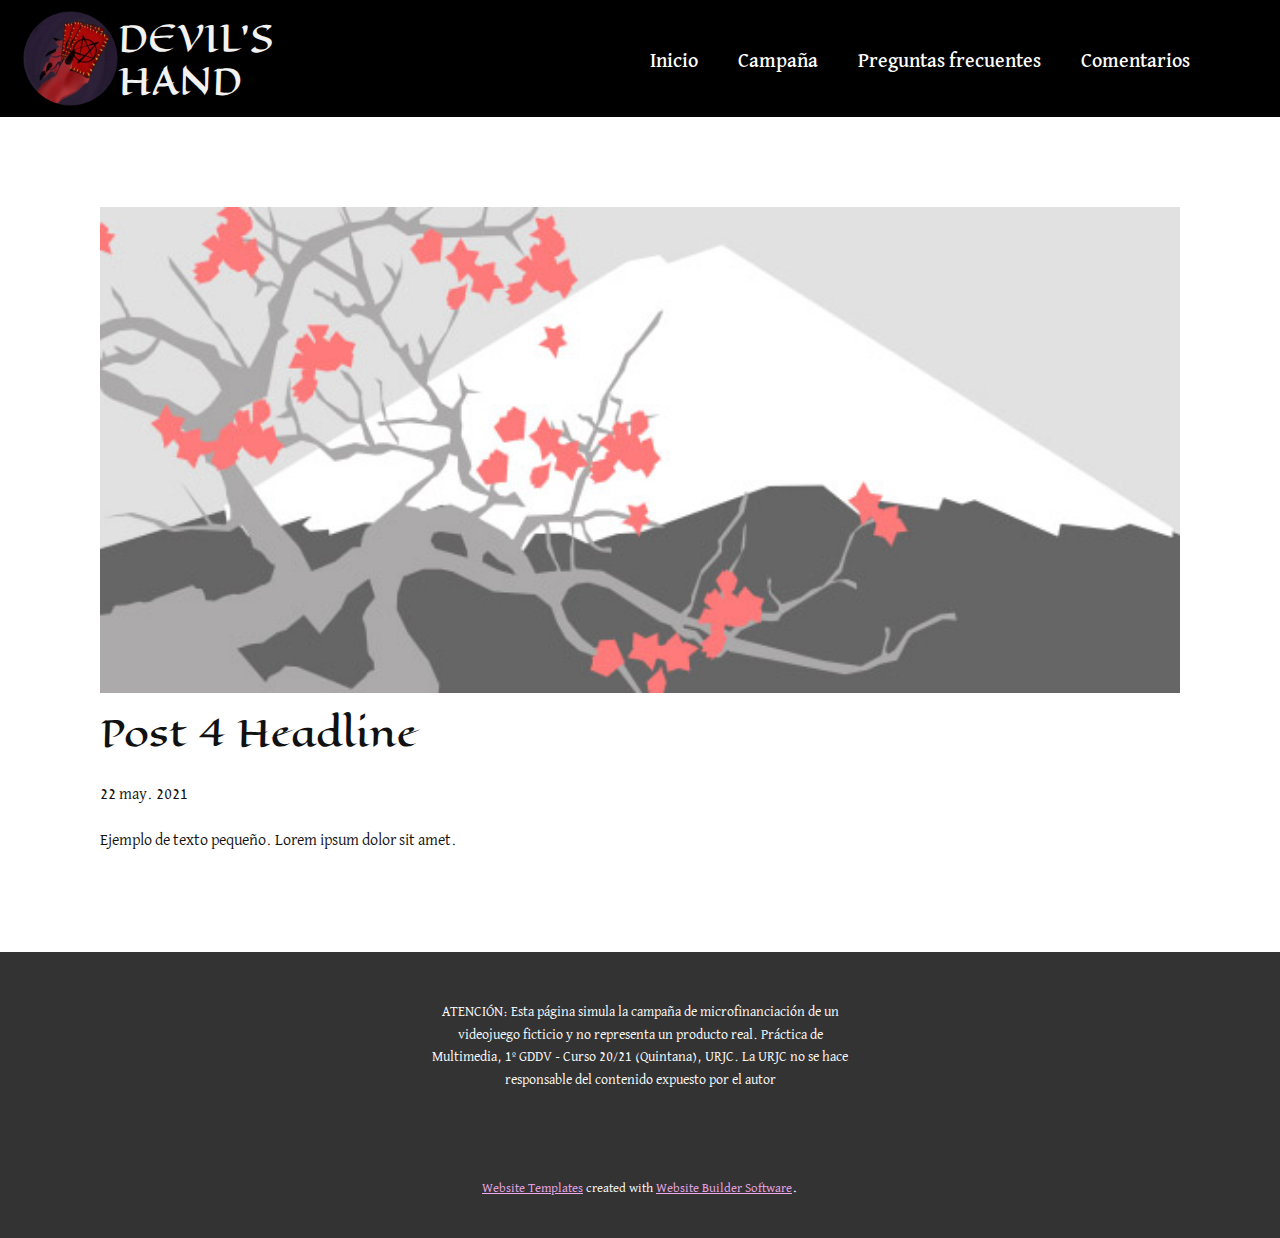
<file: blog/enviar-3.html>
<!doctype html>
<html style="font-size: 16px;"><head>
    <meta name="viewport" content="width=device-width, initial-scale=1.0">
    <meta charset="utf-8">
    <meta name="keywords" content="Post 1 Headline">
    <meta name="description" content="">
    <meta name="page_type" content="np-template-header-footer-from-plugin">
    <title>Post 4 Headline</title>
    <link rel="stylesheet" href="../nicepage.css" media="screen">
<link rel="stylesheet" href="../Post-Template.css" media="screen">
    <script class="u-script" type="text/javascript" src="../jquery.js" defer=""></script>
    <script class="u-script" type="text/javascript" src="../nicepage.js" defer=""></script>
    <meta name="generator" content="Nicepage 3.15.3, nicepage.com">
    <link id="u-theme-google-font" rel="stylesheet" href="https://fonts.googleapis.com/css?family=Eagle+Lake:400|David+Libre:400,500,700&amp;subset=latin-ext">
    
    
    <script type="application/ld+json">{
		"@context": "http://schema.org",
		"@type": "Organization",
		"name": "",
		"url": "index.html",
		"logo": "images/token_120.png"
}</script>
    <meta property="og:title" content="Post Template">
    <meta property="og:type" content="website">
    <meta name="theme-color" content="#d53cce">
    <link rel="canonical" href="../index.html">
    <meta property="og:url" content="index.html">
  </head>
  <body class="u-body"><header class="u-black u-clearfix u-header u-header" id="sec-2e30"><div class="u-clearfix u-sheet u-sheet-1">
        <a href="https://nicepage.com" class="u-image u-logo u-image-1" data-image-width="256" data-image-height="256">
          <img src="../images/token_120.png" class="u-logo-image u-logo-image-1" data-image-width="96.5">
        </a>
        <nav class="u-menu u-menu-dropdown u-offcanvas u-menu-1">
          <div class="menu-collapse" style="font-size: 1.25rem; letter-spacing: 0px; font-weight: 500;">
            <a class="u-button-style u-custom-left-right-menu-spacing u-custom-padding-bottom u-custom-text-active-color u-custom-text-hover-color u-custom-text-shadow u-custom-text-shadow-blur u-custom-text-shadow-color u-custom-text-shadow-transparency u-custom-text-shadow-x u-custom-text-shadow-y u-custom-top-bottom-menu-spacing u-nav-link u-text-active-palette-1-base u-text-hover-palette-2-base" href="#">
              <svg><use xmlns:xlink="http://www.w3.org/1999/xlink" xlink:href="#menu-hamburger"></use></svg>
              <svg version="1.1" xmlns="http://www.w3.org/2000/svg" xmlns:xlink="http://www.w3.org/1999/xlink"><defs><symbol id="menu-hamburger" viewBox="0 0 16 16" style="width: 16px; height: 16px;"><rect y="1" width="16" height="2"></rect><rect y="7" width="16" height="2"></rect><rect y="13" width="16" height="2"></rect>
</symbol>
</defs></svg>
            </a>
          </div>
          <div class="u-custom-menu u-nav-container">
            <ul class="u-nav u-unstyled u-nav-1"><li class="u-nav-item"><a class="u-button-style u-nav-link u-text-active-palette-3-light-1 u-text-hover-palette-3-light-2" href="../Inicio.html" style="padding: 10px 20px;">Inicio</a>
</li><li class="u-nav-item"><a class="u-button-style u-nav-link u-text-active-palette-3-light-1 u-text-hover-palette-3-light-2" href="../Campaña.html" style="padding: 10px 20px;">Campaña</a>
</li><li class="u-nav-item"><a class="u-button-style u-nav-link u-text-active-palette-3-light-1 u-text-hover-palette-3-light-2" href="../Preguntas-frecuentes.html" style="padding: 10px 20px;">Preguntas frecuentes</a>
</li><li class="u-nav-item"><a class="u-button-style u-nav-link u-text-active-palette-3-light-1 u-text-hover-palette-3-light-2" style="padding: 10px 20px;">Comentarios</a>
</li></ul>
          </div>
          <div class="u-custom-menu u-nav-container-collapse">
            <div class="u-black u-container-style u-inner-container-layout u-opacity u-opacity-95 u-sidenav">
              <div class="u-sidenav-overflow">
                <div class="u-menu-close"></div>
                <ul class="u-align-center u-nav u-popupmenu-items u-unstyled u-nav-2"><li class="u-nav-item"><a class="u-button-style u-nav-link" href="../Inicio.html" style="padding: 10px 20px;">Inicio</a>
</li><li class="u-nav-item"><a class="u-button-style u-nav-link" href="../Campaña.html" style="padding: 10px 20px;">Campaña</a>
</li><li class="u-nav-item"><a class="u-button-style u-nav-link" href="../Preguntas-frecuentes.html" style="padding: 10px 20px;">Preguntas frecuentes</a>
</li><li class="u-nav-item"><a class="u-button-style u-nav-link" style="padding: 10px 20px;">Comentarios</a>
</li></ul>
              </div>
            </div>
            <div class="u-black u-menu-overlay u-opacity u-opacity-70"></div>
          </div>
        </nav>
        <h4 class="u-text u-text-grey-5 u-text-1">DEVIL'S HA​ND</h4>
      </div></header>
    <section class="u-align-center u-clearfix u-section-1" id="sec-5d47">
      <div class="u-clearfix u-sheet u-valign-middle-md u-valign-middle-sm u-valign-middle-xs u-sheet-1"><!--post_details--><!--post_details_options_json--><!--{"source":""}--><!--/post_details_options_json--><!--blog_post-->
        <div class="u-container-style u-expanded-width u-post-details u-post-details-1">
          <div class="u-container-layout u-valign-middle u-container-layout-1"><!--blog_post_image-->
            <img alt="" class="u-blog-control u-expanded-width u-image u-image-default u-image-1" src="[data-uri]"><!--/blog_post_image--><!--blog_post_header-->
            <h2 class="u-blog-control u-text u-text-1">Post 4 Headline</h2><!--/blog_post_header--><!--blog_post_metadata-->
            <div class="u-blog-control u-metadata u-metadata-1"><!--blog_post_metadata_date-->
              <span class="u-meta-date u-meta-icon">22 may. 2021</span><!--/blog_post_metadata_date--><!--blog_post_metadata_category-->
              <!--/blog_post_metadata_category--><!--blog_post_metadata_comments-->
              <!--/blog_post_metadata_comments-->
            </div><!--/blog_post_metadata--><!--blog_post_content-->
            <div class="u-align-justify u-blog-control u-post-content u-text u-text-2 fr-view">
  Ejemplo de texto pequeño. Lorem ipsum dolor sit amet.
  </div><!--/blog_post_content-->
          </div>
        </div><!--/blog_post--><!--/post_details-->
      </div>
    </section>
    
    
    <footer class="u-align-center u-clearfix u-footer u-grey-80 u-footer" id="sec-43dd"><div class="u-clearfix u-sheet u-sheet-1">
        <p class="u-small-text u-text u-text-variant u-text-1">ATENCIÓN: Esta página simula la campaña de microfinanciación
de un videojuego ficticio y no representa un producto real.
Práctica de Multimedia, 1º GDDV - Curso 20/21 (Quintana), URJC.
La URJC no se hace responsable del contenido expuesto por el autor</p>
      </div></footer>
    <section class="u-backlink u-clearfix u-grey-80">
      <a class="u-link" href="https://nicepage.com/website-templates" target="_blank">
        <span>Website Templates</span>
      </a>
      <p class="u-text">
        <span>created with</span>
      </p>
      <a class="u-link" href="https://nicepage.com/" target="_blank">
        <span>Website Builder Software</span>
      </a>. 
    </section>
  
</body></html>
</file>
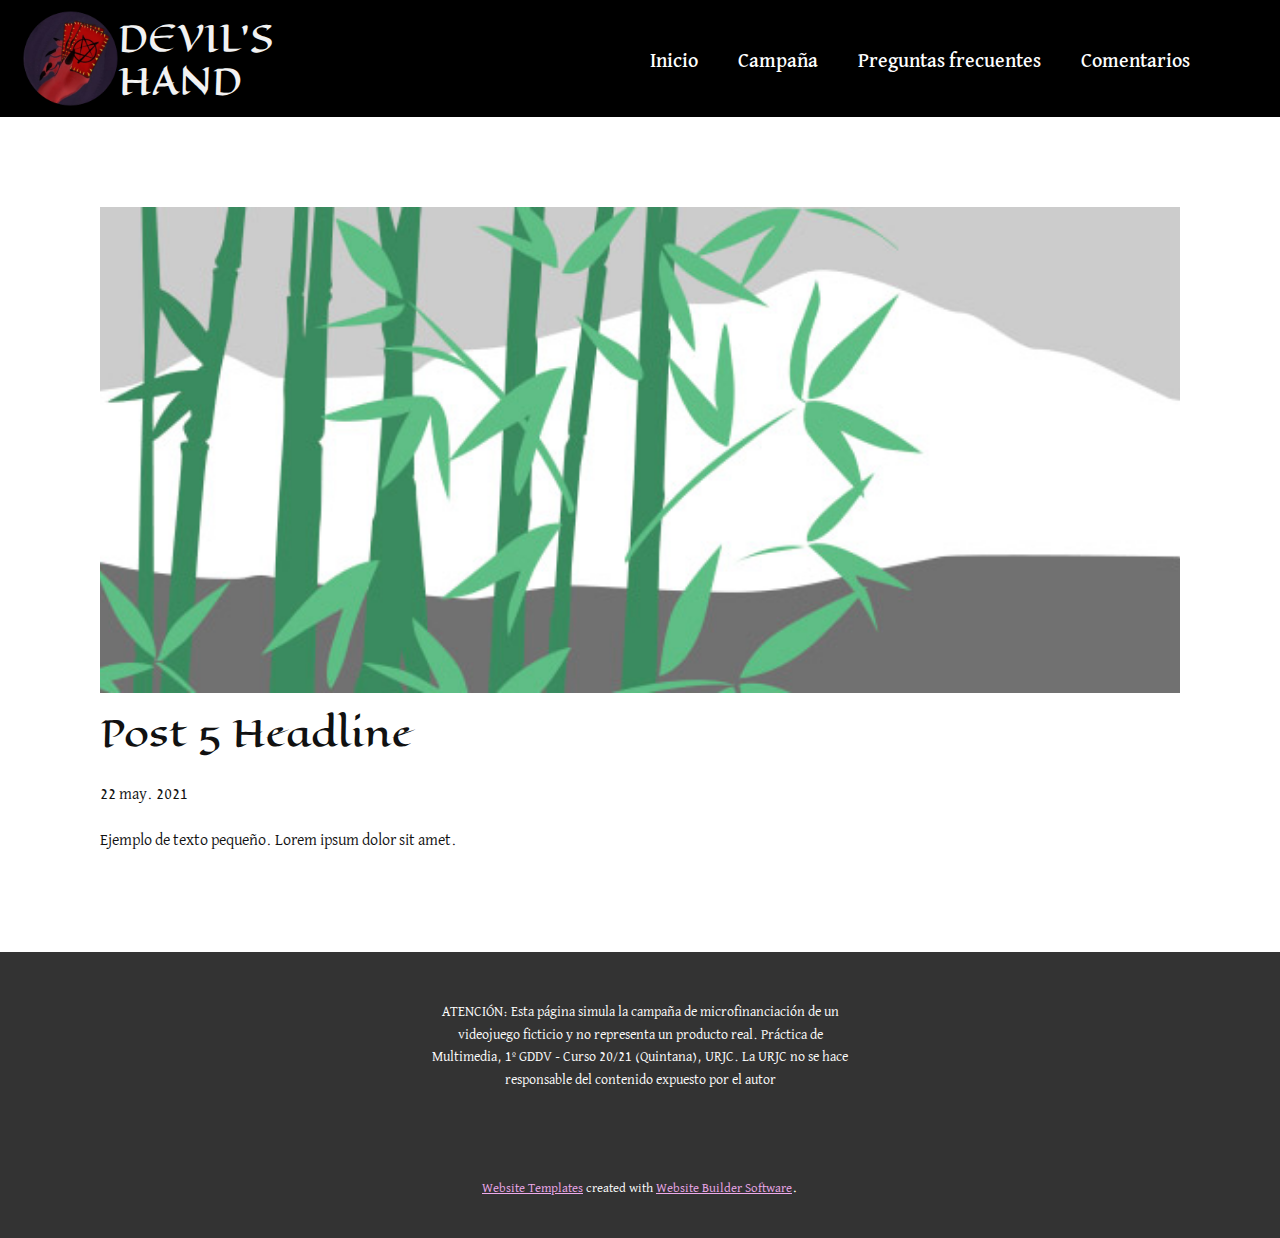
<file: blog/enviar-4.html>
<!doctype html>
<html style="font-size: 16px;"><head>
    <meta name="viewport" content="width=device-width, initial-scale=1.0">
    <meta charset="utf-8">
    <meta name="keywords" content="Post 1 Headline">
    <meta name="description" content="">
    <meta name="page_type" content="np-template-header-footer-from-plugin">
    <title>Post 5 Headline</title>
    <link rel="stylesheet" href="../nicepage.css" media="screen">
<link rel="stylesheet" href="../Post-Template.css" media="screen">
    <script class="u-script" type="text/javascript" src="../jquery.js" defer=""></script>
    <script class="u-script" type="text/javascript" src="../nicepage.js" defer=""></script>
    <meta name="generator" content="Nicepage 3.15.3, nicepage.com">
    <link id="u-theme-google-font" rel="stylesheet" href="https://fonts.googleapis.com/css?family=Eagle+Lake:400|David+Libre:400,500,700&amp;subset=latin-ext">
    
    
    <script type="application/ld+json">{
		"@context": "http://schema.org",
		"@type": "Organization",
		"name": "",
		"url": "index.html",
		"logo": "images/token_120.png"
}</script>
    <meta property="og:title" content="Post Template">
    <meta property="og:type" content="website">
    <meta name="theme-color" content="#d53cce">
    <link rel="canonical" href="../index.html">
    <meta property="og:url" content="index.html">
  </head>
  <body class="u-body"><header class="u-black u-clearfix u-header u-header" id="sec-2e30"><div class="u-clearfix u-sheet u-sheet-1">
        <a href="https://nicepage.com" class="u-image u-logo u-image-1" data-image-width="256" data-image-height="256">
          <img src="../images/token_120.png" class="u-logo-image u-logo-image-1" data-image-width="96.5">
        </a>
        <nav class="u-menu u-menu-dropdown u-offcanvas u-menu-1">
          <div class="menu-collapse" style="font-size: 1.25rem; letter-spacing: 0px; font-weight: 500;">
            <a class="u-button-style u-custom-left-right-menu-spacing u-custom-padding-bottom u-custom-text-active-color u-custom-text-hover-color u-custom-text-shadow u-custom-text-shadow-blur u-custom-text-shadow-color u-custom-text-shadow-transparency u-custom-text-shadow-x u-custom-text-shadow-y u-custom-top-bottom-menu-spacing u-nav-link u-text-active-palette-1-base u-text-hover-palette-2-base" href="#">
              <svg><use xmlns:xlink="http://www.w3.org/1999/xlink" xlink:href="#menu-hamburger"></use></svg>
              <svg version="1.1" xmlns="http://www.w3.org/2000/svg" xmlns:xlink="http://www.w3.org/1999/xlink"><defs><symbol id="menu-hamburger" viewBox="0 0 16 16" style="width: 16px; height: 16px;"><rect y="1" width="16" height="2"></rect><rect y="7" width="16" height="2"></rect><rect y="13" width="16" height="2"></rect>
</symbol>
</defs></svg>
            </a>
          </div>
          <div class="u-custom-menu u-nav-container">
            <ul class="u-nav u-unstyled u-nav-1"><li class="u-nav-item"><a class="u-button-style u-nav-link u-text-active-palette-3-light-1 u-text-hover-palette-3-light-2" href="../Inicio.html" style="padding: 10px 20px;">Inicio</a>
</li><li class="u-nav-item"><a class="u-button-style u-nav-link u-text-active-palette-3-light-1 u-text-hover-palette-3-light-2" href="../Campaña.html" style="padding: 10px 20px;">Campaña</a>
</li><li class="u-nav-item"><a class="u-button-style u-nav-link u-text-active-palette-3-light-1 u-text-hover-palette-3-light-2" href="../Preguntas-frecuentes.html" style="padding: 10px 20px;">Preguntas frecuentes</a>
</li><li class="u-nav-item"><a class="u-button-style u-nav-link u-text-active-palette-3-light-1 u-text-hover-palette-3-light-2" style="padding: 10px 20px;">Comentarios</a>
</li></ul>
          </div>
          <div class="u-custom-menu u-nav-container-collapse">
            <div class="u-black u-container-style u-inner-container-layout u-opacity u-opacity-95 u-sidenav">
              <div class="u-sidenav-overflow">
                <div class="u-menu-close"></div>
                <ul class="u-align-center u-nav u-popupmenu-items u-unstyled u-nav-2"><li class="u-nav-item"><a class="u-button-style u-nav-link" href="../Inicio.html" style="padding: 10px 20px;">Inicio</a>
</li><li class="u-nav-item"><a class="u-button-style u-nav-link" href="../Campaña.html" style="padding: 10px 20px;">Campaña</a>
</li><li class="u-nav-item"><a class="u-button-style u-nav-link" href="../Preguntas-frecuentes.html" style="padding: 10px 20px;">Preguntas frecuentes</a>
</li><li class="u-nav-item"><a class="u-button-style u-nav-link" style="padding: 10px 20px;">Comentarios</a>
</li></ul>
              </div>
            </div>
            <div class="u-black u-menu-overlay u-opacity u-opacity-70"></div>
          </div>
        </nav>
        <h4 class="u-text u-text-grey-5 u-text-1">DEVIL'S HA​ND</h4>
      </div></header>
    <section class="u-align-center u-clearfix u-section-1" id="sec-5d47">
      <div class="u-clearfix u-sheet u-valign-middle-md u-valign-middle-sm u-valign-middle-xs u-sheet-1"><!--post_details--><!--post_details_options_json--><!--{"source":""}--><!--/post_details_options_json--><!--blog_post-->
        <div class="u-container-style u-expanded-width u-post-details u-post-details-1">
          <div class="u-container-layout u-valign-middle u-container-layout-1"><!--blog_post_image-->
            <img alt="" class="u-blog-control u-expanded-width u-image u-image-default u-image-1" src="[data-uri]"><!--/blog_post_image--><!--blog_post_header-->
            <h2 class="u-blog-control u-text u-text-1">Post 5 Headline</h2><!--/blog_post_header--><!--blog_post_metadata-->
            <div class="u-blog-control u-metadata u-metadata-1"><!--blog_post_metadata_date-->
              <span class="u-meta-date u-meta-icon">22 may. 2021</span><!--/blog_post_metadata_date--><!--blog_post_metadata_category-->
              <!--/blog_post_metadata_category--><!--blog_post_metadata_comments-->
              <!--/blog_post_metadata_comments-->
            </div><!--/blog_post_metadata--><!--blog_post_content-->
            <div class="u-align-justify u-blog-control u-post-content u-text u-text-2 fr-view">
  Ejemplo de texto pequeño. Lorem ipsum dolor sit amet.
  </div><!--/blog_post_content-->
          </div>
        </div><!--/blog_post--><!--/post_details-->
      </div>
    </section>
    
    
    <footer class="u-align-center u-clearfix u-footer u-grey-80 u-footer" id="sec-43dd"><div class="u-clearfix u-sheet u-sheet-1">
        <p class="u-small-text u-text u-text-variant u-text-1">ATENCIÓN: Esta página simula la campaña de microfinanciación
de un videojuego ficticio y no representa un producto real.
Práctica de Multimedia, 1º GDDV - Curso 20/21 (Quintana), URJC.
La URJC no se hace responsable del contenido expuesto por el autor</p>
      </div></footer>
    <section class="u-backlink u-clearfix u-grey-80">
      <a class="u-link" href="https://nicepage.com/website-templates" target="_blank">
        <span>Website Templates</span>
      </a>
      <p class="u-text">
        <span>created with</span>
      </p>
      <a class="u-link" href="https://nicepage.com/" target="_blank">
        <span>Website Builder Software</span>
      </a>. 
    </section>
  
</body></html>
</file>
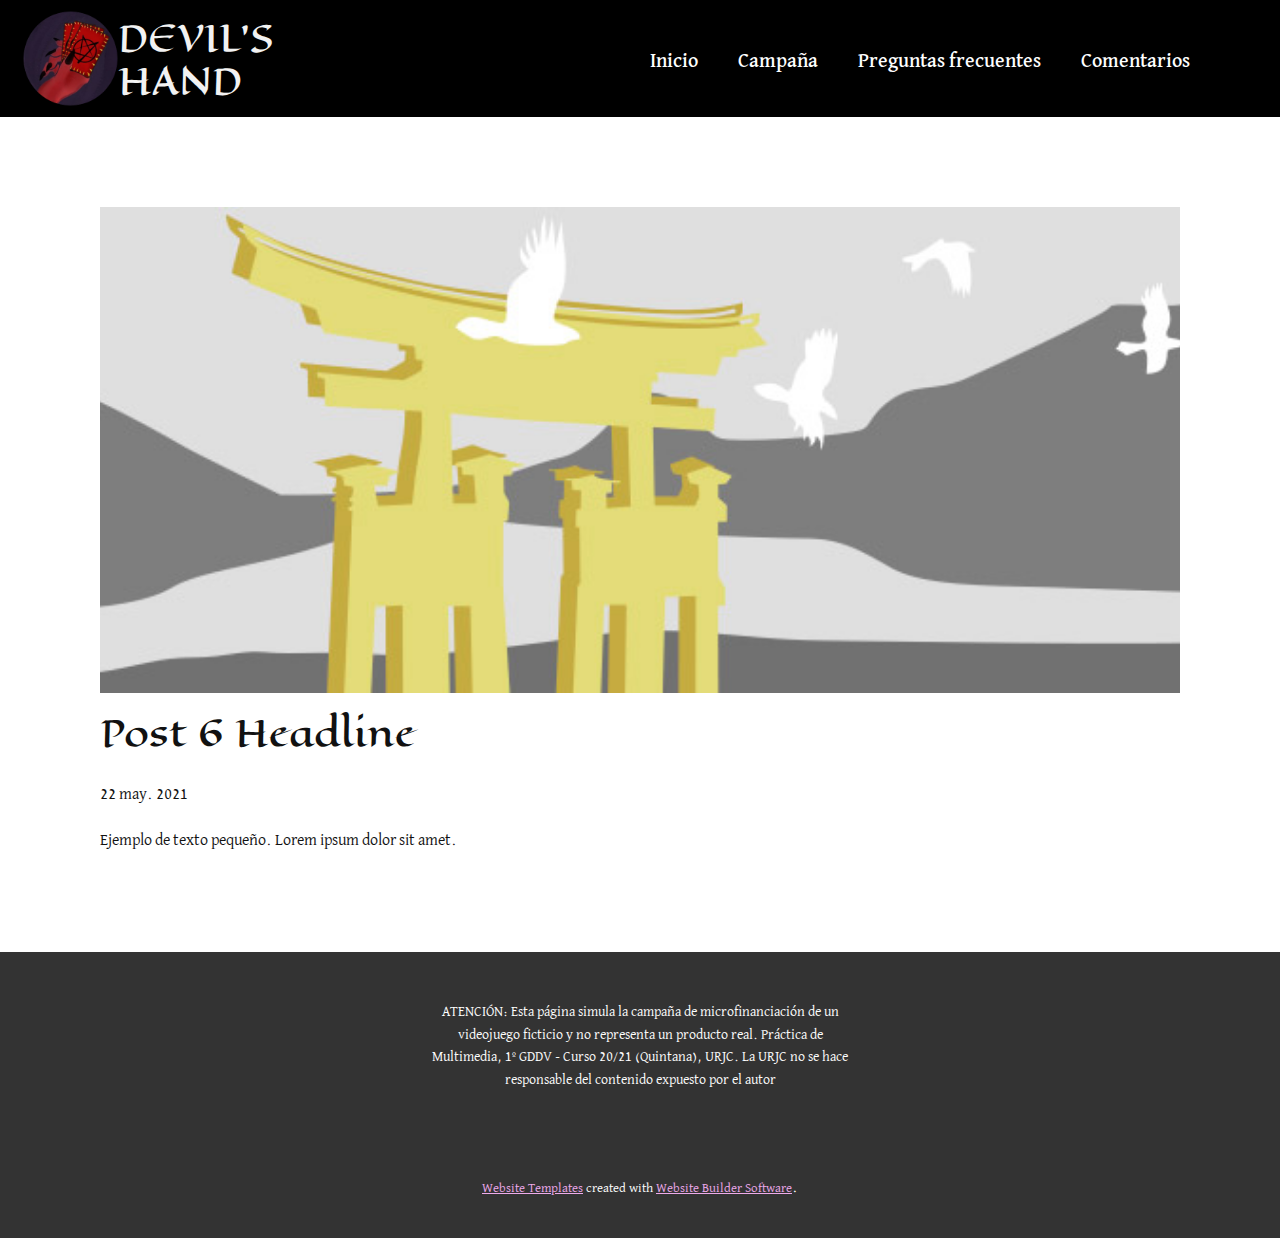
<file: blog/enviar-5.html>
<!doctype html>
<html style="font-size: 16px;"><head>
    <meta name="viewport" content="width=device-width, initial-scale=1.0">
    <meta charset="utf-8">
    <meta name="keywords" content="Post 1 Headline">
    <meta name="description" content="">
    <meta name="page_type" content="np-template-header-footer-from-plugin">
    <title>Post 6 Headline</title>
    <link rel="stylesheet" href="../nicepage.css" media="screen">
<link rel="stylesheet" href="../Post-Template.css" media="screen">
    <script class="u-script" type="text/javascript" src="../jquery.js" defer=""></script>
    <script class="u-script" type="text/javascript" src="../nicepage.js" defer=""></script>
    <meta name="generator" content="Nicepage 3.15.3, nicepage.com">
    <link id="u-theme-google-font" rel="stylesheet" href="https://fonts.googleapis.com/css?family=Eagle+Lake:400|David+Libre:400,500,700&amp;subset=latin-ext">
    
    
    <script type="application/ld+json">{
		"@context": "http://schema.org",
		"@type": "Organization",
		"name": "",
		"url": "index.html",
		"logo": "images/token_120.png"
}</script>
    <meta property="og:title" content="Post Template">
    <meta property="og:type" content="website">
    <meta name="theme-color" content="#d53cce">
    <link rel="canonical" href="../index.html">
    <meta property="og:url" content="index.html">
  </head>
  <body class="u-body"><header class="u-black u-clearfix u-header u-header" id="sec-2e30"><div class="u-clearfix u-sheet u-sheet-1">
        <a href="https://nicepage.com" class="u-image u-logo u-image-1" data-image-width="256" data-image-height="256">
          <img src="../images/token_120.png" class="u-logo-image u-logo-image-1" data-image-width="96.5">
        </a>
        <nav class="u-menu u-menu-dropdown u-offcanvas u-menu-1">
          <div class="menu-collapse" style="font-size: 1.25rem; letter-spacing: 0px; font-weight: 500;">
            <a class="u-button-style u-custom-left-right-menu-spacing u-custom-padding-bottom u-custom-text-active-color u-custom-text-hover-color u-custom-text-shadow u-custom-text-shadow-blur u-custom-text-shadow-color u-custom-text-shadow-transparency u-custom-text-shadow-x u-custom-text-shadow-y u-custom-top-bottom-menu-spacing u-nav-link u-text-active-palette-1-base u-text-hover-palette-2-base" href="#">
              <svg><use xmlns:xlink="http://www.w3.org/1999/xlink" xlink:href="#menu-hamburger"></use></svg>
              <svg version="1.1" xmlns="http://www.w3.org/2000/svg" xmlns:xlink="http://www.w3.org/1999/xlink"><defs><symbol id="menu-hamburger" viewBox="0 0 16 16" style="width: 16px; height: 16px;"><rect y="1" width="16" height="2"></rect><rect y="7" width="16" height="2"></rect><rect y="13" width="16" height="2"></rect>
</symbol>
</defs></svg>
            </a>
          </div>
          <div class="u-custom-menu u-nav-container">
            <ul class="u-nav u-unstyled u-nav-1"><li class="u-nav-item"><a class="u-button-style u-nav-link u-text-active-palette-3-light-1 u-text-hover-palette-3-light-2" href="../Inicio.html" style="padding: 10px 20px;">Inicio</a>
</li><li class="u-nav-item"><a class="u-button-style u-nav-link u-text-active-palette-3-light-1 u-text-hover-palette-3-light-2" href="../Campaña.html" style="padding: 10px 20px;">Campaña</a>
</li><li class="u-nav-item"><a class="u-button-style u-nav-link u-text-active-palette-3-light-1 u-text-hover-palette-3-light-2" href="../Preguntas-frecuentes.html" style="padding: 10px 20px;">Preguntas frecuentes</a>
</li><li class="u-nav-item"><a class="u-button-style u-nav-link u-text-active-palette-3-light-1 u-text-hover-palette-3-light-2" style="padding: 10px 20px;">Comentarios</a>
</li></ul>
          </div>
          <div class="u-custom-menu u-nav-container-collapse">
            <div class="u-black u-container-style u-inner-container-layout u-opacity u-opacity-95 u-sidenav">
              <div class="u-sidenav-overflow">
                <div class="u-menu-close"></div>
                <ul class="u-align-center u-nav u-popupmenu-items u-unstyled u-nav-2"><li class="u-nav-item"><a class="u-button-style u-nav-link" href="../Inicio.html" style="padding: 10px 20px;">Inicio</a>
</li><li class="u-nav-item"><a class="u-button-style u-nav-link" href="../Campaña.html" style="padding: 10px 20px;">Campaña</a>
</li><li class="u-nav-item"><a class="u-button-style u-nav-link" href="../Preguntas-frecuentes.html" style="padding: 10px 20px;">Preguntas frecuentes</a>
</li><li class="u-nav-item"><a class="u-button-style u-nav-link" style="padding: 10px 20px;">Comentarios</a>
</li></ul>
              </div>
            </div>
            <div class="u-black u-menu-overlay u-opacity u-opacity-70"></div>
          </div>
        </nav>
        <h4 class="u-text u-text-grey-5 u-text-1">DEVIL'S HA​ND</h4>
      </div></header>
    <section class="u-align-center u-clearfix u-section-1" id="sec-5d47">
      <div class="u-clearfix u-sheet u-valign-middle-md u-valign-middle-sm u-valign-middle-xs u-sheet-1"><!--post_details--><!--post_details_options_json--><!--{"source":""}--><!--/post_details_options_json--><!--blog_post-->
        <div class="u-container-style u-expanded-width u-post-details u-post-details-1">
          <div class="u-container-layout u-valign-middle u-container-layout-1"><!--blog_post_image-->
            <img alt="" class="u-blog-control u-expanded-width u-image u-image-default u-image-1" src="[data-uri]"><!--/blog_post_image--><!--blog_post_header-->
            <h2 class="u-blog-control u-text u-text-1">Post 6 Headline</h2><!--/blog_post_header--><!--blog_post_metadata-->
            <div class="u-blog-control u-metadata u-metadata-1"><!--blog_post_metadata_date-->
              <span class="u-meta-date u-meta-icon">22 may. 2021</span><!--/blog_post_metadata_date--><!--blog_post_metadata_category-->
              <!--/blog_post_metadata_category--><!--blog_post_metadata_comments-->
              <!--/blog_post_metadata_comments-->
            </div><!--/blog_post_metadata--><!--blog_post_content-->
            <div class="u-align-justify u-blog-control u-post-content u-text u-text-2 fr-view">
  Ejemplo de texto pequeño. Lorem ipsum dolor sit amet.
  </div><!--/blog_post_content-->
          </div>
        </div><!--/blog_post--><!--/post_details-->
      </div>
    </section>
    
    
    <footer class="u-align-center u-clearfix u-footer u-grey-80 u-footer" id="sec-43dd"><div class="u-clearfix u-sheet u-sheet-1">
        <p class="u-small-text u-text u-text-variant u-text-1">ATENCIÓN: Esta página simula la campaña de microfinanciación
de un videojuego ficticio y no representa un producto real.
Práctica de Multimedia, 1º GDDV - Curso 20/21 (Quintana), URJC.
La URJC no se hace responsable del contenido expuesto por el autor</p>
      </div></footer>
    <section class="u-backlink u-clearfix u-grey-80">
      <a class="u-link" href="https://nicepage.com/website-templates" target="_blank">
        <span>Website Templates</span>
      </a>
      <p class="u-text">
        <span>created with</span>
      </p>
      <a class="u-link" href="https://nicepage.com/" target="_blank">
        <span>Website Builder Software</span>
      </a>. 
    </section>
  
</body></html>
</file>
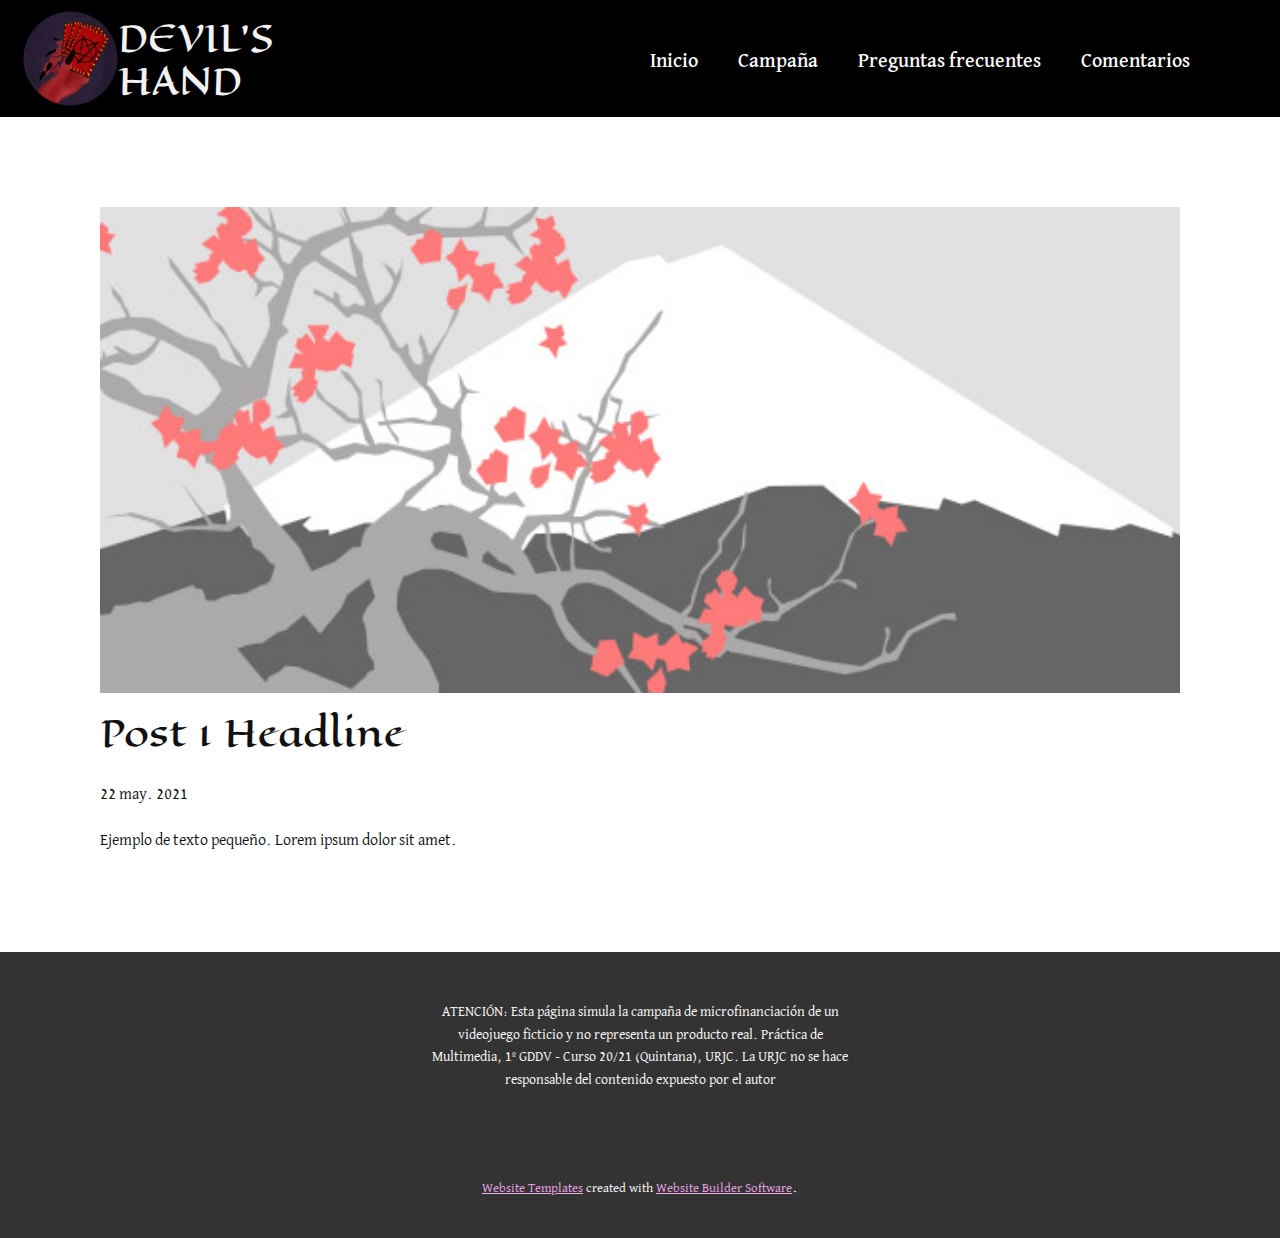
<file: blog/enviar.html>
<!doctype html>
<html style="font-size: 16px;"><head>
    <meta name="viewport" content="width=device-width, initial-scale=1.0">
    <meta charset="utf-8">
    <meta name="keywords" content="Post 1 Headline">
    <meta name="description" content="">
    <meta name="page_type" content="np-template-header-footer-from-plugin">
    <title>Post 1 Headline</title>
    <link rel="stylesheet" href="../nicepage.css" media="screen">
<link rel="stylesheet" href="../Post-Template.css" media="screen">
    <script class="u-script" type="text/javascript" src="../jquery.js" defer=""></script>
    <script class="u-script" type="text/javascript" src="../nicepage.js" defer=""></script>
    <meta name="generator" content="Nicepage 3.15.3, nicepage.com">
    <link id="u-theme-google-font" rel="stylesheet" href="https://fonts.googleapis.com/css?family=Eagle+Lake:400|David+Libre:400,500,700&amp;subset=latin-ext">
    
    
    <script type="application/ld+json">{
		"@context": "http://schema.org",
		"@type": "Organization",
		"name": "",
		"url": "index.html",
		"logo": "images/token_120.png"
}</script>
    <meta property="og:title" content="Post Template">
    <meta property="og:type" content="website">
    <meta name="theme-color" content="#d53cce">
    <link rel="canonical" href="../index.html">
    <meta property="og:url" content="index.html">
  </head>
  <body class="u-body"><header class="u-black u-clearfix u-header u-header" id="sec-2e30"><div class="u-clearfix u-sheet u-sheet-1">
        <a href="https://nicepage.com" class="u-image u-logo u-image-1" data-image-width="256" data-image-height="256">
          <img src="../images/token_120.png" class="u-logo-image u-logo-image-1" data-image-width="96.5">
        </a>
        <nav class="u-menu u-menu-dropdown u-offcanvas u-menu-1">
          <div class="menu-collapse" style="font-size: 1.25rem; letter-spacing: 0px; font-weight: 500;">
            <a class="u-button-style u-custom-left-right-menu-spacing u-custom-padding-bottom u-custom-text-active-color u-custom-text-hover-color u-custom-text-shadow u-custom-text-shadow-blur u-custom-text-shadow-color u-custom-text-shadow-transparency u-custom-text-shadow-x u-custom-text-shadow-y u-custom-top-bottom-menu-spacing u-nav-link u-text-active-palette-1-base u-text-hover-palette-2-base" href="#">
              <svg><use xmlns:xlink="http://www.w3.org/1999/xlink" xlink:href="#menu-hamburger"></use></svg>
              <svg version="1.1" xmlns="http://www.w3.org/2000/svg" xmlns:xlink="http://www.w3.org/1999/xlink"><defs><symbol id="menu-hamburger" viewBox="0 0 16 16" style="width: 16px; height: 16px;"><rect y="1" width="16" height="2"></rect><rect y="7" width="16" height="2"></rect><rect y="13" width="16" height="2"></rect>
</symbol>
</defs></svg>
            </a>
          </div>
          <div class="u-custom-menu u-nav-container">
            <ul class="u-nav u-unstyled u-nav-1"><li class="u-nav-item"><a class="u-button-style u-nav-link u-text-active-palette-3-light-1 u-text-hover-palette-3-light-2" href="../Inicio.html" style="padding: 10px 20px;">Inicio</a>
</li><li class="u-nav-item"><a class="u-button-style u-nav-link u-text-active-palette-3-light-1 u-text-hover-palette-3-light-2" href="../Campaña.html" style="padding: 10px 20px;">Campaña</a>
</li><li class="u-nav-item"><a class="u-button-style u-nav-link u-text-active-palette-3-light-1 u-text-hover-palette-3-light-2" href="../Preguntas-frecuentes.html" style="padding: 10px 20px;">Preguntas frecuentes</a>
</li><li class="u-nav-item"><a class="u-button-style u-nav-link u-text-active-palette-3-light-1 u-text-hover-palette-3-light-2" style="padding: 10px 20px;">Comentarios</a>
</li></ul>
          </div>
          <div class="u-custom-menu u-nav-container-collapse">
            <div class="u-black u-container-style u-inner-container-layout u-opacity u-opacity-95 u-sidenav">
              <div class="u-sidenav-overflow">
                <div class="u-menu-close"></div>
                <ul class="u-align-center u-nav u-popupmenu-items u-unstyled u-nav-2"><li class="u-nav-item"><a class="u-button-style u-nav-link" href="../Inicio.html" style="padding: 10px 20px;">Inicio</a>
</li><li class="u-nav-item"><a class="u-button-style u-nav-link" href="../Campaña.html" style="padding: 10px 20px;">Campaña</a>
</li><li class="u-nav-item"><a class="u-button-style u-nav-link" href="../Preguntas-frecuentes.html" style="padding: 10px 20px;">Preguntas frecuentes</a>
</li><li class="u-nav-item"><a class="u-button-style u-nav-link" style="padding: 10px 20px;">Comentarios</a>
</li></ul>
              </div>
            </div>
            <div class="u-black u-menu-overlay u-opacity u-opacity-70"></div>
          </div>
        </nav>
        <h4 class="u-text u-text-grey-5 u-text-1">DEVIL'S HA​ND</h4>
      </div></header>
    <section class="u-align-center u-clearfix u-section-1" id="sec-5d47">
      <div class="u-clearfix u-sheet u-valign-middle-md u-valign-middle-sm u-valign-middle-xs u-sheet-1"><!--post_details--><!--post_details_options_json--><!--{"source":""}--><!--/post_details_options_json--><!--blog_post-->
        <div class="u-container-style u-expanded-width u-post-details u-post-details-1">
          <div class="u-container-layout u-valign-middle u-container-layout-1"><!--blog_post_image-->
            <img alt="" class="u-blog-control u-expanded-width u-image u-image-default u-image-1" src="[data-uri]"><!--/blog_post_image--><!--blog_post_header-->
            <h2 class="u-blog-control u-text u-text-1">Post 1 Headline</h2><!--/blog_post_header--><!--blog_post_metadata-->
            <div class="u-blog-control u-metadata u-metadata-1"><!--blog_post_metadata_date-->
              <span class="u-meta-date u-meta-icon">22 may. 2021</span><!--/blog_post_metadata_date--><!--blog_post_metadata_category-->
              <!--/blog_post_metadata_category--><!--blog_post_metadata_comments-->
              <!--/blog_post_metadata_comments-->
            </div><!--/blog_post_metadata--><!--blog_post_content-->
            <div class="u-align-justify u-blog-control u-post-content u-text u-text-2 fr-view">
  Ejemplo de texto pequeño. Lorem ipsum dolor sit amet.
  </div><!--/blog_post_content-->
          </div>
        </div><!--/blog_post--><!--/post_details-->
      </div>
    </section>
    
    
    <footer class="u-align-center u-clearfix u-footer u-grey-80 u-footer" id="sec-43dd"><div class="u-clearfix u-sheet u-sheet-1">
        <p class="u-small-text u-text u-text-variant u-text-1">ATENCIÓN: Esta página simula la campaña de microfinanciación
de un videojuego ficticio y no representa un producto real.
Práctica de Multimedia, 1º GDDV - Curso 20/21 (Quintana), URJC.
La URJC no se hace responsable del contenido expuesto por el autor</p>
      </div></footer>
    <section class="u-backlink u-clearfix u-grey-80">
      <a class="u-link" href="https://nicepage.com/website-templates" target="_blank">
        <span>Website Templates</span>
      </a>
      <p class="u-text">
        <span>created with</span>
      </p>
      <a class="u-link" href="https://nicepage.com/" target="_blank">
        <span>Website Builder Software</span>
      </a>. 
    </section>
  
</body></html>
</file>
